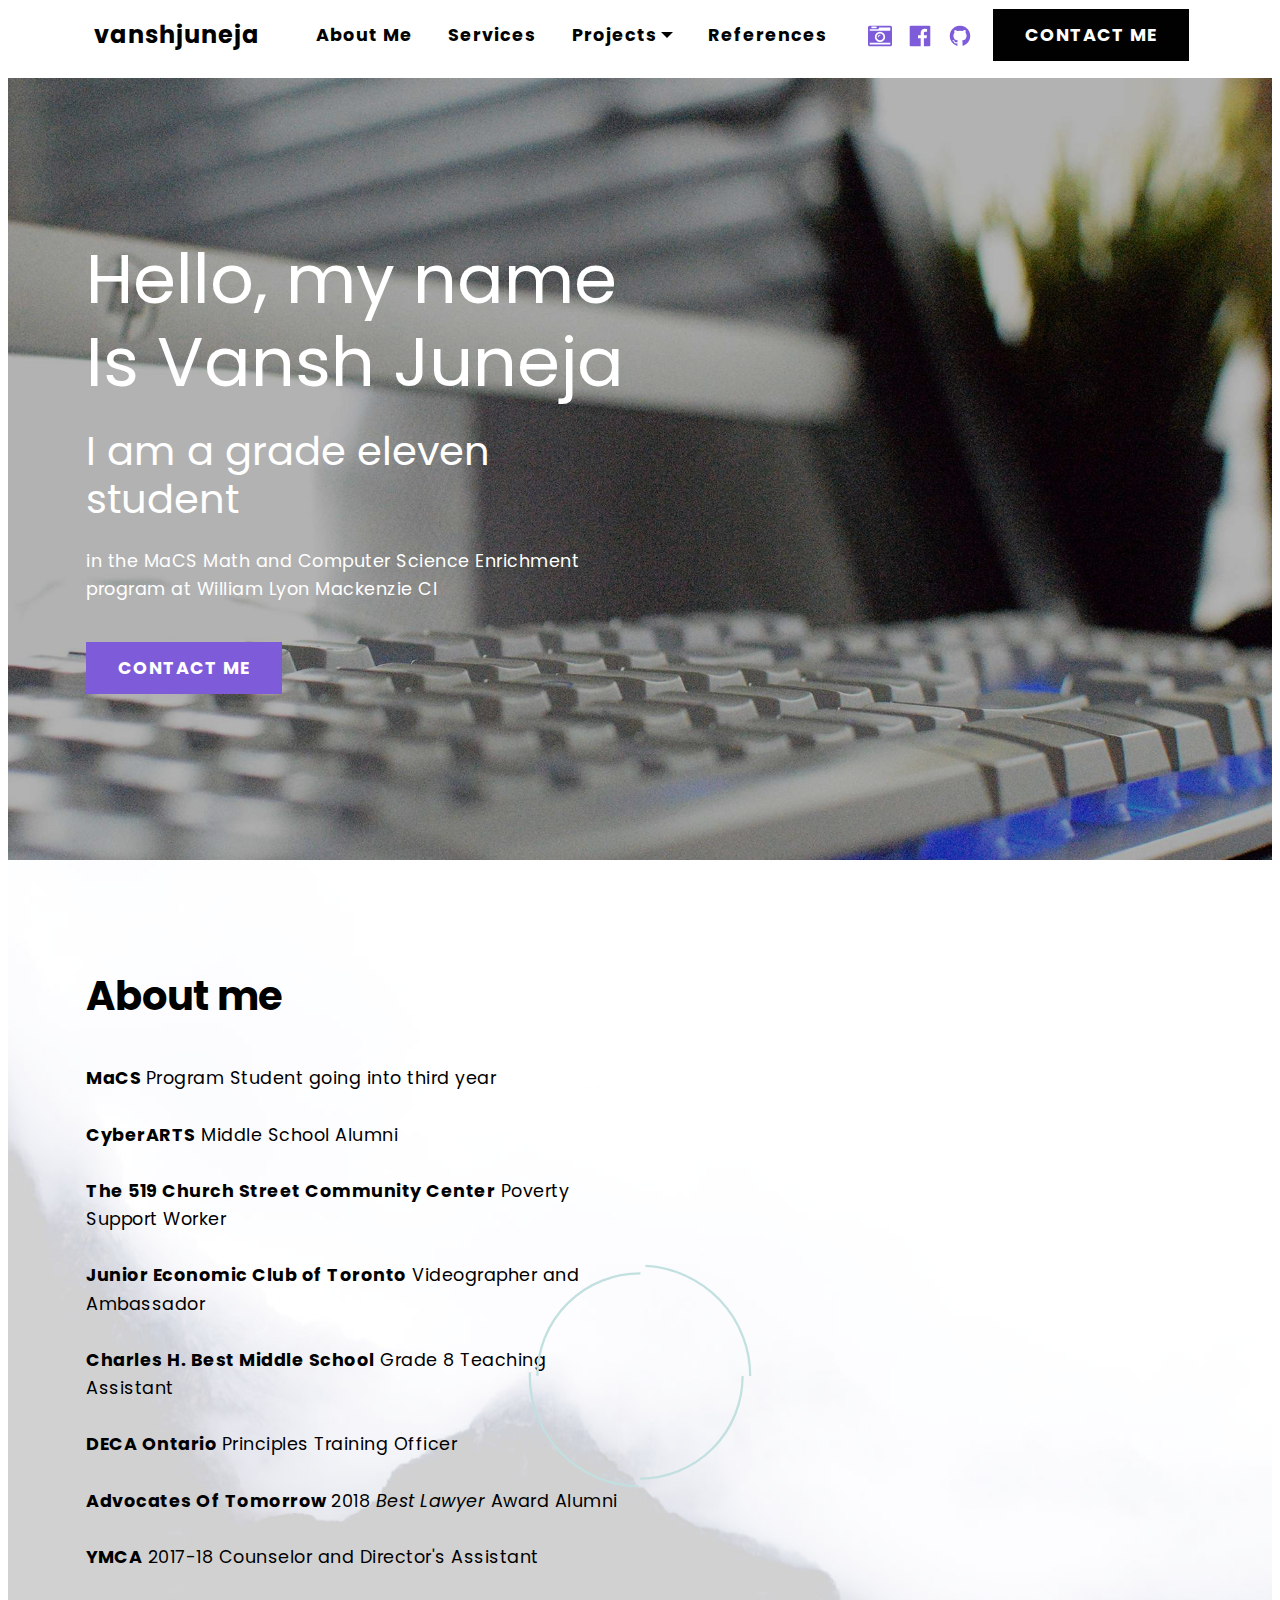
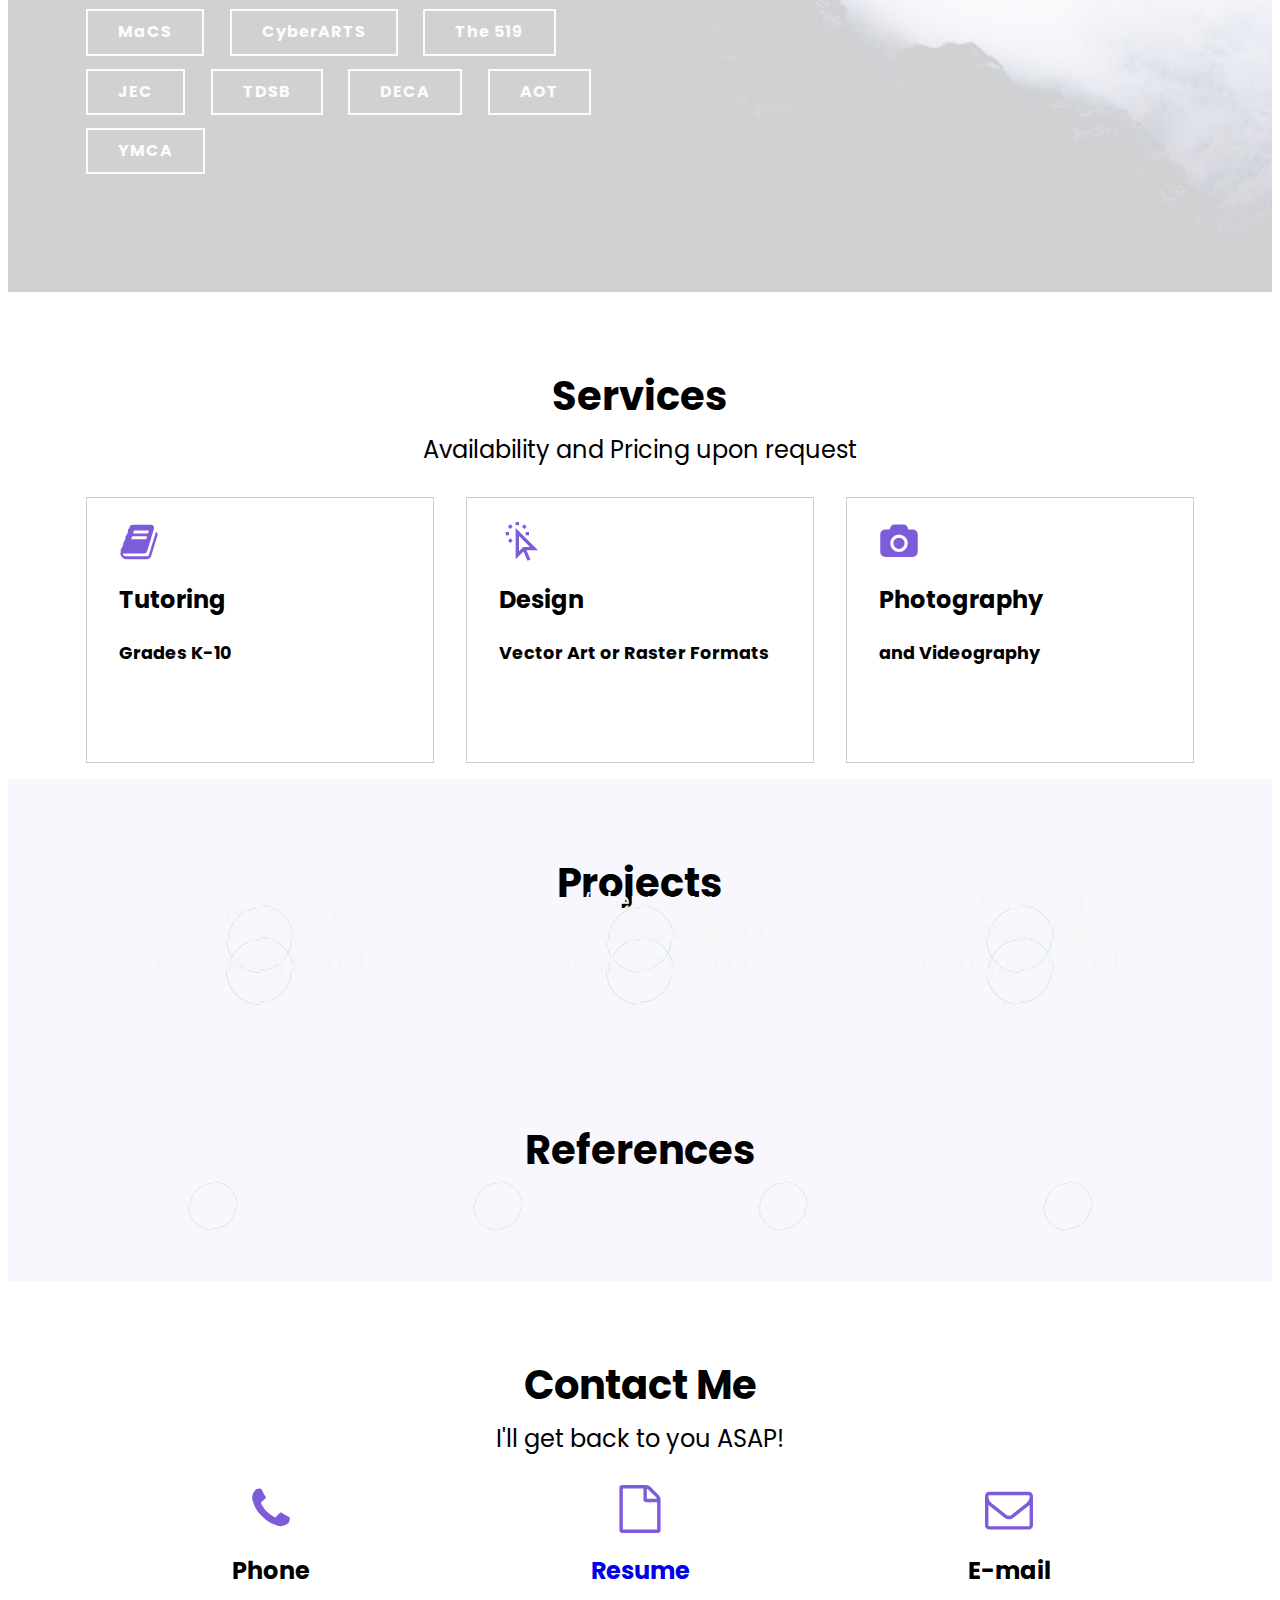
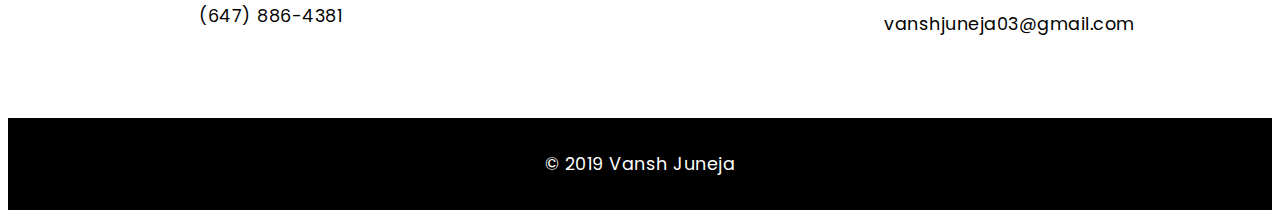
<file: index.html>
<!DOCTYPE html>
<html amp>
<head>
  <meta charset="UTF-8">
  <meta http-equiv="X-UA-Compatible" content="IE=edge">
  <meta name="generator" content="8b v0.0.0.0, 8b.com">
  <meta name="viewport" content="width=device-width, initial-scale=1, minimum-scale=1">
  <link rel="shortcut icon" href="images/logo.png" type="image/x-icon">
  <meta name="description" content="">
  <title>Home</title>
  
<link rel="canonical" href="/">
 <style amp-boilerplate>body{-webkit-animation:-amp-start 8s steps(1,end) 0s 1 normal both;-moz-animation:-amp-start 8s steps(1,end) 0s 1 normal both;-ms-animation:-amp-start 8s steps(1,end) 0s 1 normal both;animation:-amp-start 8s steps(1,end) 0s 1 normal both}@-webkit-keyframes -amp-start{from{visibility:hidden}to{visibility:visible}}@-moz-keyframes -amp-start{from{visibility:hidden}to{visibility:visible}}@-ms-keyframes -amp-start{from{visibility:hidden}to{visibility:visible}}@-o-keyframes -amp-start{from{visibility:hidden}to{visibility:visible}}@keyframes -amp-start{from{visibility:hidden}to{visibility:visible}}</style>
<noscript><style amp-boilerplate>body{-webkit-animation:none;-moz-animation:none;-ms-animation:none;animation:none}</style></noscript>
<link href="https://fonts.googleapis.com/css?family=Poppins:300,400,500,600,700" rel="stylesheet">
 
 <style amp-custom> 
div,span,h1,h2,h3,h4,h5,h6,p,blockquote,a,ol,ul,li,figcaption,textarea,input{font: inherit;}*{box-sizing: border-box;outline: none;}*:focus{outline: none;}body{position: relative;font-style: normal;line-height: 1.5;color: #000000;}section{background-color: #ffffff;background-position: 50% 50%;background-repeat: no-repeat;background-size: cover;overflow: hidden;padding: 30px 0;}section,.container,.container-fluid{position: relative;word-wrap: break-word;}h1,h2,h3,h4,h5,h6{margin: 0;padding: 0;}p,li,blockquote{letter-spacing: 0.5px;line-height: 1.7;}ul,ol,blockquote,p{margin-bottom: 0;margin-top: 0;}a{cursor: pointer;}a,a:hover{text-decoration: none;}a.mbr-iconfont:hover{text-decoration: none;}h1,h2,h3,h4,h5,h6,.display-1,.display-2,.display-4,.display-5,.display-7{word-break: break-word;word-wrap: break-word;}b,strong{font-weight: bold;}blockquote{padding: 10px 0 10px 20px;position: relative;border-left: 3px solid;}input:-webkit-autofill,input:-webkit-autofill:hover,input:-webkit-autofill:focus,input:-webkit-autofill:active{transition-delay: 9999s;transition-property: background-color,color;}html,body{height: auto;min-height: 100vh;}.mbr-section-title{margin: 0;padding: 0;font-style: normal;line-height: 1.2;width: 100%;}.mbr-section-subtitle{line-height: 1.3;width: 100%;}.mbr-text{font-style: normal;line-height: 1.6;width: 100%;}.mbr-figure{align-self: center;}.btn{text-align: center;position: relative;margin: .4rem .8rem;font-weight: 700;border-width: 2px;border-style: solid;font-style: normal;white-space: normal;transition: all .2s ease-in-out,box-shadow 2s ease-in-out;display: inline-flex;align-items: center;justify-content: center;word-break: break-word;line-height: 1.5;letter-spacing: 1px;}.btn-form{padding: 1rem 2rem;}.btn-form:hover{cursor: pointer;}.note-popover .btn:after{display: none;}.card-title{margin: 0;}.card-img{border-radius: 0;width: auto;flex-shrink: 0;}.card-img img{width: 100%;}.card{position: relative;background-color: transparent;border: none;border-radius: 0;width: 100%;padding-left: 1rem;padding-right: 1rem;}@media (max-width: 767px){.card:not(.last-child){padding-bottom: 2rem;}} .card .card-wrapper{height: 100%;}@media (max-width: 767px){.card .card-wrapper{flex-direction: column;}} .card img{height: 100%;object-fit: cover;object-position: center;}@media (min-width: 992px){.lg-pb{padding-bottom: 3rem;}}@media (max-width: 991px){.md-pb{padding-bottom: 2rem;}}.card-inner,.items-list{display: flex;flex-direction: column;}.items-list{list-style-type: none;padding: 0;}.items-list .list-item{padding: 1rem 2rem;}.card-head{padding: 1.5rem 2rem;}.card-price-wrap{padding: 1rem 2rem;display: flex;flex-direction: column;}.card-button{padding: 1rem;margin: 0;}.gallery-img-wrap{position: relative;height: 100%;}.gallery-img-wrap:hover{cursor: pointer;}.gallery-img-wrap:hover .icon-wrap,.gallery-img-wrap:hover .caption-on-hover{opacity: 1;}.gallery-img-wrap:hover:after{opacity: .5;}.gallery-img-wrap amp-img{height: 100%;}.gallery-img-wrap:after{content: "";position: absolute;top: 0;bottom: 0;left: 0;right: 0;background: #000;opacity: 0;transition: opacity .3s;pointer-events: none;}.gallery-img-wrap .icon-wrap,.gallery-img-wrap .img-caption{position: absolute;z-index: 3;pointer-events: none;}.gallery-img-wrap .icon-wrap,.gallery-img-wrap .caption-on-hover{opacity: 0;transition: opacity .3s;}.gallery-img-wrap .icon-wrap{left: 50%;top: 50%;transform: translate(-50%,-50%);background-color: #fff;padding: .5rem;border-radius: 50%;}.gallery-img-wrap .img-caption{left: 0;right: 0;}.gallery-img-wrap .img-caption.caption-top{top: 0;}.gallery-img-wrap .img-caption.caption-bottom{bottom: 0;}.gallery-img-wrap .img-caption:after{content: "";position: absolute;top: 0;left: 0;right: 0;height: 100%;transition: opacity .3s;z-index: -1;pointer-events: none;}@media (max-width: 767px){.gallery-img-wrap:after,.gallery-img-wrap:hover:after,.gallery-img-wrap .icon-wrap{display: none;}.gallery-img-wrap .caption-on-hover{opacity: 1;}}.is-builder .gallery-img-wrap .icon-wrap{pointer-events: all;}.is-builder .gallery-img-wrap .img-caption > *{pointer-events: all;}.icons-list a{margin-right: 1rem;}.icons-list a:last-child{margin-right: 0;}.counter-container{position: relative;}.counter-container ol li{margin-bottom: 2rem;}.counter-container.stylizedCounters ol{counter-reset: section;}.counter-container.stylizedCounters ol li{z-index: 3;list-style: none;}.counter-container.stylizedCounters ol li:before{z-index: 2;position: absolute;left: 0px;counter-increment: section;content: counters(section,".") " ";text-align: center;margin: 0 10px;line-height: 37px;width: 40px;height: 40px;transition: all .2s;color: #232323;font-size: 25px;border-radius: 50%;font-weight: bold;}.timeline-wrap{position: relative;}.timeline-wrap .iconBackground{position: absolute;left: 50%;width: 20px;height: 20px;line-height: 30px;text-align: center;border-radius: 50%;font-size: 30px;display: inline-block;background-color: #232323;top: 20px;margin-left: -10px;}@media (max-width: 768px){.timeline-wrap .iconBackground{left: 0;}}.separline{position: relative;}@media (max-width: 768px){.separline:not(.last-child){padding-bottom: 2rem;}} .separline:before{position: absolute;content: "";width: 2px;background-color: #232323;left: calc(50% - 1px);height: calc(100% - 20px);top: 40px;}@media (max-width: 768px){.separline:before{left: 0;}}amp-image-lightbox a.control{position: absolute;width: 32px;height: 32px;right: 48px;top: 32px;z-index: 1000;}amp-image-lightbox a.control .close{position: relative;}amp-image-lightbox a.control .close:before,amp-image-lightbox a.control .close:after{position: absolute;left: 15px;content: ' ';height: 33px;width: 2px;background-color: #fff;}amp-image-lightbox a.control .close:before{transform: rotate(45deg);}amp-image-lightbox a.control .close:after{transform: rotate(-45deg);}.iconbox.iconfont-wrapper{cursor: pointer;}.iconbox.iconfont-wrapper svg{pointer-events: none;}.lightbox{background: rgba(0,0,0,0.8);width: 100%;height: 100%;position: absolute;display: flex;flex-direction: column;-webkit-align-items: center;align-items: center;-webkit-justify-content: center;justify-content: center;}.lightbox .video-block{width: 100%;}.hidden{visibility: hidden;}.super-hide{display: none;}.inactive{-webkit-user-select: none;-moz-user-select: none;-ms-user-select: none;user-select: none;pointer-events: none;-webkit-user-drag: none;user-drag: none;}.popover-content ul.show{min-height: 155px;}.mbr-white{color: #ffffff;}.mbr-black{color: #000000;}.align-left{text-align: left;}.align-left .list-item{justify-content: flex-start;}.align-center{text-align: center;}.align-center .list-item{justify-content: center;}.align-right{text-align: right;}.align-right .list-item{justify-content: flex-end;}@media (max-width: 767px){.align-left,.align-center,.align-right{text-align: center;}.align-left .list-item,.align-center .list-item,.align-right .list-item{justify-content: center;}}.mbr-light{font-weight: 300;}.mbr-regular{font-weight: 400;}.mbr-semibold{font-weight: 500;}.mbr-bold{font-weight: 700;}.mbr-section-btn{margin-left: -.8rem;margin-right: -.8rem;font-size: 0;}nav .mbr-section-btn{margin-left: 0rem;margin-right: 0rem;}.btn .mbr-iconfont,.btn.btn-sm .mbr-iconfont{cursor: pointer;margin-right: 0.5rem;}.btn.btn-md .mbr-iconfont,.btn.btn-md .mbr-iconfont{margin-right: 0.8rem;}[type="submit"]{-webkit-appearance: none;}.mbr-fullscreen .mbr-overlay{min-height: 100vh;}.mbr-fullscreen{display: flex;display: -webkit-flex;display: -moz-flex;display: -ms-flex;display: -o-flex;align-items: center;-webkit-align-items: center;min-height: 100vh;padding-top: 3rem;padding-bottom: 3rem;}.mbr-overlay{bottom: 0;left: 0;position: absolute;right: 0;top: 0;z-index: 0;}.mbr-parallax-bg{bottom: 0;left: 0;opacity: .5;position: absolute;right: 0;top: 0;z-index: 0;background-position: 50% 50%;background-repeat: no-repeat;background-size: cover;}section.menu{min-height: 70px;}.menu-container{display: flex;justify-content: space-between;align-items: center;min-height: 70px;}@media (max-width: 991px){.menu-container{max-width: 100%;padding: 0 2rem;}} @media (max-width: 767px){.menu-container{padding: 0 1rem;}}.navbar{z-index: 100;width: 100%;}.navbar-fixed-top{position: fixed;top: 0;}.navbar-brand{display: flex;align-items: center;word-break: break-word;z-index: 1;}.navbar-logo{margin-right: .8rem;}@media (max-width: 767px){.navbar-logo amp-img{max-height: 55px;max-width: 55px;}}.navbar-caption-wrap{display: flex;}.navbar .navbar-collapse{display: flex;flex-basis: auto;align-items: center;justify-content: flex-end;}@media (max-width: 991px){.navbar .navbar-collapse{display: none;position: absolute;top: 0;right: 0;min-height: 100vh;padding: 70px 2rem 1rem;z-index: 1;}}@media (max-width: 991px){.navbar.opened .navbar-collapse.show,.navbar.opened .navbar-collapse.collapsing{display: block;}.is-builder .navbar-collapse{position: fixed;}}.navbar-nav{list-style-type: none;display: flex;flex-wrap: wrap;padding-left: 0;min-width: 10rem;}@media (max-width: 991px){.navbar-nav{flex-direction: column;}} .navbar-nav .mbr-iconfont{margin-right: .2rem;}.nav-item{word-break: break-all;}.nav-link{display: flex;align-items: center;justify-content: center;}.nav-link,.navbar-caption{transition: all 0.2s;letter-spacing: 1px;}.nav-dropdown .dropdown-menu{min-width: 10rem;padding-bottom: 1.25rem;padding-top: 1.25rem;position: absolute;left: 0;}.nav-dropdown .dropdown-menu .dropdown-item{line-height: 2;display: flex;justify-content: center;align-items: center;padding: .25rem 1.5rem;white-space: nowrap;}.nav-dropdown .dropdown-menu .dropdown{position: relative;}.dropdown-menu .dropdown:hover > .dropdown-menu{opacity: 1;pointer-events: all;}.nav-dropdown .dropdown-submenu{top: 0;left: 100%;margin: 0;}.nav-item.dropdown{position: relative;}.nav-item.dropdown .dropdown-menu{opacity: 0;pointer-events: none;}.nav-item.dropdown:hover > .dropdown-menu{opacity: 1;pointer-events: all;}.link.dropdown-toggle:after{content: '';margin-left: .25rem;border-top: 0.35em solid;border-right: 0.35em solid transparent;border-left: 0.35em solid transparent;border-bottom: 0;}.navbar .dropdown.open > .dropdown-menu{display: block;}@media (max-width: 991px){.is-builder .nav-dropdown .dropdown-menu{position: relative;}.nav-dropdown .dropdown-submenu{left: 0;}.dropdown-item{padding: .25rem 1.5rem;margin: 0;justify-content: center;}.dropdown-item:after{right: auto;}.navbar.opened .dropdown-menu{top: 0;}.dropdown-toggle[data-toggle="dropdown-submenu"]:after{content: '';margin-left: .25rem;border-top: .35em solid;border-right: .35em solid transparent;border-left: .35em solid transparent;border-bottom: 0;top: 55%;}}.navbar-buttons{display: flex;flex-wrap: wrap;align-items: center;justify-content: center;}@media (max-width: 991px){.navbar-buttons{flex-direction: column;}}.menu-social-list{display: flex;align-items: center;justify-content: center;flex-wrap: wrap;}.menu-social-list a{margin: 0 .5rem;}button.navbar-toggler{position: absolute;right: 20px;top: 25px;width: 31px;height: 20px;cursor: pointer;transition: all .2s;align-self: center;}.hamburger span{position: absolute;right: 0;width: 30px;height: 2px;border-right: 5px;}.hamburger span:nth-child(1){top: 0;transition: all .2s;}.hamburger span:nth-child(2){top: 8px;transition: all .15s;}.hamburger span:nth-child(3){top: 8px;transition: all .15s;}.hamburger span:nth-child(4){top: 16px;transition: all .2s;}nav.opened .navbar-toggler:not(.hide) .hamburger span:nth-child(1){top: 8px;width: 0;opacity: 0;right: 50%;transition: all .2s;}nav.opened .navbar-toggler:not(.hide) .hamburger span:nth-child(2){-webkit-transform: rotate(45deg);transform: rotate(45deg);transition: all .25s;}nav.opened .navbar-toggler:not(.hide) .hamburger span:nth-child(3){-webkit-transform: rotate(-45deg);transform: rotate(-45deg);transition: all .25s;}nav.opened .navbar-toggler:not(.hide) .hamburger span:nth-child(4){top: 8px;width: 0;opacity: 0;right: 50%;transition: all .2s;}.ampstart-btn.hamburger{position: absolute;top: 25px;right: 15px;margin-left: auto;width: 30px;height: 20px;background: none;border: none;cursor: pointer;z-index: 1000;}@media (min-width: 992px){.ampstart-btn,amp-sidebar{display: none;}.dropdown-menu .dropdown-toggle:after{content: '';border-bottom: 0.35em solid transparent;border-left: 0.35em solid;border-right: 0;border-top: 0.35em solid transparent;margin-left: 0.3rem;margin-top: -0.3077em;position: absolute;right: 1.1538em;top: 50%;}}.close-sidebar{width: 30px;height: 30px;position: relative;cursor: pointer;background-color: transparent;border: none;}.close-sidebar span{position: absolute;left: 0;width: 30px;height: 2px;border-right: 5px;}.close-sidebar span:nth-child(1){transform: rotate(45deg);}.close-sidebar span:nth-child(2){transform: rotate(-45deg);}.builder-sidebar{position: relative;min-height: 100vh;z-index: 1030;padding: 1rem 2rem;max-width: 20rem;}.builder-sidebar .dropdown:hover > .dropdown-menu{position: relative;text-align: center;}section.sidebar-open:before{content: '';position: fixed;top: 0;bottom: 0;right: 0;left: 0;background-color: rgba(0,0,0,0.2);z-index: 1040;}.map-placeholder{display: none;}.map-placeholder h4{padding-top: 5rem;color: #767676;text-align: center;}.google-map{position: relative;width: 100%;}@media (max-width: 992px){.google-map{padding: 0;margin: 0;}} .google-map [data-state-details]{color: #6b6763;font-family: Montserrat;height: 1.5em;margin-top: -0.75em;padding-left: 1.25rem;padding-right: 1.25rem;position: absolute;text-align: center;top: 50%;width: 100%;}.google-map[data-state]{background: #e9e5dc;}.google-map[data-state="loading"] [data-state-details]{display: none;}div[submit-success]{padding: 1rem;margin-bottom: 1rem;}div[submit-error]{padding: 1rem;margin-bottom: 1rem;}textarea[type="hidden"]{display: none;}amp-img{width: 100%;}amp-img img{max-height: 100%;max-width: 100%;}img.mbr-temp{width: 100%;}.rounded{border-radius: 50%;}.is-builder .nodisplay + img[async],.is-builder .nodisplay + img[decoding="async"],.is-builder amp-img > a + img[async],.is-builder amp-img > a + img[decoding="async"]{display: none;}html:not(.is-builder) amp-img > a{position: absolute;top: 0;bottom: 0;left: 0;right: 0;z-index: 1;}.is-builder .temp-amp-sizer{position: absolute;}.is-builder amp-youtube .temp-amp-sizer,.is-builder amp-vimeo .temp-amp-sizer{position: static;}.is-builder section.horizontal-menu .ampstart-btn{display: none;}.is-builder section.horizontal-menu .dropdown-menu{z-index: auto;opacity: 1;pointer-events: auto;}.is-builder section.horizontal-menu .nav-dropdown .link.dropdown-toggle[aria-expanded="true"]{margin-right: 0;padding: 0.667em 1em;}div.placeholder{z-index: 4;background: rgba(255,255,255,0.5);}div.placeholder svg{position: absolute;top: 50%;left: 50%;transform: translate(-50%,-50%);width: 20%;height: auto;}div.placeholder svg circle.big{animation: big-anim 3s linear infinite;}div.placeholder svg circle.small{animation: small-anim 1.5s linear infinite;}@keyframes big-anim{from{stroke-dashoffset: 900;}to{stroke-dashoffset: 0;}}@keyframes small-anim{from{stroke-dashoffset: 850;}to{stroke-dashoffset: 0;}}.placeholder-loader .amp-active > div{display: none;}.container{padding-right: 1rem;padding-left: 1rem;width: 100%;margin-right: auto;margin-left: auto;}@media (max-width: 767px){.container{max-width: 540px;}} @media (min-width: 768px){.container{max-width: 720px;}} @media (min-width: 992px){.container{max-width: 960px;}} @media (min-width: 1200px){.container{max-width: 1140px;}}.container-fluid{width: 100%;margin-right: auto;margin-left: auto;padding-left: 1rem;padding-right: 1rem;}.media-container-row{display: flex;flex-wrap: wrap;}@media (min-width: 992px){.media-container-row{flex-wrap: nowrap;}}.mbr-flex{display: flex;}.flex-wrap{flex-wrap: wrap;}.mbr-jc-s{justify-content: flex-start;}.mbr-jc-c{justify-content: center;}.mbr-jc-e{justify-content: flex-end;}.mbr-row{display: -webkit-box;display: -webkit-flex;display: -ms-flexbox;display: flex;-webkit-flex-wrap: wrap;-ms-flex-wrap: wrap;flex-wrap: wrap;margin-right: -1rem;margin-left: -1rem;}.mbr-row-reverse{flex-direction: row-reverse;}.mbr-column{flex-direction: column;}@media (max-width: 767px){.mbr-col-sm-12{-ms-flex: 0 0 100%;flex: 0 0 100%;max-width: 100%;padding-right: 1rem;padding-left: 1rem;}}@media (min-width: 768px){.mbr-col-md-3{-ms-flex: 0 0 25%;flex: 0 0 25%;max-width: 25%;padding-right: 1rem;padding-left: 1rem;}.mbr-col-md-4{-ms-flex: 0 0 33.333333%;flex: 0 0 33.333333%;max-width: 33.333333%;padding-right: 1rem;padding-left: 1rem;}.mbr-col-md-5{-ms-flex: 0 0 41.666667%;flex: 0 0 41.666667%;max-width: 41.666667%;padding-right: 1rem;padding-left: 1rem;}.mbr-col-md-6{-ms-flex: 0 0 50%;flex: 0 0 50%;max-width: 50%;padding-right: 1rem;padding-left: 1rem;}.mbr-col-md-7{-ms-flex: 0 0 58.333333%;flex: 0 0 58.333333%;max-width: 58.333333%;padding-right: 1rem;padding-left: 1rem;}.mbr-col-md-8{-ms-flex: 0 0 66.666667%;flex: 0 0 66.666667%;max-width: 66.666667%;padding-left: 1rem;padding-right: 1rem;}.mbr-col-md-10{-ms-flex: 0 0 83.333333%;flex: 0 0 83.333333%;max-width: 83.333333%;padding-left: 1rem;padding-right: 1rem;}.mbr-col-md-12{-ms-flex: 0 0 100%;flex: 0 0 100%;max-width: 100%;padding-right: 1rem;padding-left: 1rem;}}@media (min-width: 992px){.mbr-col-lg-2{-ms-flex: 0 0 16.666667%;flex: 0 0 16.666667%;max-width: 16.666667%;padding-right: 1rem;padding-left: 1rem;}.mbr-col-lg-3{-ms-flex: 0 0 25%;flex: 0 0 25%;max-width: 25%;padding-right: 1rem;padding-left: 1rem;}.mbr-col-lg-4{-ms-flex: 0 0 33.33%;flex: 0 0 33.33%;max-width: 33.33%;padding-right: 1rem;padding-left: 1rem;}.mbr-col-lg-5{-ms-flex: 0 0 41.666%;flex: 0 0 41.666%;max-width: 41.666%;padding-right: 1rem;padding-left: 1rem;}.mbr-col-lg-6{-ms-flex: 0 0 50%;flex: 0 0 50%;max-width: 50%;padding-right: 1rem;padding-left: 1rem;}.mbr-col-lg-7{-ms-flex: 0 0 58.333333%;flex: 0 0 58.333333%;max-width: 58.333333%;padding-right: 1rem;padding-left: 1rem;}.mbr-col-lg-8{-ms-flex: 0 0 66.666667%;flex: 0 0 66.666667%;max-width: 66.666667%;padding-left: 1rem;padding-right: 1rem;}.mbr-col-lg-9{-ms-flex: 0 0 75%;flex: 0 0 75%;max-width: 75%;padding-left: 1rem;padding-right: 1rem;}.mbr-col-lg-10{-ms-flex: 0 0 83.3333%;flex: 0 0 83.3333%;max-width: 83.3333%;padding-right: 1rem;padding-left: 1rem;}.mbr-col-lg-12{-ms-flex: 0 0 100%;flex: 0 0 100%;max-width: 100%;padding-right: 1rem;padding-left: 1rem;}}@media (min-width: 1200px){.mbr-col-xl-7{-ms-flex: 0 0 58.333333%;flex: 0 0 58.333333%;max-width: 58.333333%;padding-right: 1rem;padding-left: 1rem;}.mbr-col-xl-4{-ms-flex: 0 0 33.333333%;flex: 0 0 33.333333%;max-width: 33.333333%;padding-right: 1rem;padding-left: 1rem;}.mbr-col-xl-8{-ms-flex: 0 0 66.666667%;flex: 0 0 66.666667%;max-width: 66.666667%;padding-left: 1rem;padding-right: 1rem;}.mbr-col-xl-5{-ms-flex: 0 0 41.666667%;flex: 0 0 41.666667%;max-width: 41.666667%;}}.mbr-pt-1{padding-top: .5rem;}.mbr-pt-2{padding-top: 1rem;}.mbr-pt-3{padding-top: 1.5rem;}.mbr-pt-4{padding-top: 2rem;}.mbr-pt-5{padding-top: 3rem;}.mbr-pb-1{padding-bottom: .5rem;}.mbr-pb-2{padding-bottom: 1rem;}.mbr-pb-3{padding-bottom: 1.5rem;}.mbr-pb-4{padding-bottom: 2rem;}.mbr-pb-5{padding-bottom: 3rem;}.mbr-px-1{padding-left: .5rem;padding-right: .5rem;}.mbr-px-2{padding-left: 1rem;padding-right: 1rem;}.mbr-px-3{padding-left: 1.5rem;padding-right: 1.5rem;}.mbr-px-4{padding-left: 2rem;padding-right: 2rem;}@media (max-width: 991px){.mbr-px-4{padding-left: 1rem;padding-right: 1rem;}}.mbr-px-5{padding-left: 3rem;padding-right: 3rem;}@media (max-width: 991px){.mbr-px-5{padding-left: 1rem;padding-right: 1rem;}}.mbr-m-sub-1{margin-left: -1rem;margin-right: -1rem;}@media (max-width: 768px){.mbr-m-sub-1{margin-left: 0;margin-right: 0;}}.mbr-py-1{padding-top: .5rem;padding-bottom: .5rem;}.mbr-py-2{padding-top: 1rem;padding-bottom: 1rem;}@media (max-width: 767px){.mbr-py-2{padding-top: 0rem;padding-bottom: 0rem;}}.mbr-py-3{padding-top: 1.5rem;padding-bottom: 1.5rem;}@media (max-width: 991px){.mbr-py-3{padding-top: 1rem;padding-bottom: 1rem;}}.mbr-py-4{padding-top: 2rem;padding-bottom: 2rem;}@media (max-width: 991px){.mbr-py-4{padding-top: 1rem;padding-bottom: 1rem;}}.mbr-py-5{padding-top: 3rem;padding-bottom: 3rem;}@media (max-width: 991px){.mbr-py-5{padding-top: 1rem;padding-bottom: 1rem;}}.mbr-p-1{padding: .5rem;}.mbr-p-2{padding: 1rem;}.mbr-p-3{padding: 1.5rem;}@media (max-width: 991px){.mbr-p-3{padding: 1rem;}}.mbr-p-4{padding: 2rem;}@media (max-width: 991px){.mbr-p-4{padding: 1rem;}}.mbr-p-5{padding: 3rem;}@media (max-width: 991px){.mbr-p-5{padding: 1rem;}}.mbr-ml-auto{margin-left: auto;}.mbr-mr-auto{margin-right: auto;}.mbr-m-auto{margin: auto;}.form-block{z-index: 1;background-color: transparent;padding: 3rem;position: relative;overflow: visible;}.form-block .mbr-overlay{z-index: -1;}@media (max-width: 992px){.form-block{padding: 1rem;}} .form-block input,.form-block textarea{border-radius: 0;background-color: #ffffff;margin: 0;transition: 0.4s;width: 100%;border: 1px solid #e0e0e0;padding: 11px 1rem;}form .fieldset{display: flex;justify-content: center;flex-wrap: wrap;align-items: center;}.field{flex-basis: auto;flex-grow: 1;flex-shrink: 1;padding: 0.5rem;}@media (max-width: 768px){.field{flex-basis: 100%;}}textarea{width: 100%;margin-right: 0;}.text-field{flex-basis: 100%;flex-grow: 1rem;flex-shrink: 1;padding: 0.5rem;}amp-img,img{height: 100%;width: 100%;}amp-sidebar{background: transparent;}.is-builder .menu{overflow: visible;}.is-builder .preview button{opacity: 0.5;position: relative;pointer-events: none;}.is-builder .preview button:before{display: block;position: absolute;content: '';background-color: #efefef;left: 0;right: 0;top: 0;bottom: 0;z-index: 2;}.hidden-slide{display: none;}.visible-slide{display: flex;}.dots-wrapper .dots{margin: 4px 8px;}.dots-wrapper .dots span{cursor: pointer;border-radius: 12px;display: block;height: 24px;width: 24px;transition: 0.4s;border: 10px solid #cccccc;}.dots-wrapper .dots span:hover{opacity: 1;}.dots-wrapper .dots span.current{outline: none;width: 40px;opacity: 1;}.amp-carousel-button{outline: none;border-radius: 50%;border: 10px transparent solid;transform: scale(1.5) translateY(-50%);height: 45px;width: 45px;transition: 0.4s;cursor: pointer;}.amp-carousel-button:hover{opacity: 1;}.amp-carousel-button-next{background-position: 75% 50%;}.amp-carousel-button-prev{background-position: 25% 50%;}button.btn-img{cursor: pointer;}.iconfont-wrapper{display: inline-block;width: 1.5rem;height: 1.5rem;}.amp-iconfont{vertical-align: middle;width: 1.5rem;height: 100%;font-size: 1.5rem;}#freeversion-wrapper{position: relative;z-index: 1000;}@media (max-width: 767px){#freeversion-wrapper{position: sticky;bottom: 0;}}#freeversion{text-align: center;display: flex;background-color: #fff;border-top: 2px solid #efefef;border-left: 1px solid #efefef;bottom: 0;right: 0;justify-content: center;padding: 1rem;}@media (min-width: 768px){#freeversion{position: fixed;}} #freeversion > *{display: flex;align-self: center;}@media (max-width: 767px){#freeversion{width: 100%;}} #freeversion .freeversion{color: #000;}@media (min-width: 768px){#freeversion .freeversion{max-width: 160px;}} #freeversion .btn-wrap .btn{padding: 5px;white-space: nowrap;}@media (max-width: 992px){#freeversion .btn-wrap .btn{margin: 0;white-space: normal;}} @media (max-width: 992px){#freeversion > *,#freeversion .btn-wrap .btn{padding: 5px;}}
body{font-family: Didact Gothic;}blockquote{border-color: #7d5bd9;}div[submit-success]{background: #f6f6f6;}div[submit-error]{background: #b2ccd2;}.display-1{font-family: 'Poppins',sans-serif;font-size: 4.3rem;line-height: 1.2;}.display-2{font-family: 'Poppins',sans-serif;font-size: 2.5rem;line-height: 1.2;}.display-4{font-family: 'Poppins',sans-serif;font-size: 1rem;line-height: 1.4;}.display-5{font-family: 'Poppins',sans-serif;font-size: 1.5rem;line-height: 1.2;}.display-7{font-family: 'Poppins',sans-serif;font-size: 1.1rem;line-height: 1.6;}.form-block input,.form-block textarea{font-family: 'Poppins',sans-serif;font-size: 1.1rem;line-height: 1;}@media (max-width: 768px){.display-1{font-size: 3.44rem;font-size: calc( 2.155rem + (4.3 - 2.155) * ((100vw - 20rem) / (48 - 20)));line-height: calc( 1.4 * (2.155rem + (4.3 - 2.155) * ((100vw - 20rem) / (48 - 20))));}.display-2{font-size: 2rem;font-size: calc( 1.525rem + (2.5 - 1.525) * ((100vw - 20rem) / (48 - 20)));line-height: calc( 1.4 * (1.525rem + (2.5 - 1.525) * ((100vw - 20rem) / (48 - 20))));}.display-4{font-size: 0.8rem;font-size: calc( 1rem + (1 - 1) * ((100vw - 20rem) / (48 - 20)));line-height: calc( 1.4 * (1rem + (1 - 1) * ((100vw - 20rem) / (48 - 20))));}.display-5{font-size: 1.2rem;font-size: calc( 1.175rem + (1.5 - 1.175) * ((100vw - 20rem) / (48 - 20)));line-height: calc( 1.4 * (1.175rem + (1.5 - 1.175) * ((100vw - 20rem) / (48 - 20))));}.display-7{font-size: 0.88rem;font-size: calc( 1.0350000000000001rem + (1.1 - 1.0350000000000001) * ((100vw - 20rem) / (48 - 20)));line-height: calc( 1.4 * (1.0350000000000001rem + (1.1 - 1.0350000000000001) * ((100vw - 20rem) / (48 - 20))));}}.display-1 .mbr-iconfont-btn{font-size: 4.3rem;width: 4.3rem;}.display-2 .mbr-iconfont-btn{font-size: 2.5rem;width: 2.5rem;}.display-4 .mbr-iconfont-btn{font-size: 1rem;width: 1rem;}.display-5 .mbr-iconfont-btn{font-size: 1.5rem;width: 1.5rem;}.display-7 .mbr-iconfont-btn{font-size: 1.1rem;width: 1.1rem;}.btn{padding: 10px 30px;border-radius: 0px;}.btn-sm{padding: 10px 30px;border-radius: 0px;}.btn-md{padding: 10px 30px;border-radius: 0px;}.btn-lg{padding: 10px 30px;border-radius: 0;}.bg-primary{background-color: #7d5bd9;}.bg-success{background-color: #f6f6f6;}.bg-info{background-color: #e96188;}.bg-warning{background-color: #fac769;}.bg-danger{background-color: #b2ccd2;}.btn-secondary{position: relative;z-index: 1;}.btn-secondary:after{z-index: -1;content: '';position: absolute;top: 0;left: 0;right: 0;bottom: 0;height: 100%;transition: 0.2s;width: 0;}.btn-secondary,.btn-secondary:active,.btn-secondary.active{background-color: #222222;border-color: #222222;color: #ffffff;}.btn-secondary:hover,.btn-secondary:focus,.btn-secondary.focus{background-color: #222222;border-color: #222222;color: #222222;}.btn-secondary:hover:after{width: 100%;background-color: #fff;}.btn-secondary.disabled,.btn-secondary:disabled{color: #ffffff;background-color: #222222;border-color: #222222;}.btn-info{position: relative;z-index: 1;}.btn-info:after{z-index: -1;content: '';position: absolute;top: 0;left: 0;right: 0;bottom: 0;height: 100%;transition: 0.2s;width: 0;}.btn-info,.btn-info:active,.btn-info.active{background-color: #e96188;border-color: #e96188;color: #ffffff;}.btn-info:hover,.btn-info:focus,.btn-info.focus{background-color: #e96188;border-color: #e96188;color: #e96188;}.btn-info:hover:after{width: 100%;background-color: #fff;}.btn-info.disabled,.btn-info:disabled{color: #ffffff;background-color: #e96188;border-color: #e96188;}.btn-success{position: relative;z-index: 1;}.btn-success:after{z-index: -1;content: '';position: absolute;top: 0;left: 0;right: 0;bottom: 0;height: 100%;transition: 0.2s;width: 0;}.btn-success,.btn-success:active,.btn-success.active{background-color: #f6f6f6;border-color: #f6f6f6;color: #777777;}.btn-success:hover,.btn-success:focus,.btn-success.focus{background-color: #f6f6f6;border-color: #f6f6f6;color: #f6f6f6;}.btn-success:hover:after{width: 100%;background-color: #fff;}.btn-success.disabled,.btn-success:disabled{color: #777777;background-color: #f6f6f6;border-color: #f6f6f6;}.btn-warning{position: relative;z-index: 1;}.btn-warning:after{z-index: -1;content: '';position: absolute;top: 0;left: 0;right: 0;bottom: 0;height: 100%;transition: 0.2s;width: 0;}.btn-warning,.btn-warning:active,.btn-warning.active{background-color: #fac769;border-color: #fac769;color: #614003;}.btn-warning:hover,.btn-warning:focus,.btn-warning.focus{background-color: #fac769;border-color: #fac769;color: #fac769;}.btn-warning:hover:after{width: 100%;background-color: #fff;}.btn-warning.disabled,.btn-warning:disabled{color: #614003;background-color: #fac769;border-color: #fac769;}.btn-danger{position: relative;z-index: 1;}.btn-danger:after{z-index: -1;content: '';position: absolute;top: 0;left: 0;right: 0;bottom: 0;height: 100%;transition: 0.2s;width: 0;}.btn-danger,.btn-danger:active,.btn-danger.active{background-color: #b2ccd2;border-color: #b2ccd2;color: #ffffff;}.btn-danger:hover,.btn-danger:focus,.btn-danger.focus{background-color: #b2ccd2;border-color: #b2ccd2;color: #b2ccd2;}.btn-danger:hover:after{width: 100%;background-color: #fff;}.btn-danger.disabled,.btn-danger:disabled{color: #ffffff;background-color: #b2ccd2;border-color: #b2ccd2;}.btn-primary{position: relative;z-index: 1;}.btn-primary:after{z-index: -1;content: '';position: absolute;top: 0;left: 0;right: 0;bottom: 0;height: 100%;transition: 0.2s;width: 0;}.btn-primary,.btn-primary:active,.btn-primary.active{background-color: #7d5bd9;border-color: #7d5bd9;color: #ffffff;}.btn-primary:hover,.btn-primary:focus,.btn-primary.focus{background-color: #7d5bd9;border-color: #7d5bd9;color: #7d5bd9;}.btn-primary:hover:after{width: 100%;background-color: #fff;}.btn-primary.disabled,.btn-primary:disabled{color: #ffffff;background-color: #7d5bd9;border-color: #7d5bd9;}.btn-black{position: relative;z-index: 1;}.btn-black:after{z-index: -1;content: '';position: absolute;top: 0;left: 0;right: 0;bottom: 0;height: 100%;transition: 0.2s;width: 0;}.btn-black,.btn-black:active,.btn-black.active{background-color: #010101;border-color: #010101;color: #ffffff;}.btn-black:hover,.btn-black:focus,.btn-black.focus{background-color: #010101;border-color: #010101;color: #010101;}.btn-black:hover:after{width: 100%;background-color: #fff;}.btn-black.disabled,.btn-black:disabled{color: #ffffff;background-color: #010101;border-color: #010101;}.btn-white{position: relative;z-index: 1;}.btn-white:after{z-index: -1;content: '';position: absolute;top: 0;left: 0;right: 0;bottom: 0;height: 100%;transition: 0.2s;width: 0;}.btn-white,.btn-white:active,.btn-white.active{background-color: #fcfcfc;border-color: #fcfcfc;color: #7d7d7d;}.btn-white:hover,.btn-white:focus,.btn-white.focus{background-color: #fcfcfc;border-color: #fcfcfc;color: #fcfcfc;}.btn-white:hover:after{width: 100%;background-color: #fff;}.btn-white.disabled,.btn-white:disabled{color: #7d7d7d;background-color: #fcfcfc;border-color: #fcfcfc;}.btn-primary-outline{position: relative;z-index: 1;}.btn-primary-outline:after{z-index: -1;content: '';position: absolute;top: 0;left: 0;right: 0;bottom: 0;height: 100%;transition: 0.2s;width: 0;}.btn-primary-outline,.btn-primary-outline:active,.btn-primary-outline.active{background: none;border-color: #7d5bd9;color: #7d5bd9;}.btn-primary-outline:hover,.btn-primary-outline:focus,.btn-primary-outline.focus{color: #ffffff;background-color: transparent;border-color: #7d5bd9;}.btn-primary-outline:hover:after{width: 100%;background-color: #7d5bd9;color: #fff;}.btn-primary-outline.disabled,.btn-primary-outline:disabled{color: #ffffff;background-color: #7d5bd9;border-color: #7d5bd9;}.btn-secondary-outline{position: relative;z-index: 1;}.btn-secondary-outline:after{z-index: -1;content: '';position: absolute;top: 0;left: 0;right: 0;bottom: 0;height: 100%;transition: 0.2s;width: 0;}.btn-secondary-outline,.btn-secondary-outline:active,.btn-secondary-outline.active{background: none;border-color: #222222;color: #222222;}.btn-secondary-outline:hover,.btn-secondary-outline:focus,.btn-secondary-outline.focus{color: #ffffff;background-color: transparent;border-color: #222222;}.btn-secondary-outline:hover:after{width: 100%;background-color: #222222;color: #fff;}.btn-secondary-outline.disabled,.btn-secondary-outline:disabled{color: #ffffff;background-color: #222222;border-color: #222222;}.btn-info-outline{position: relative;z-index: 1;}.btn-info-outline:after{z-index: -1;content: '';position: absolute;top: 0;left: 0;right: 0;bottom: 0;height: 100%;transition: 0.2s;width: 0;}.btn-info-outline,.btn-info-outline:active,.btn-info-outline.active{background: none;border-color: #e96188;color: #e96188;}.btn-info-outline:hover,.btn-info-outline:focus,.btn-info-outline.focus{color: #ffffff;background-color: transparent;border-color: #e96188;}.btn-info-outline:hover:after{width: 100%;background-color: #e96188;color: #fff;}.btn-info-outline.disabled,.btn-info-outline:disabled{color: #ffffff;background-color: #e96188;border-color: #e96188;}.btn-success-outline{position: relative;z-index: 1;}.btn-success-outline:after{z-index: -1;content: '';position: absolute;top: 0;left: 0;right: 0;bottom: 0;height: 100%;transition: 0.2s;width: 0;}.btn-success-outline,.btn-success-outline:active,.btn-success-outline.active{background: none;border-color: #f6f6f6;color: #f6f6f6;}.btn-success-outline:hover,.btn-success-outline:focus,.btn-success-outline.focus{color: #777777;background-color: transparent;border-color: #f6f6f6;}.btn-success-outline:hover:after{width: 100%;background-color: #f6f6f6;color: #fff;}.btn-success-outline.disabled,.btn-success-outline:disabled{color: #777777;background-color: #f6f6f6;border-color: #f6f6f6;}.btn-warning-outline{position: relative;z-index: 1;}.btn-warning-outline:after{z-index: -1;content: '';position: absolute;top: 0;left: 0;right: 0;bottom: 0;height: 100%;transition: 0.2s;width: 0;}.btn-warning-outline,.btn-warning-outline:active,.btn-warning-outline.active{background: none;border-color: #fac769;color: #fac769;}.btn-warning-outline:hover,.btn-warning-outline:focus,.btn-warning-outline.focus{color: #614003;background-color: transparent;border-color: #fac769;}.btn-warning-outline:hover:after{width: 100%;background-color: #fac769;color: #fff;}.btn-warning-outline.disabled,.btn-warning-outline:disabled{color: #614003;background-color: #fac769;border-color: #fac769;}.btn-danger-outline{position: relative;z-index: 1;}.btn-danger-outline:after{z-index: -1;content: '';position: absolute;top: 0;left: 0;right: 0;bottom: 0;height: 100%;transition: 0.2s;width: 0;}.btn-danger-outline,.btn-danger-outline:active,.btn-danger-outline.active{background: none;border-color: #b2ccd2;color: #b2ccd2;}.btn-danger-outline:hover,.btn-danger-outline:focus,.btn-danger-outline.focus{color: #ffffff;background-color: transparent;border-color: #b2ccd2;}.btn-danger-outline:hover:after{width: 100%;background-color: #b2ccd2;color: #fff;}.btn-danger-outline.disabled,.btn-danger-outline:disabled{color: #ffffff;background-color: #b2ccd2;border-color: #b2ccd2;}.btn-black-outline{position: relative;z-index: 1;}.btn-black-outline:after{z-index: -1;content: '';position: absolute;top: 0;left: 0;right: 0;bottom: 0;height: 100%;transition: 0.2s;width: 0;}.btn-black-outline,.btn-black-outline:active,.btn-black-outline.active{background: none;border-color: #010101;color: #010101;}.btn-black-outline:hover,.btn-black-outline:focus,.btn-black-outline.focus{color: #ffffff;background-color: transparent;border-color: #010101;}.btn-black-outline:hover:after{width: 100%;background-color: #010101;color: #fff;}.btn-black-outline.disabled,.btn-black-outline:disabled{color: #ffffff;background-color: #010101;border-color: #010101;}.btn-white-outline{position: relative;z-index: 1;}.btn-white-outline:after{z-index: -1;content: '';position: absolute;top: 0;left: 0;right: 0;bottom: 0;height: 100%;transition: 0.2s;width: 0;}.btn-white-outline,.btn-white-outline:active,.btn-white-outline.active{background: none;border-color: #fcfcfc;color: #fcfcfc;}.btn-white-outline:hover,.btn-white-outline:focus,.btn-white-outline.focus{color: #7d7d7d;background-color: transparent;border-color: #fcfcfc;}.btn-white-outline:hover:after{width: 100%;background-color: #fcfcfc;color: #fff;}.btn-white-outline.disabled,.btn-white-outline:disabled{color: #7d7d7d;background-color: #fcfcfc;border-color: #fcfcfc;}.text-primary{color: #7d5bd9;}.text-secondary{color: #222222;}.text-success{color: #f6f6f6;}.text-info{color: #e96188;}.text-warning{color: #fac769;}.text-danger{color: #b2ccd2;}.text-white{color: #fcfcfc;}.text-black{color: #010101;}a[class*="text-"],.amp-iconfont{transition: 0.2s ease-in-out;}.amp-iconfont{color: #7d5bd9;}a.text-primary:hover,a.text-primary:focus{color: #371d7e;}a.text-secondary:hover,a.text-secondary:focus{color: #000000;}a.text-success:hover,a.text-success:focus{color: #aaaaaa;}a.text-info:hover,a.text-info:focus{color: #9b163c;}a.text-warning:hover,a.text-warning:focus{color: #c38107;}a.text-danger:hover,a.text-danger:focus{color: #578994;}a.text-white:hover,a.text-white:focus{color: #e6e6e6;}a.text-black:hover,a.text-black:focus{color: #cccccc;}.alert-success{background-color: #f6f6f6;}.alert-info{background-color: #e96188;}.alert-warning{background-color: #fac769;}.alert-danger{background-color: #b2ccd2;}.mbr-plan-header.bg-primary .mbr-plan-subtitle,.mbr-plan-header.bg-primary .mbr-plan-price-desc{color: #ffffff;}.mbr-plan-header.bg-success .mbr-plan-subtitle,.mbr-plan-header.bg-success .mbr-plan-price-desc{color: #ffffff;}.mbr-plan-header.bg-info .mbr-plan-subtitle,.mbr-plan-header.bg-info .mbr-plan-price-desc{color: #ffffff;}.mbr-plan-header.bg-warning .mbr-plan-subtitle,.mbr-plan-header.bg-warning .mbr-plan-price-desc{color: #ffffff;}.mbr-plan-header.bg-danger .mbr-plan-subtitle,.mbr-plan-header.bg-danger .mbr-plan-price-desc{color: #ffffff;}.features1 .card-wrapper,.features1 .card-title,.features1 .card-subtitle,.features1 .card-text,.features1 span.amp-iconfont{transition: 0.3s;}.features1 .card:hover .card-wrapper:after{background-color: #222222;}.features1 .card:hover .card-title,.features1 .card:hover .card-subtitle,.features1 .card:hover .card-text,.features1 .card:hover span.amp-iconfont{color: #f6f6f6;}.gallery2 .caption-text{color: #f6f6f6;}.gallery2 .img-caption{top: 0;bottom: 0;justify-content: center;align-items: center;text-align: center;}.team1 .card .card-box,.team1 .card .card-title,.team1 .card .card-subtitle,.team1 .card .card-text,.team1 .card .amp-iconfont{transition: 0.2s ease-in-out;}.team1 .card .card-box{display: flex;text-align: center;align-content: center;flex-direction: column;justify-content: center;opacity: 0;}@media (max-width: 767px){.team1 .card .card-box{background-color: #7d5bd9;opacity: 1;}.team1 .card .card-box .card-title,.team1 .card .card-box .card-subtitle,.team1 .card .card-box .card-text,.team1 .card .card-box .amp-iconfont{color: #f6f6f6;}}.team1 .card:hover .card-box{background-color: #7d5bd9;opacity: 1;}.team1 .card:hover .card-title,.team1 .card:hover .card-subtitle,.team1 .card:hover .card-text,.team1 .card:hover .amp-iconfont{color: #f6f6f6;}.team1 .card-wrapper{position: relative;}.team1 .card-wrapper .card-box{pointer-events: none;}@media (min-width: 768px){.team1 .card-wrapper .card-box{position: absolute;top: 0;bottom: 0;left: 0;right: 0;padding: 1.5rem 2rem;}}@media (max-width: 767px){.team1 .card-wrapper .card-box{position: relative;padding: 2rem 1rem;}}.team1 .card-wrapper .card-box > *{pointer-events: all;}.cid-r1Dtil7YY5{background-color: #ffffff;}.cid-r1Dtil7YY5 .navbar{background: #ffffff;}.cid-r1Dtil7YY5 .navbar-caption{line-height: inherit;}@media (max-width: 991px){.cid-r1Dtil7YY5 .navbar .navbar-collapse{background: #ffffff;}}.cid-r1Dtil7YY5 .nav-link{margin: .667em 1em;padding: 0;}.cid-r1Dtil7YY5 .dropdown-item.active,.cid-r1Dtil7YY5 .dropdown-item:active{background-color: transparent;}.cid-r1Dtil7YY5 .dropdown-menu{background: #ffffff;}.cid-r1Dtil7YY5 .hamburger span{background-color: #232323;}.cid-r1Dtil7YY5 .builder-sidebar{background-color: #ffffff;}.cid-r1Dtil7YY5 .close-sidebar:focus{outline: 2px auto #7d5bd9;}.cid-r1Dtil7YY5 .close-sidebar span{background-color: #232323;}@media (min-width: 992px){.cid-r1Dtil7YY5 .menu-social-list{padding-left: 1rem;}}@media (max-width: 991px){.cid-r1Dtil7YY5 .menu-social-list{padding-top: .5rem;}}@media (max-width: 991px){.cid-r1Dtil7YY5 .menu-social-list{padding-bottom: .5rem;}}.cid-r1xV7KHlhZ{padding-top: 10rem;padding-bottom: 10rem;min-height: 50vh;background-image: url("images/DSC_0020-h_jxhoe2v9-1920x1280.jpg");align-items: center;display: flex;}.cid-r1xV7KHlhZ .mbr-overlay{background: #000000;opacity: 0.3;}@media (max-width: 767px){.cid-r1xV7KHlhZ .title-wrap,.cid-r1xV7KHlhZ .title-block{padding-left: 0;padding-right: 0;}}.cid-r1xV7KHlhZ .mbr-section-title,.cid-r1xV7KHlhZ .mbr-section-btn{color: #ffffff;}.cid-r1xV7KHlhZ .mbr-section-subtitle,.cid-r1xV7KHlhZ .mbr-section-btn{color: #ffffff;}.cid-r1xV7KHlhZ .title-block{padding: 0;}.cid-r1xV7KHlhZ .mbr-section-btn,.cid-r1xV7KHlhZ .mbr-text{color: #ffffff;}.cid-r1xV7KHlhZ .mbr-section-title{color: #ffffff;}.cid-r1xV7KHlhZ .mbr-section-subtitle{color: #ffffff;}.cid-r1xV7KHlhZ .mbr-text{color: #ffffff;}.cid-r1xXC1gI5j{padding-top: 7rem;padding-bottom: 7rem;align-items: center;display: flex;min-height: 50vh;background-image: url("images/03.jpg");}.cid-r1xXC1gI5j .mbr-overlay{background: #ffffff;opacity: 0.5;}.cid-r1xXC1gI5j .title-block{margin: auto;width: 100%;}@media (max-width: 992px){.cid-r1xXC1gI5j .title-wrap{margin-bottom: 2rem;}}.cid-r1xXC1gI5j .image-block,.cid-r1xXC1gI5j .image-wrap{width: 100%;}.cid-r1xXC1gI5j .mbr-section-title,.cid-r1xXC1gI5j .mbr-section-btn{color: #ffffff;}.cid-r1xXC1gI5j .mbr-section-subtitle,.cid-r1xXC1gI5j .mbr-section-btn{color: #ffffff;}.cid-r1xXC1gI5j .mbr-section-btn,.cid-r1xXC1gI5j .mbr-text{color: #ffffff;text-align: left;}.cid-r1xXC1gI5j .mbr-section-title{color: #000000;}.cid-r1xXC1gI5j .mbr-section-subtitle{color: #000000;}.cid-r1xXC1gI5j .mbr-text{color: #000000;}.cid-r88LW0Kn0Y{padding-top: 5rem;padding-bottom: 1rem;background-color: #ffffff;}.cid-r88LW0Kn0Y .card-wrapper{position: relative;border: 1px solid #cccccc;z-index: 1;}@media (max-width: 991px){.cid-r88LW0Kn0Y .card-wrapper{flex-wrap: wrap;}}.cid-r88LW0Kn0Y .card-wrapper:after{content: "";position: absolute;left: 0;right: 0;top: 0;bottom: 0;background-color: #ffffff;opacity: 1;z-index: -1;}.cid-r88LW0Kn0Y .card-box{width: 100%;}.cid-r88LW0Kn0Y .iconfont-wrapper{height: 2.5rem;width: 2.5rem;display: inline-block;}.cid-r88LW0Kn0Y .iconfont-wrapper .amp-iconfont{color: #7d5bd9;transition: color 0.2s;vertical-align: bottom;}@media (min-width: 768px){.cid-r88LW0Kn0Y .iconfont-wrapper .amp-iconfont{font-size: 2.5rem;width: 2.5rem;}}@media (max-width: 767px){.cid-r88LW0Kn0Y .iconfont-wrapper .amp-iconfont{font-size: 2.5rem;width: 2.5rem;}}.cid-r88LW0Kn0Y P{color: #ffffff;text-align: left;}.cid-r1xVmcyPcs{padding-top: 5rem;padding-bottom: 5rem;background-color: #f8f7fd;}.cid-r1xVmcyPcs amp-img,.cid-r1xVmcyPcs img{height: auto;width: 100%;}@media (max-width: 992px){.cid-r1xVmcyPcs .gallery-row{justify-content: center;}}.cid-r1xVmcyPcs .gallery-item{padding-left: 0;padding-right: 0;}.cid-r1xVmcyPcs .gallery-item:nth-last-child(1),.cid-r1xVmcyPcs .gallery-row:nth-last-child(1){padding-bottom: 0;}.cid-r1xVmcyPcs .gallery-img-wrap{height: auto;}.cid-r1xVmcyPcs .gallery-img-wrap:after,.cid-r1xVmcyPcs .gallery-img-wrap .img-caption:after{opacity: 0.3;background: #7d5bd9;}@media (min-width: 767px){.cid-r1xVmcyPcs .gallery-img-wrap:hover:after{opacity: 1;}.cid-r1xVmcyPcs .gallery-img-wrap:hover .img-caption:after{opacity: 0;}}.cid-r88CgTaWLH{padding-top: 75px;padding-bottom: 75px;background-color: #f8f7fd;}.cid-r88CgTaWLH .card-img{width: 100%;}.cid-r88CgTaWLH .icons-list .iconfont-wrapper{width: 2rem;height: 2rem;display: inline-block;}.cid-r88CgTaWLH .icons-list .amp-iconfont{font-size: 2rem;width: 2rem;color: #7d5bd9;vertical-align: middle;}.cid-r88CgTaWLH .title-wrap{width: 100%;}.cid-r88CgTaWLH .card-wrapper{background: #ffffff;}.cid-ruNABpOK5z{padding-top: 5rem;padding-bottom: 5rem;background-color: #ffffff;}@media (max-width: 991px){.cid-ruNABpOK5z .card-wrapper{flex-wrap: wrap;}}.cid-ruNABpOK5z .card-box{width: 100%;}.cid-ruNABpOK5z .iconfont-wrapper{display: inline-block;width: 3rem;height: 3rem;}.cid-ruNABpOK5z .amp-iconfont{color: #7d5bd9;vertical-align: middle;}@media (min-width: 768px){.cid-ruNABpOK5z .amp-iconfont{font-size: 3rem;width: 3rem;}}@media (max-width: 767px){.cid-ruNABpOK5z .amp-iconfont{font-size: 2.5rem;width: 2.5rem;}}.cid-r1xXaOCx6M{padding-top: 2rem;padding-bottom: 2rem;background-color: #000000;}.cid-r1xXaOCx6M .link-items .fLink{width: auto;line-height: 2;}.cid-r1xXaOCx6M .mbr-row{margin: 0;}.cid-r1xXaOCx6M .mbr-row:nth-child(1){margin-bottom: 1rem;}
[class*="-iconfont"]{display: inline-flex;}</style>
 
  <script async  src="https://cdn.ampproject.org/v0.js"></script>
  <script async custom-template="amp-mustache" src="https://cdn.ampproject.org/v0/amp-mustache-0.2.js"></script>
  <script async custom-element="amp-analytics" src="https://cdn.ampproject.org/v0/amp-analytics-0.1.js"></script>
  <script async custom-element="amp-sidebar" src="https://cdn.ampproject.org/v0/amp-sidebar-0.1.js"></script>
  
  
</head>
<body><amp-sidebar id="sidebar" class="cid-r1Dtil7YY5" layout="nodisplay" side="right">
		<div class="builder-sidebar" id="builder-sidebar">
			<button on="tap:sidebar.close" class="close-sidebar">
			<span></span>
			<span></span>
			</button>
		
				
				<!-- NAVBAR ITEMS -->
				<ul class="navbar-nav nav-dropdown" data-app-modern-menu="true"><li class="nav-item">
						<a class="nav-link mbr-bold link text-black display-7" href="#header2-8">About Me</a>
					</li><li class="nav-item"><a class="nav-link mbr-bold link text-black display-7" href="#features1-l">Services</a></li><li class="nav-item dropdown open"><a class="nav-link mbr-bold link text-black dropdown-toggle display-7" data-toggle="dropdown-submenu" aria-expanded="true">Projects</a><div class="dropdown-menu"><a class="mbr-bold text-black dropdown-item display-7" href="page1.html" aria-expanded="false">Waterworks</a><a class="mbr-bold text-black dropdown-item display-7" href="#gallery2-3">ML Stock Market Prediction<br></a><a class="mbr-bold text-black dropdown-item display-7" href="#gallery2-3">ML Language Processing<br></a><a class="mbr-bold text-black dropdown-item display-7" href="#gallery2-3">ML Image Classification<br></a><a class="mbr-bold text-black dropdown-item display-7" href="page3.html">Everything Morse Code<br></a><a class="mbr-bold text-black dropdown-item display-7" href="page3.html">Google Doodle Entry<br></a></div></li><li class="nav-item">
						<a class="nav-link mbr-bold link text-black display-7" href="#team1-k">
							References</a>
					</li></ul>
				<!-- NAVBAR ITEMS END -->
				<!-- SOCIAL ICON -->
				<div class="menu-social-list">
					
					
					
					
				<a href="https://unsplash.com/@toasteronyourleft" target="_blank" class="iconfont-wrapper">
						<span class="amp-iconfont animation-normal fa-camera-retro fa"><svg width="100%" height="100%" viewBox="0 0 1792 1792" xmlns="http://www.w3.org/2000/svg" fill="currentColor"><path d="M928 832q0-14-9-23t-23-9q-66 0-113 47t-47 113q0 14 9 23t23 9 23-9 9-23q0-40 28-68t68-28q14 0 23-9t9-23zm224 130q0 106-75 181t-181 75-181-75-75-181 75-181 181-75 181 75 75 181zm-1024 574h1536v-128h-1536v128zm1152-574q0-159-112.5-271.5t-271.5-112.5-271.5 112.5-112.5 271.5 112.5 271.5 271.5 112.5 271.5-112.5 112.5-271.5zm-1024-642h384v-128h-384v128zm-128 192h1536v-256h-828l-64 128h-644v128zm1664-256v1280q0 53-37.5 90.5t-90.5 37.5h-1536q-53 0-90.5-37.5t-37.5-90.5v-1280q0-53 37.5-90.5t90.5-37.5h1536q53 0 90.5 37.5t37.5 90.5z"></path></svg></span>
					</a><a href="https://www.facebook.com/toasteronyourleft" target="_blank" class="iconfont-wrapper">
						<span class="amp-iconfont animation-normal fa-facebook-official fa"><svg width="100%" height="100%" viewBox="0 0 1792 1792" xmlns="http://www.w3.org/2000/svg" fill="currentColor"><path d="M1579 128q35 0 60 25t25 60v1366q0 35-25 60t-60 25h-391v-595h199l30-232h-229v-148q0-56 23.5-84t91.5-28l122-1v-207q-63-9-178-9-136 0-217.5 80t-81.5 226v171h-200v232h200v595h-735q-35 0-60-25t-25-60v-1366q0-35 25-60t60-25h1366z"></path></svg></span>
					</a><a href="https://github.com/vanshjuneja" target="_blank" class="iconfont-wrapper">
						<span class="amp-iconfont animation-normal fa-github fa"><svg width="100%" height="100%" viewBox="0 0 1792 1792" xmlns="http://www.w3.org/2000/svg" fill="currentColor"><path d="M896 128q209 0 385.5 103t279.5 279.5 103 385.5q0 251-146.5 451.5t-378.5 277.5q-27 5-40-7t-13-30q0-3 .5-76.5t.5-134.5q0-97-52-142 57-6 102.5-18t94-39 81-66.5 53-105 20.5-150.5q0-119-79-206 37-91-8-204-28-9-81 11t-92 44l-38 24q-93-26-192-26t-192 26q-16-11-42.5-27t-83.5-38.5-85-13.5q-45 113-8 204-79 87-79 206 0 85 20.5 150t52.5 105 80.5 67 94 39 102.5 18q-39 36-49 103-21 10-45 15t-57 5-65.5-21.5-55.5-62.5q-19-32-48.5-52t-49.5-24l-20-3q-21 0-29 4.5t-5 11.5 9 14 13 12l7 5q22 10 43.5 38t31.5 51l10 23q13 38 44 61.5t67 30 69.5 7 55.5-3.5l23-4q0 38 .5 88.5t.5 54.5q0 18-13 30t-40 7q-232-77-378.5-277.5t-146.5-451.5q0-209 103-385.5t279.5-279.5 385.5-103zm-477 1103q3-7-7-12-10-3-13 2-3 7 7 12 9 6 13-2zm31 34q7-5-2-16-10-9-16-3-7 5 2 16 10 10 16 3zm30 45q9-7 0-19-8-13-17-6-9 5 0 18t17 7zm42 42q8-8-4-19-12-12-20-3-9 8 4 19 12 12 20 3zm57 25q3-11-13-16-15-4-19 7t13 15q15 6 19-6zm63 5q0-13-17-11-16 0-16 11 0 13 17 11 16 0 16-11zm58-10q-2-11-18-9-16 3-14 15t18 8 14-14z"></path></svg></span>
					</a></div>
				<!-- SOCIAL ICON END -->
				<!-- SHOW BUTTON -->
				<div class="navbar-buttons mbr-section-btn"><a class="btn btn-md btn-black mbr-bold display-7" href="#contacts7-p">
						CONTACT ME</a></div>
				<!-- SHOW BUTTON END -->
			</div>
	</amp-sidebar>
  <section class="menu1 menu horizontal-menu cid-r1Dtil7YY5" id="menu1-d">
	
	<!-- <div class="menu-wrapper"> -->
	<nav class="navbar navbar-dropdown navbar-expand-lg navbar-fixed-top">
		<div class="menu-container container">
			<!-- SHOW LOGO -->
			<div class="navbar-brand">
				
				<span class="navbar-caption-wrap"><a class="navbar-caption mbr-bold text-black display-5" href="index.html">vanshjuneja</a></span>
			</div>
			<!-- SHOW LOGO END -->
			<!-- COLLAPSED MENU -->
			<div class="collapse navbar-collapse" id="navbarSupportedContent">
				
				<!-- NAVBAR ITEMS -->
				<ul class="navbar-nav nav-dropdown" data-app-modern-menu="true"><li class="nav-item">
						<a class="nav-link mbr-bold link text-black display-7" href="#header2-8">About Me</a>
					</li><li class="nav-item"><a class="nav-link mbr-bold link text-black display-7" href="#features1-l">Services</a></li><li class="nav-item dropdown open"><a class="nav-link mbr-bold link text-black dropdown-toggle display-7" data-toggle="dropdown-submenu" aria-expanded="true">Projects</a><div class="dropdown-menu"><a class="mbr-bold text-black dropdown-item display-7" href="page1.html" aria-expanded="false">Waterworks</a><a class="mbr-bold text-black dropdown-item display-7" href="#gallery2-3">ML Stock Market Prediction<br></a><a class="mbr-bold text-black dropdown-item display-7" href="#gallery2-3">ML Language Processing<br></a><a class="mbr-bold text-black dropdown-item display-7" href="#gallery2-3">ML Image Classification<br></a><a class="mbr-bold text-black dropdown-item display-7" href="page3.html">Everything Morse Code<br></a><a class="mbr-bold text-black dropdown-item display-7" href="page3.html">Google Doodle Entry<br></a></div></li><li class="nav-item">
						<a class="nav-link mbr-bold link text-black display-7" href="#team1-k">
							References</a>
					</li></ul>
				<!-- NAVBAR ITEMS END -->
				<!-- SOCIAL ICON -->
				<div class="menu-social-list">
					
					
					
					
				<a href="https://unsplash.com/@toasteronyourleft" target="_blank" class="iconfont-wrapper">
						<span class="amp-iconfont animation-normal fa-camera-retro fa"><svg width="100%" height="100%" viewBox="0 0 1792 1792" xmlns="http://www.w3.org/2000/svg" fill="currentColor"><path d="M928 832q0-14-9-23t-23-9q-66 0-113 47t-47 113q0 14 9 23t23 9 23-9 9-23q0-40 28-68t68-28q14 0 23-9t9-23zm224 130q0 106-75 181t-181 75-181-75-75-181 75-181 181-75 181 75 75 181zm-1024 574h1536v-128h-1536v128zm1152-574q0-159-112.5-271.5t-271.5-112.5-271.5 112.5-112.5 271.5 112.5 271.5 271.5 112.5 271.5-112.5 112.5-271.5zm-1024-642h384v-128h-384v128zm-128 192h1536v-256h-828l-64 128h-644v128zm1664-256v1280q0 53-37.5 90.5t-90.5 37.5h-1536q-53 0-90.5-37.5t-37.5-90.5v-1280q0-53 37.5-90.5t90.5-37.5h1536q53 0 90.5 37.5t37.5 90.5z"></path></svg></span>
					</a><a href="https://www.facebook.com/toasteronyourleft" target="_blank" class="iconfont-wrapper">
						<span class="amp-iconfont animation-normal fa-facebook-official fa"><svg width="100%" height="100%" viewBox="0 0 1792 1792" xmlns="http://www.w3.org/2000/svg" fill="currentColor"><path d="M1579 128q35 0 60 25t25 60v1366q0 35-25 60t-60 25h-391v-595h199l30-232h-229v-148q0-56 23.5-84t91.5-28l122-1v-207q-63-9-178-9-136 0-217.5 80t-81.5 226v171h-200v232h200v595h-735q-35 0-60-25t-25-60v-1366q0-35 25-60t60-25h1366z"></path></svg></span>
					</a><a href="https://github.com/vanshjuneja" target="_blank" class="iconfont-wrapper">
						<span class="amp-iconfont animation-normal fa-github fa"><svg width="100%" height="100%" viewBox="0 0 1792 1792" xmlns="http://www.w3.org/2000/svg" fill="currentColor"><path d="M896 128q209 0 385.5 103t279.5 279.5 103 385.5q0 251-146.5 451.5t-378.5 277.5q-27 5-40-7t-13-30q0-3 .5-76.5t.5-134.5q0-97-52-142 57-6 102.5-18t94-39 81-66.5 53-105 20.5-150.5q0-119-79-206 37-91-8-204-28-9-81 11t-92 44l-38 24q-93-26-192-26t-192 26q-16-11-42.5-27t-83.5-38.5-85-13.5q-45 113-8 204-79 87-79 206 0 85 20.5 150t52.5 105 80.5 67 94 39 102.5 18q-39 36-49 103-21 10-45 15t-57 5-65.5-21.5-55.5-62.5q-19-32-48.5-52t-49.5-24l-20-3q-21 0-29 4.5t-5 11.5 9 14 13 12l7 5q22 10 43.5 38t31.5 51l10 23q13 38 44 61.5t67 30 69.5 7 55.5-3.5l23-4q0 38 .5 88.5t.5 54.5q0 18-13 30t-40 7q-232-77-378.5-277.5t-146.5-451.5q0-209 103-385.5t279.5-279.5 385.5-103zm-477 1103q3-7-7-12-10-3-13 2-3 7 7 12 9 6 13-2zm31 34q7-5-2-16-10-9-16-3-7 5 2 16 10 10 16 3zm30 45q9-7 0-19-8-13-17-6-9 5 0 18t17 7zm42 42q8-8-4-19-12-12-20-3-9 8 4 19 12 12 20 3zm57 25q3-11-13-16-15-4-19 7t13 15q15 6 19-6zm63 5q0-13-17-11-16 0-16 11 0 13 17 11 16 0 16-11zm58-10q-2-11-18-9-16 3-14 15t18 8 14-14z"></path></svg></span>
					</a></div>
				<!-- SOCIAL ICON END -->
				<!-- SHOW BUTTON -->
				<div class="navbar-buttons mbr-section-btn"><a class="btn btn-md btn-black mbr-bold display-7" href="#contacts7-p">
						CONTACT ME</a></div>
				<!-- SHOW BUTTON END -->
			</div>
			<!-- COLLAPSED MENU END -->
			
			<button on="tap:sidebar.toggle" class="ampstart-btn hamburger">
				<span></span>
				<span></span>
				<span></span>
				<span></span>
			</button>
		</div>
	</nav>
	<!-- AMP plug -->
	
	<!-- </div> -->
</section>

<section class="cid-r1xV7KHlhZ" id="header1-0">
	
	<div class="mbr-overlay"></div>
	<div class="container">
		<div class="align-left mbr-jc-e">
			<div class="title-block mbr-col-sm-12 mbr-col-md-12 mbr-col-lg-6">
				<h1 class="mbr-section-title mbr-fonts-style mbr-normal display-1">
					Hello, my name Is <span class="mbr-regular">Vansh Juneja</span></h1>
				<h2 class="mbr-section-subtitle mbr-fonts-style mbr-pt-3 display-2">
					I am a grade eleven student</h2>
				<p class="mbr-text mbr-fonts-style mbr-pt-3 display-7">in the MaCS Math and Computer Science Enrichment program at William Lyon Mackenzie CI
				</p>
				<div class="mbr-section-btn mbr-pt-4"><a class="btn-primary btn display-7" href="#header2-8">
						CONTACT ME</a></div>
			</div>
		</div>
	</div>
</section>

<section class="header2 cid-r1xXC1gI5j" id="header2-8">
    
    <div class="mbr-overlay"></div>
    <div class="container">
        <div class="mbr-row mbr-black">
            <div class="title-wrap mbr-col-md-12 mbr-col-sm-12 mbr-col-lg-6 align-left mbr-flex">
                <div class="title-block">
                    <h1 class="mbr-section-title mbr-fonts-style mbr-bold display-2">
                        About me</h1>
                    
                    <p class="mbr-text mbr-fonts-style mbr-pt-2 display-7"><strong><br>MaCS </strong>Program Student going into third year<br><br><strong>CyberARTS</strong> Middle School Alumni<br><br><strong>The 519 Church Street Community Center</strong> Poverty Support Worker<br><br><strong>Junior Economic Club of Toronto</strong> Videographer and Ambassador<br><br><strong>Charles H. Best Middle School</strong> Grade 8 Teaching Assistant<br><br><strong>DECA Ontario </strong>Principles Training Officer<br><br><strong>Advocates Of Tomorrow </strong>2018&nbsp;<em>Best Lawyer</em> Award Alumni<br><br><strong>YMCA</strong> 2017-18 Counselor and Director's Assistant<br></p>
                    <div class="mbr-section-btn mbr-pt-4"><a class="btn btn-white-outline display-4" href="http://wlmac.ca/macsprogram/" target="_blank">MaCS</a> <a class="btn btn-white-outline display-4" href="http://www.cyberarts.ca/" target="_blank">CyberARTS</a>  <a class="btn btn-white-outline display-4" href="https://www.the519.org/" target="_blank">The 519</a> <a class="btn btn-white-outline display-4" href="https://www.jectoronto.org/" target="_blank">
                            JEC</a> <a class="btn btn-white-outline display-4" href="https://www.tdsb.on.ca/" target="_blank">
                            TDSB</a> <a class="btn btn-white-outline display-4" href="https://deca.ca/" target="_blank">
                            DECA</a> <a class="btn btn-white-outline display-4" href="https://www.aotontario.org/" target="_blank">AOT</a> <a class="btn btn-white-outline display-4" href="https://ymca.ca/" target="_blank">YMCA</a></div>
                </div>
            </div>
            <div class="image-wrap mbr-flex mbr-column mbr-jc-c mbr-col-md-12 mbr-col-sm-12 mbr-col-lg-6">
                <div class="image-block mbr-m-auto">
                    <amp-img src="images/DSC_0262-h_jxhq1zfu-650x962.jpg" layout="responsive" width="537.8378378378378" height="796" alt="" class="placeholder-loader">
                        <div placeholder="" class="placeholder">
                                <svg version="1.1" xmlns="http://www.w3.org/2000/svg" viewBox="0 0 300 300">
                                    <circle class="big" fill="none" stroke="#c2e0e0" stroke-width="3" stroke-dasharray="230" stroke-dashoffset="230" cx="150" cy="150" r="145"></circle>
                                    <circle class="small" fill="none" stroke="#c2e0e0" stroke-width="3" stroke-dasharray="212" cx="150" cy="150" r="135"></circle>
                                </svg></div>
                        
                    </amp-img>
                </div>
            </div>
        </div>
    </div>
</section>

<section class="features1 cid-r88LW0Kn0Y" id="features1-l">
    

    
    <div class="container">
        <div class="title-wrap mbr-pb-4 align-center">
            <h3 class="mbr-section-title mbr-bold mbr-fonts-style display-2">Services</h3>
            <h4 class="mbr-section-subtitle mbr-fonts-style mbr-pt-2 display-5">Availability and Pricing upon request<br></h4>
        </div>
        <div class="mbr-row mbr-jc-c">
            <div class="card mbr-col-sm-12 mbr-col-md-8 mbr-col-lg-4 md-pb">
                <div class="card-wrapper mbr-flex mbr-column mbr-pt-3 mbr-pb-3 mbr-px-4">
                    <div class="card-img mbr-pb-3">
                        <div class="iconfont-wrapper">
                            <span class="amp-iconfont fa-book fa"><svg width="100%" height="100%" viewBox="0 0 1792 1792" xmlns="http://www.w3.org/2000/svg" fill="currentColor"><path d="M1703 478q40 57 18 129l-275 906q-19 64-76.5 107.5t-122.5 43.5h-923q-77 0-148.5-53.5t-99.5-131.5q-24-67-2-127 0-4 3-27t4-37q1-8-3-21.5t-3-19.5q2-11 8-21t16.5-23.5 16.5-23.5q23-38 45-91.5t30-91.5q3-10 .5-30t-.5-28q3-11 17-28t17-23q21-36 42-92t25-90q1-9-2.5-32t.5-28q4-13 22-30.5t22-22.5q19-26 42.5-84.5t27.5-96.5q1-8-3-25.5t-2-26.5q2-8 9-18t18-23 17-21q8-12 16.5-30.5t15-35 16-36 19.5-32 26.5-23.5 36-11.5 47.5 5.5l-1 3q38-9 51-9h761q74 0 114 56t18 130l-274 906q-36 119-71.5 153.5t-128.5 34.5h-869q-27 0-38 15-11 16-1 43 24 70 144 70h923q29 0 56-15.5t35-41.5l300-987q7-22 5-57 38 15 59 43zm-1064 2q-4 13 2 22.5t20 9.5h608q13 0 25.5-9.5t16.5-22.5l21-64q4-13-2-22.5t-20-9.5h-608q-13 0-25.5 9.5t-16.5 22.5zm-83 256q-4 13 2 22.5t20 9.5h608q13 0 25.5-9.5t16.5-22.5l21-64q4-13-2-22.5t-20-9.5h-608q-13 0-25.5 9.5t-16.5 22.5z"></path></svg></span>
                        </div>
                    </div>
                    <div class="card-box">
                        <h3 class="card-title mbr-bold mbr-fonts-style display-5">Tutoring</h3>
                        <h4 class="card-subtitle mbr-pt-3 mbr-fonts-style mbr-bold display-7">Grades K-10</h4>
                        <p class="card-text mbr-fonts-style mbr-pt-2 display-7"></p><p>Math    English    Science</p><p></p>
                        
                    </div>
                </div>
            </div>
            <div class="card mbr-col-sm-12 mbr-col-md-8 mbr-col-lg-4 md-pb">
                <div class="card-wrapper mbr-flex mbr-column mbr-pt-3 mbr-pb-3 mbr-px-4">
                    <div class="card-img mbr-pb-3">
                        <div class="iconfont-wrapper">
                            <span class="amp-iconfont mobi-mbri-cursor-click mobi-mbri"><svg xmlns="http://www.w3.org/2000/svg" viewBox="0 0 24 24" fill="currentColor" width="100%" height="100%"><path d="M23.4 17L10 3.6v18.8l4.7-4.7 2.4 5.6 1.8-.8-2.4-5.5h6.9zM12 8.4l6.6 6.6h-4L12 17.6V8.4zM12 2h-2V0h2v2zM6 8H4V6h2v2zm10-2h2v2h-2V6zM6.8 9.8l1.4 1.4-1.4 1.4-1.4-1.4 1.4-1.4zm8.4-5.6l-1.4-1.4 1.4-1.4 1.4 1.4-1.4 1.4zM6.8 1.3l1.4 1.4-1.4 1.5-1.5-1.4 1.5-1.5z"></path></svg></span>
                        </div>
                    </div>
                    <div class="card-box">
                        <h3 class="card-title mbr-bold mbr-fonts-style display-5">Design</h3>
                        <h4 class="card-subtitle mbr-pt-3 mbr-fonts-style mbr-bold display-7">Vector Art or Raster Formats</h4>
                        <p class="card-text mbr-fonts-style mbr-pt-2 display-7"></p><p>Logos&nbsp; &nbsp; Posters&nbsp; &nbsp; Websites</p><p><br></p><p></p>
                        
                    </div>
                </div>
            </div>
            <div class="card mbr-col-sm-12 mbr-col-md-8 mbr-col-lg-4 last-child">
                <div class="card-wrapper mbr-flex mbr-column mbr-pt-3 mbr-pb-3 mbr-px-4">
                    <div class="card-img mbr-pb-3">
                        <div class="iconfont-wrapper">
                            <span class="amp-iconfont fa-camera fa"><svg width="100%" height="100%" viewBox="0 0 2048 1792" xmlns="http://www.w3.org/2000/svg" fill="currentColor"><path d="M1024 672q119 0 203.5 84.5t84.5 203.5-84.5 203.5-203.5 84.5-203.5-84.5-84.5-203.5 84.5-203.5 203.5-84.5zm704-416q106 0 181 75t75 181v896q0 106-75 181t-181 75h-1408q-106 0-181-75t-75-181v-896q0-106 75-181t181-75h224l51-136q19-49 69.5-84.5t103.5-35.5h512q53 0 103.5 35.5t69.5 84.5l51 136h224zm-704 1152q185 0 316.5-131.5t131.5-316.5-131.5-316.5-316.5-131.5-316.5 131.5-131.5 316.5 131.5 316.5 316.5 131.5z"></path></svg></span>
                        </div>
                    </div>
                    <div class="card-box">
                        <h3 class="card-title mbr-bold mbr-fonts-style display-5">Photography</h3>
                        <h4 class="card-subtitle mbr-pt-3 mbr-fonts-style mbr-bold display-7">and Videography</h4>
                        <p class="card-text mbr-fonts-style mbr-pt-2 display-7"></p><p>Events&nbsp; &nbsp; Shoots&nbsp; &nbsp; Films</p><p></p>
                        
                    </div>
                </div>
            </div>
            
        </div>
    </div>
</section>

<section class="gallery2 cid-r1xVmcyPcs" id="gallery2-3">
    
    
    <div class="container">
        <div class="title mbr-pb-4 align-center">
            <h3 class="mbr-section-title mbr-bold mbr-fonts-style display-2">
            Projects</h3>
            
        </div>
        <div class="mbr-row gallery-wrap mbr-jc-c">
            <div class="mbr-col-md-12 mbr-col-sm-12 gallery-row row-first flex-wrap mbr-col-lg-4 md-pb">
                
            <div class="gallery-item mbr-col-sm-12 mbr-col-lg-12 mbr-col-md-12 mbr-pb-4">
                    <div class="gallery-img-wrap">
                        <amp-img class="placeholder-loader" src="images/57e8d64a4e52aa14ea89857dc22e3-h_jxhs38fb.jpg" layout="responsive" height="232" width="347.728337236534" alt="">
                            <div placeholder="" class="placeholder">
                                <svg version="1.1" xmlns="http://www.w3.org/2000/svg" viewBox="0 0 300 300">
                                    <circle class="big" fill="none" stroke="#c2e0e0" stroke-width="3" stroke-dasharray="230" stroke-dashoffset="230" cx="150" cy="150" r="145"></circle>
                                    <circle class="small" fill="none" stroke="#c2e0e0" stroke-width="3" stroke-dasharray="212" cx="150" cy="150" r="135"></circle>
                                </svg></div>
                            <a href="page2.html"></a>
                        </amp-img>
                        <div class="img-caption mbr-flex">
                            <div class="capture-inner">
                                <h3 class="caption-text mbr-fonts-style display-5">Everything Morse Code</h3>
                                <h4 class="caption-text mbr-fonts-style mbr-pt-2 display-7">December, 2018</h4>
                            </div>
                        </div>
                    </div>
                </div><div class="gallery-item mbr-col-sm-12 mbr-col-lg-12 mbr-col-md-12 mbr-pb-4">
                    <div class="gallery-img-wrap">
                        <amp-img class="placeholder-loader" src="images/53e9d6404855b114a6d98478c12d3-h_jxhs9ssi-803x1177.jpg" layout="responsive" height="510" width="347.94392523364485" alt="">
                            <div placeholder="" class="placeholder">
                                <svg version="1.1" xmlns="http://www.w3.org/2000/svg" viewBox="0 0 300 300">
                                    <circle class="big" fill="none" stroke="#c2e0e0" stroke-width="3" stroke-dasharray="230" stroke-dashoffset="230" cx="150" cy="150" r="145"></circle>
                                    <circle class="small" fill="none" stroke="#c2e0e0" stroke-width="3" stroke-dasharray="212" cx="150" cy="150" r="135"></circle>
                                </svg></div>
                            <a href="#top"></a>
                        </amp-img>
                        <div class="img-caption mbr-flex">
                            <div class="capture-inner">
                                <h3 class="caption-text mbr-fonts-style display-5">Natural Language Processing Model</h3>
                                <h4 class="caption-text mbr-fonts-style mbr-pt-2 display-7">July, 2019</h4>
                            </div>
                        </div>
                    </div>
                </div></div>
            <div class="mbr-col-md-12 mbr-col-sm-12 gallery-row row-second flex-wrap mbr-col-lg-4 md-pb">
                
            <div class="gallery-item mbr-col-sm-12 mbr-col-lg-12 mbr-col-md-12 mbr-pb-4">
                    <div class="gallery-img-wrap">
                        <amp-img class="placeholder-loader" src="images/waterworks1-h_jxhs3x9i-840x1240.png" layout="responsive" height="514" width="348.19354838709677" alt="">
                            <div placeholder="" class="placeholder">
                                <svg version="1.1" xmlns="http://www.w3.org/2000/svg" viewBox="0 0 300 300">
                                    <circle class="big" fill="none" stroke="#c2e0e0" stroke-width="3" stroke-dasharray="230" stroke-dashoffset="230" cx="150" cy="150" r="145"></circle>
                                    <circle class="small" fill="none" stroke="#c2e0e0" stroke-width="3" stroke-dasharray="212" cx="150" cy="150" r="135"></circle>
                                </svg></div>
                            <a href="page1.html"></a>
                        </amp-img>
                        <div class="img-caption mbr-flex">
                            <div class="capture-inner">
                                <h3 class="caption-text mbr-fonts-style display-5">
                                Waterworks:<br>A Pistachio Labs Production</h3>
                                <h4 class="caption-text mbr-fonts-style mbr-pt-2 display-7">June, 2019</h4>
                            </div>
                        </div>
                    </div>
                </div><div class="gallery-item mbr-col-sm-12 mbr-col-lg-12 mbr-col-md-12 mbr-pb-4">
                    <div class="gallery-img-wrap">
                        <amp-img class="placeholder-loader" src="images/57e6d345435aae14ea89857dc22e3-h_jxhxd5mu-1790x1095.png" layout="responsive" height="213" width="348.1917808219178" alt="">
                            <div placeholder="" class="placeholder">
                                <svg version="1.1" xmlns="http://www.w3.org/2000/svg" viewBox="0 0 300 300">
                                    <circle class="big" fill="none" stroke="#c2e0e0" stroke-width="3" stroke-dasharray="230" stroke-dashoffset="230" cx="150" cy="150" r="145"></circle>
                                    <circle class="small" fill="none" stroke="#c2e0e0" stroke-width="3" stroke-dasharray="212" cx="150" cy="150" r="135"></circle>
                                </svg></div>
                            <a href="page3.html"></a>
                        </amp-img>
                        <div class="img-caption mbr-flex">
                            <div class="capture-inner">
                                <h3 class="caption-text mbr-fonts-style display-5">
                                Google Doodle<br> Contest Application</h3>
                                <h4 class="caption-text mbr-fonts-style mbr-pt-2 display-7">March, 2017</h4>
                            </div>
                        </div>
                    </div>
                </div></div>
            <div class="mbr-col-md-12 mbr-col-sm-12 gallery-row row-third flex-wrap mbr-col-lg-4 md-pb">
                
            <div class="gallery-item mbr-col-sm-12 mbr-col-lg-12 mbr-col-md-12 mbr-pb-4">
                    <div class="gallery-img-wrap">
                        <amp-img class="placeholder-loader" src="images/1_C1WssIiKpRsfjKrle9IyMQ-h_jxhs5xhk-706x412.png" layout="responsive" height="203" width="347.8592233009709" alt="">
                            <div placeholder="" class="placeholder">
                                <svg version="1.1" xmlns="http://www.w3.org/2000/svg" viewBox="0 0 300 300">
                                    <circle class="big" fill="none" stroke="#c2e0e0" stroke-width="3" stroke-dasharray="230" stroke-dashoffset="230" cx="150" cy="150" r="145"></circle>
                                    <circle class="small" fill="none" stroke="#c2e0e0" stroke-width="3" stroke-dasharray="212" cx="150" cy="150" r="135"></circle>
                                </svg></div>
                            <a href="#top"></a>
                        </amp-img>
                        <div class="img-caption mbr-flex">
                            <div class="capture-inner">
                                <h3 class="caption-text mbr-fonts-style display-5">Machine Learning Image<br>Classification Model</h3>
                                <h4 class="caption-text mbr-fonts-style mbr-pt-2 display-7">July, 2019</h4>
                            </div>
                        </div>
                    </div>
                </div><div class="gallery-item mbr-col-sm-12 mbr-col-lg-12 mbr-col-md-12 mbr-pb-4">
                    <div class="gallery-img-wrap">
                        <amp-img class="placeholder-loader" src="images/57e8d0404854ae14ea89857dc22e3-h_jxhs6sed-920x1440.jpg" layout="responsive" height="545" width="348.1944444444444" alt="">
                            <div placeholder="" class="placeholder">
                                <svg version="1.1" xmlns="http://www.w3.org/2000/svg" viewBox="0 0 300 300">
                                    <circle class="big" fill="none" stroke="#c2e0e0" stroke-width="3" stroke-dasharray="230" stroke-dashoffset="230" cx="150" cy="150" r="145"></circle>
                                    <circle class="small" fill="none" stroke="#c2e0e0" stroke-width="3" stroke-dasharray="212" cx="150" cy="150" r="135"></circle>
                                </svg></div>
                            <a href="#top"></a>
                        </amp-img>
                        <div class="img-caption mbr-flex">
                            <div class="capture-inner">
                                <h3 class="caption-text mbr-fonts-style display-5">ML Stock Market<br>Prediction Model</h3>
                                <h4 class="caption-text mbr-fonts-style mbr-pt-2 display-7">August, 2019</h4>
                            </div>
                        </div>
                    </div>
                </div></div>
            
        </div>
    </div>
</section>

<section class="team1 cid-r88CgTaWLH" id="team1-k">
    
    
    <!--  -->
    <div class="container">
        <div class="title align-center">
            <h3 class="mbr-section-title mbr-bold mbr-fonts-style display-2">References</h3>
            
        </div>
        <div class="mbr-row mbr-jc-c mbr-pt-4">
            <div class="card mbr-col-sm-12 mbr-col-md-6 mbr-col-lg-3 md-pb">
                <div class="card-wrapper">
                    <div class="card-img">
                        <amp-img class="placeholder-loader" src="images/cyber-h_jxhpvarm-400x400.jpg" layout="responsive" width="253" height="253" alt="">
                            <div placeholder="" class="placeholder">
                                <svg version="1.1" xmlns="http://www.w3.org/2000/svg" viewBox="0 0 300 300">
                                    <circle class="big" fill="none" stroke="#c2e0e0" stroke-width="3" stroke-dasharray="230" stroke-dashoffset="230" cx="150" cy="150" r="145"></circle>
                                    <circle class="small" fill="none" stroke="#c2e0e0" stroke-width="3" stroke-dasharray="212" cx="150" cy="150" r="135"></circle>
                                </svg></div>
                            
                        </amp-img>
                    </div>
                    <div class="card-box mbr-pt-3 mbr-px-4 mbr-pb-3">
                        <h3 class="card-title mbr-bold mbr-fonts-style display-5">Benjamin Vlietstra</h3>
                        <h4 class="card-subtitle mbr-bold mbr-fonts-style mbr-pt-3 display-7">CyberARTS Teacher</h4>
                        <p class="card-text mbr-fonts-style mbr-pt-1 display-7"></p>
                        <div class="icons-list mbr-pt-4">
                            
                                
                            
                            
                                
                            
                            
                                
                            
                            
                        <span class="amp-iconfont animation-normal fa-genderless fa"><svg width="100%" height="100%" viewBox="0 0 1792 1792" xmlns="http://www.w3.org/2000/svg" fill="currentColor"><path d="M1280 960q0-185-131.5-316.5t-316.5-131.5-316.5 131.5-131.5 316.5 131.5 316.5 316.5 131.5 316.5-131.5 131.5-316.5zm128 0q0 117-45.5 223.5t-123 184-184 123-223.5 45.5-223.5-45.5-184-123-123-184-45.5-223.5 45.5-223.5 123-184 184-123 223.5-45.5 223.5 45.5 184 123 123 184 45.5 223.5z"></path></svg></span><span class="amp-iconfont animation-normal fa-genderless fa"><svg width="100%" height="100%" viewBox="0 0 1792 1792" xmlns="http://www.w3.org/2000/svg" fill="currentColor"><path d="M1280 960q0-185-131.5-316.5t-316.5-131.5-316.5 131.5-131.5 316.5 131.5 316.5 316.5 131.5 316.5-131.5 131.5-316.5zm128 0q0 117-45.5 223.5t-123 184-184 123-223.5 45.5-223.5-45.5-184-123-123-184-45.5-223.5 45.5-223.5 123-184 184-123 223.5-45.5 223.5 45.5 184 123 123 184 45.5 223.5z"></path></svg></span><span class="amp-iconfont animation-normal fa-genderless fa"><svg width="100%" height="100%" viewBox="0 0 1792 1792" xmlns="http://www.w3.org/2000/svg" fill="currentColor"><path d="M1280 960q0-185-131.5-316.5t-316.5-131.5-316.5 131.5-131.5 316.5 131.5 316.5 316.5 131.5 316.5-131.5 131.5-316.5zm128 0q0 117-45.5 223.5t-123 184-184 123-223.5 45.5-223.5-45.5-184-123-123-184-45.5-223.5 45.5-223.5 123-184 184-123 223.5-45.5 223.5 45.5 184 123 123 184 45.5 223.5z"></path></svg></span></div>
                    </div>
                </div>
            </div>
            <!--  -->
            <div class="card mbr-col-sm-12 mbr-col-md-6 mbr-col-lg-3 md-pb">
                <div class="card-wrapper">
                    <div class="card-img">
                        <amp-img class="placeholder-loader" src="images/Toronto_District_School_Board-h_jxhpvkoh-1200x1100.png" layout="responsive" width="253.09090909090907" height="232" alt="">
                            <div placeholder="" class="placeholder">
                                <svg version="1.1" xmlns="http://www.w3.org/2000/svg" viewBox="0 0 300 300">
                                    <circle class="big" fill="none" stroke="#c2e0e0" stroke-width="3" stroke-dasharray="230" stroke-dashoffset="230" cx="150" cy="150" r="145"></circle>
                                    <circle class="small" fill="none" stroke="#c2e0e0" stroke-width="3" stroke-dasharray="212" cx="150" cy="150" r="135"></circle>
                                </svg></div>
                            
                        </amp-img>
                    </div>
                    <div class="card-box mbr-pt-3 mbr-px-4 mbr-pb-3">
                        <h3 class="card-title mbr-bold mbr-fonts-style display-5">Steven Leder</h3>
                        <h4 class="card-subtitle mbr-bold mbr-fonts-style mbr-pt-3 display-7">Guidance Counselor</h4>
                        <p class="card-text mbr-fonts-style mbr-pt-1 display-7"></p>
                        <div class="icons-list mbr-pt-4">
                            
                                
                            
                            
                                
                            
                            
                                
                            
                            
                        <span class="amp-iconfont animation-normal fa-genderless fa"><svg width="100%" height="100%" viewBox="0 0 1792 1792" xmlns="http://www.w3.org/2000/svg" fill="currentColor"><path d="M1280 960q0-185-131.5-316.5t-316.5-131.5-316.5 131.5-131.5 316.5 131.5 316.5 316.5 131.5 316.5-131.5 131.5-316.5zm128 0q0 117-45.5 223.5t-123 184-184 123-223.5 45.5-223.5-45.5-184-123-123-184-45.5-223.5 45.5-223.5 123-184 184-123 223.5-45.5 223.5 45.5 184 123 123 184 45.5 223.5z"></path></svg></span><span class="amp-iconfont animation-normal fa-genderless fa"><svg width="100%" height="100%" viewBox="0 0 1792 1792" xmlns="http://www.w3.org/2000/svg" fill="currentColor"><path d="M1280 960q0-185-131.5-316.5t-316.5-131.5-316.5 131.5-131.5 316.5 131.5 316.5 316.5 131.5 316.5-131.5 131.5-316.5zm128 0q0 117-45.5 223.5t-123 184-184 123-223.5 45.5-223.5-45.5-184-123-123-184-45.5-223.5 45.5-223.5 123-184 184-123 223.5-45.5 223.5 45.5 184 123 123 184 45.5 223.5z"></path></svg></span><span class="amp-iconfont animation-normal fa-genderless fa"><svg width="100%" height="100%" viewBox="0 0 1792 1792" xmlns="http://www.w3.org/2000/svg" fill="currentColor"><path d="M1280 960q0-185-131.5-316.5t-316.5-131.5-316.5 131.5-131.5 316.5 131.5 316.5 316.5 131.5 316.5-131.5 131.5-316.5zm128 0q0 117-45.5 223.5t-123 184-184 123-223.5 45.5-223.5-45.5-184-123-123-184-45.5-223.5 45.5-223.5 123-184 184-123 223.5-45.5 223.5 45.5 184 123 123 184 45.5 223.5z"></path></svg></span></div>
                    </div>
                </div>
            </div>
            <!--  -->
            <div class="card mbr-col-sm-12 mbr-col-md-6 mbr-col-lg-3 md-pb">
                <div class="card-wrapper">
                    <div class="card-img">
                        <amp-img class="placeholder-loader" src="images/DECA-h_jxhpuzn3-900x871.jpg" layout="responsive" width="253.1572904707233" height="245" alt="">
                            <div placeholder="" class="placeholder">
                                <svg version="1.1" xmlns="http://www.w3.org/2000/svg" viewBox="0 0 300 300">
                                    <circle class="big" fill="none" stroke="#c2e0e0" stroke-width="3" stroke-dasharray="230" stroke-dashoffset="230" cx="150" cy="150" r="145"></circle>
                                    <circle class="small" fill="none" stroke="#c2e0e0" stroke-width="3" stroke-dasharray="212" cx="150" cy="150" r="135"></circle>
                                </svg></div>
                            
                        </amp-img>
                    </div>
                    <div class="card-box mbr-pt-3 mbr-px-4 mbr-pb-3">
                        <h3 class="card-title mbr-bold mbr-fonts-style display-5">Cate Cuttle</h3>
                        <h4 class="card-subtitle mbr-bold mbr-fonts-style mbr-pt-3 display-7">Business Teacher, DECA Advisor</h4>
                        <p class="card-text mbr-fonts-style mbr-pt-1 display-7"></p>
                        <div class="icons-list mbr-pt-4">
                             
                                
                            
                            
                                
                            
                            
                                
                            
                            
                        <span class="amp-iconfont animation-normal fa-genderless fa"><svg width="100%" height="100%" viewBox="0 0 1792 1792" xmlns="http://www.w3.org/2000/svg" fill="currentColor"><path d="M1280 960q0-185-131.5-316.5t-316.5-131.5-316.5 131.5-131.5 316.5 131.5 316.5 316.5 131.5 316.5-131.5 131.5-316.5zm128 0q0 117-45.5 223.5t-123 184-184 123-223.5 45.5-223.5-45.5-184-123-123-184-45.5-223.5 45.5-223.5 123-184 184-123 223.5-45.5 223.5 45.5 184 123 123 184 45.5 223.5z"></path></svg></span><span class="amp-iconfont animation-normal fa-genderless fa"><svg width="100%" height="100%" viewBox="0 0 1792 1792" xmlns="http://www.w3.org/2000/svg" fill="currentColor"><path d="M1280 960q0-185-131.5-316.5t-316.5-131.5-316.5 131.5-131.5 316.5 131.5 316.5 316.5 131.5 316.5-131.5 131.5-316.5zm128 0q0 117-45.5 223.5t-123 184-184 123-223.5 45.5-223.5-45.5-184-123-123-184-45.5-223.5 45.5-223.5 123-184 184-123 223.5-45.5 223.5 45.5 184 123 123 184 45.5 223.5z"></path></svg></span><span class="amp-iconfont animation-normal fa-genderless fa"><svg width="100%" height="100%" viewBox="0 0 1792 1792" xmlns="http://www.w3.org/2000/svg" fill="currentColor"><path d="M1280 960q0-185-131.5-316.5t-316.5-131.5-316.5 131.5-131.5 316.5 131.5 316.5 316.5 131.5 316.5-131.5 131.5-316.5zm128 0q0 117-45.5 223.5t-123 184-184 123-223.5 45.5-223.5-45.5-184-123-123-184-45.5-223.5 45.5-223.5 123-184 184-123 223.5-45.5 223.5 45.5 184 123 123 184 45.5 223.5z"></path></svg></span></div>
                    </div>
                </div>
            </div>
            <!--  -->
            <div class="card mbr-col-sm-12 mbr-col-md-6 mbr-col-lg-3 last-child">
                <div class="card-wrapper">
                    <div class="card-img">
                        <amp-img class="placeholder-loader" src="images/ymca-logo-h_jxhpw1n9-600x517.jpg" layout="responsive" width="252.99806576402318" height="218" alt="">
                            <div placeholder="" class="placeholder">
                                <svg version="1.1" xmlns="http://www.w3.org/2000/svg" viewBox="0 0 300 300">
                                    <circle class="big" fill="none" stroke="#c2e0e0" stroke-width="3" stroke-dasharray="230" stroke-dashoffset="230" cx="150" cy="150" r="145"></circle>
                                    <circle class="small" fill="none" stroke="#c2e0e0" stroke-width="3" stroke-dasharray="212" cx="150" cy="150" r="135"></circle>
                                </svg></div>
                            
                        </amp-img>
                    </div>
                    <div class="card-box mbr-pt-3 mbr-px-4 mbr-pb-3">
                        <h3 class="card-title mbr-bold mbr-fonts-style display-5">Kevin Browne</h3>
                        <h4 class="card-subtitle mbr-bold mbr-fonts-style mbr-pt-3 display-7">YMCA Location Director</h4>
                        <p class="card-text mbr-fonts-style mbr-pt-1 display-7"></p>
                        <div class="icons-list mbr-pt-4">
                            
                                
                            
                            
                                
                            
                            
                                
                            
                            
                        <span class="amp-iconfont animation-normal fa-genderless fa"><svg width="100%" height="100%" viewBox="0 0 1792 1792" xmlns="http://www.w3.org/2000/svg" fill="currentColor"><path d="M1280 960q0-185-131.5-316.5t-316.5-131.5-316.5 131.5-131.5 316.5 131.5 316.5 316.5 131.5 316.5-131.5 131.5-316.5zm128 0q0 117-45.5 223.5t-123 184-184 123-223.5 45.5-223.5-45.5-184-123-123-184-45.5-223.5 45.5-223.5 123-184 184-123 223.5-45.5 223.5 45.5 184 123 123 184 45.5 223.5z"></path></svg></span><span class="amp-iconfont animation-normal fa-genderless fa"><svg width="100%" height="100%" viewBox="0 0 1792 1792" xmlns="http://www.w3.org/2000/svg" fill="currentColor"><path d="M1280 960q0-185-131.5-316.5t-316.5-131.5-316.5 131.5-131.5 316.5 131.5 316.5 316.5 131.5 316.5-131.5 131.5-316.5zm128 0q0 117-45.5 223.5t-123 184-184 123-223.5 45.5-223.5-45.5-184-123-123-184-45.5-223.5 45.5-223.5 123-184 184-123 223.5-45.5 223.5 45.5 184 123 123 184 45.5 223.5z"></path></svg></span><span class="amp-iconfont animation-normal fa-genderless fa"><svg width="100%" height="100%" viewBox="0 0 1792 1792" xmlns="http://www.w3.org/2000/svg" fill="currentColor"><path d="M1280 960q0-185-131.5-316.5t-316.5-131.5-316.5 131.5-131.5 316.5 131.5 316.5 316.5 131.5 316.5-131.5 131.5-316.5zm128 0q0 117-45.5 223.5t-123 184-184 123-223.5 45.5-223.5-45.5-184-123-123-184-45.5-223.5 45.5-223.5 123-184 184-123 223.5-45.5 223.5 45.5 184 123 123 184 45.5 223.5z"></path></svg></span></div>
                    </div>
                </div>
            </div>
        </div>
    </div>
</section>

<section class="contacts7 map cid-ruNABpOK5z" id="contacts7-p">
    
    
    <div class="container">
        <div class="title mbr-pb-4 align-center">
            <h3 class="mbr-section-title mbr-bold mbr-fonts-style display-2">Contact Me</h3>
            <h4 class="mbr-section-subtitle mbr-fonts-style mbr-pt-2 display-5">I'll get back to you ASAP!</h4>
        </div>
        <div class="mbr-row mbr-px-2 mbr-jc-c">
            <div class="card mbr-col-sm-12 mbr-col-md-8 mbr-col-lg-4 align-center md-pb">
                <div class="card-wrapper mbr-flex mbr-column">
                    <div class="card-img align-center">
                        <div class="iconfont-wrapper">
                            <a href="downloads/Vansh Juneja Resume.pdf" download><span class="amp-iconfont fa-phone fa"><svg width="100%" height="100%" viewBox="0 0 1792 1792" xmlns="http://www.w3.org/2000/svg" fill="currentColor"><path d="M1600 1240q0 27-10 70.5t-21 68.5q-21 50-122 106-94 51-186 51-27 0-53-3.5t-57.5-12.5-47-14.5-55.5-20.5-49-18q-98-35-175-83-127-79-264-216t-216-264q-48-77-83-175-3-9-18-49t-20.5-55.5-14.5-47-12.5-57.5-3.5-53q0-92 51-186 56-101 106-122 25-11 68.5-21t70.5-10q14 0 21 3 18 6 53 76 11 19 30 54t35 63.5 31 53.5q3 4 17.5 25t21.5 35.5 7 28.5q0 20-28.5 50t-62 55-62 53-28.5 46q0 9 5 22.5t8.5 20.5 14 24 11.5 19q76 137 174 235t235 174q2 1 19 11.5t24 14 20.5 8.5 22.5 5q18 0 46-28.5t53-62 55-62 50-28.5q14 0 28.5 7t35.5 21.5 25 17.5q25 15 53.5 31t63.5 35 54 30q70 35 76 53 3 7 3 21z"></path></svg></span></a>
                        </div>
                    </div>
                    <div class="card-box mbr-pt-3">
                        <h4 class="card-title mbr-bold mbr-fonts-style display-5">Phone<br></h4>
                        <p class="card-text mbr-fonts-style mbr-pt-2 display-7">(647) 886-4381</p>
                    </div>
                </div>
            </div>
            <div class="card mbr-col-sm-12 mbr-col-md-8 mbr-col-lg-4 align-center md-pb">
                <div class="card-wrapper mbr-flex mbr-column">
                    <div class="card-img align-center">
                        <div class="iconfont-wrapper">
                            <a href="downloads/Vansh%20Juneja%20Resume.pdf" download><span class="amp-iconfont fa-file-o fa"><svg width="100%" height="100%" viewBox="0 0 1792 1792" xmlns="http://www.w3.org/2000/svg" fill="currentColor"><path d="M1596 380q28 28 48 76t20 88v1152q0 40-28 68t-68 28h-1344q-40 0-68-28t-28-68v-1600q0-40 28-68t68-28h896q40 0 88 20t76 48zm-444-244v376h376q-10-29-22-41l-313-313q-12-12-41-22zm384 1528v-1024h-416q-40 0-68-28t-28-68v-416h-768v1536h1280z"></path></svg></span></a>
                        </div>
                    </div>
                    <div class="card-box mbr-pt-3">
                        <h4 class="card-title mbr-bold mbr-fonts-style display-5"><a href="downloads/Vansh Juneja Resume.pdf" download>Resume</a></h4>
                        <p class="card-text mbr-fonts-style mbr-pt-2 display-7"></p>
                    </div>
                </div>
            </div>
            <div class="card mbr-col-sm-12 mbr-col-md-8 mbr-col-lg-4 align-center last-child">
                <div class="card-wrapper mbr-flex mbr-column">
                    <div class="card-img align-center">
                        <div class="iconfont-wrapper">
                            <span class="amp-iconfont fa-envelope-o fa"><svg width="100%" height="100%" viewBox="0 0 1792 1792" xmlns="http://www.w3.org/2000/svg" fill="currentColor"><path d="M1664 1504v-768q-32 36-69 66-268 206-426 338-51 43-83 67t-86.5 48.5-102.5 24.5h-2q-48 0-102.5-24.5t-86.5-48.5-83-67q-158-132-426-338-37-30-69-66v768q0 13 9.5 22.5t22.5 9.5h1472q13 0 22.5-9.5t9.5-22.5zm0-1051v-24.5l-.5-13-3-12.5-5.5-9-9-7.5-14-2.5h-1472q-13 0-22.5 9.5t-9.5 22.5q0 168 147 284 193 152 401 317 6 5 35 29.5t46 37.5 44.5 31.5 50.5 27.5 43 9h2q20 0 43-9t50.5-27.5 44.5-31.5 46-37.5 35-29.5q208-165 401-317 54-43 100.5-115.5t46.5-131.5zm128-37v1088q0 66-47 113t-113 47h-1472q-66 0-113-47t-47-113v-1088q0-66 47-113t113-47h1472q66 0 113 47t47 113z"></path></svg></span>
                        </div>
                    </div>
                    <div class="card-box mbr-pt-3">
                        <h4 class="card-title mbr-bold mbr-fonts-style display-5">E-mail</h4>
                        <p class="card-text mbr-pt-3 mbr-fonts-style display-7">vanshjuneja03@gmail.com</p>
                    </div>
                </div>
            </div>
            
        </div>
    </div>
</section>

<section class="footer1 cid-r1xXaOCx6M" id="footer1-7">
    
    
    <div class="footer-container container">
        
        <div class="copyright mbr-px-2 mbr-flex mbr-jc-c">
            <p class="mbr-text mbr-fonts-style mbr-white align-center display-7">
                © <span>2019</span> <span>Vansh Juneja</span></p>
        </div>
    </div>
</section>


  
  
</body>
</html>
</file>
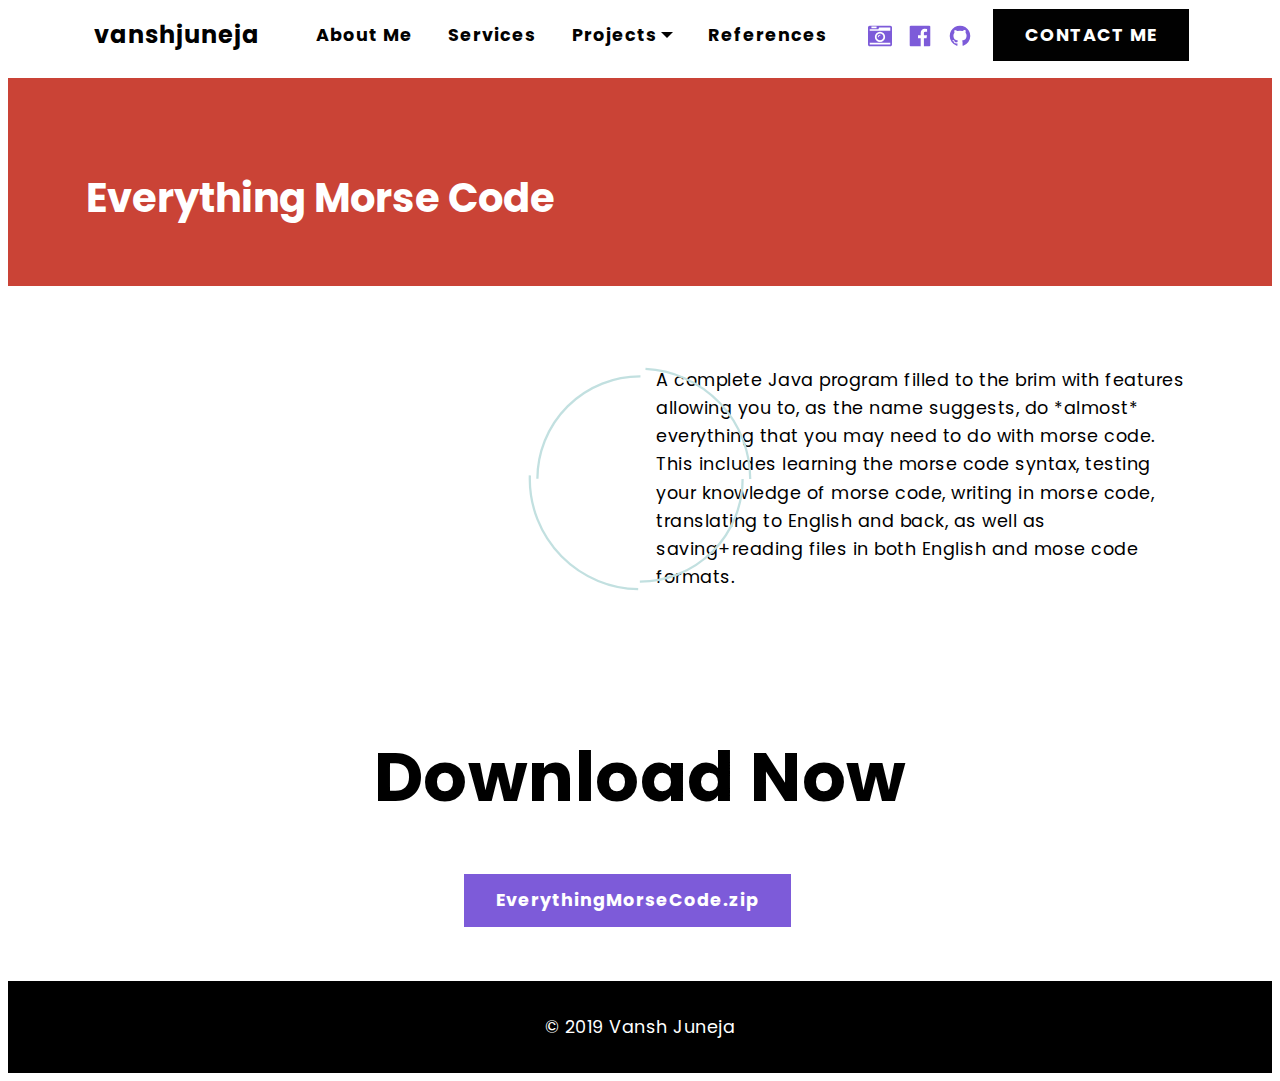
<file: page2.html>
<!DOCTYPE html>
<html amp>
<head>
  <!-- Site made with 8b Website Builder v0.0.0.0, https://8b.com -->
  <meta charset="UTF-8">
  <meta http-equiv="X-UA-Compatible" content="IE=edge">
  <meta name="generator" content="8b v0.0.0.0, 8b.com">
  <meta name="viewport" content="width=device-width, initial-scale=1, minimum-scale=1">
  <link rel="shortcut icon" href="images/logo.png" type="image/x-icon">
  <meta name="description" content="">
  <title>Everything Morse Code</title>
  
<link rel="canonical" href="page3.html">
 <style amp-boilerplate>body{-webkit-animation:-amp-start 8s steps(1,end) 0s 1 normal both;-moz-animation:-amp-start 8s steps(1,end) 0s 1 normal both;-ms-animation:-amp-start 8s steps(1,end) 0s 1 normal both;animation:-amp-start 8s steps(1,end) 0s 1 normal both}@-webkit-keyframes -amp-start{from{visibility:hidden}to{visibility:visible}}@-moz-keyframes -amp-start{from{visibility:hidden}to{visibility:visible}}@-ms-keyframes -amp-start{from{visibility:hidden}to{visibility:visible}}@-o-keyframes -amp-start{from{visibility:hidden}to{visibility:visible}}@keyframes -amp-start{from{visibility:hidden}to{visibility:visible}}</style>
<noscript><style amp-boilerplate>body{-webkit-animation:none;-moz-animation:none;-ms-animation:none;animation:none}</style></noscript>
<link href="https://fonts.googleapis.com/css?family=Poppins:300,400,500,600,700" rel="stylesheet">
 
 <style amp-custom> 
div,span,h1,h2,h3,h4,h5,h6,p,blockquote,a,ol,ul,li,figcaption,textarea,input{font: inherit;}*{box-sizing: border-box;outline: none;}*:focus{outline: none;}body{position: relative;font-style: normal;line-height: 1.5;color: #000000;}section{background-color: #ffffff;background-position: 50% 50%;background-repeat: no-repeat;background-size: cover;overflow: hidden;padding: 30px 0;}section,.container,.container-fluid{position: relative;word-wrap: break-word;}h1,h2,h3,h4,h5,h6{margin: 0;padding: 0;}p,li,blockquote{letter-spacing: 0.5px;line-height: 1.7;}ul,ol,blockquote,p{margin-bottom: 0;margin-top: 0;}a{cursor: pointer;}a,a:hover{text-decoration: none;}a.mbr-iconfont:hover{text-decoration: none;}h1,h2,h3,h4,h5,h6,.display-1,.display-2,.display-4,.display-5,.display-7{word-break: break-word;word-wrap: break-word;}b,strong{font-weight: bold;}blockquote{padding: 10px 0 10px 20px;position: relative;border-left: 3px solid;}input:-webkit-autofill,input:-webkit-autofill:hover,input:-webkit-autofill:focus,input:-webkit-autofill:active{transition-delay: 9999s;transition-property: background-color,color;}html,body{height: auto;min-height: 100vh;}.mbr-section-title{margin: 0;padding: 0;font-style: normal;line-height: 1.2;width: 100%;}.mbr-section-subtitle{line-height: 1.3;width: 100%;}.mbr-text{font-style: normal;line-height: 1.6;width: 100%;}.mbr-figure{align-self: center;}.btn{text-align: center;position: relative;margin: .4rem .8rem;font-weight: 700;border-width: 2px;border-style: solid;font-style: normal;white-space: normal;transition: all .2s ease-in-out,box-shadow 2s ease-in-out;display: inline-flex;align-items: center;justify-content: center;word-break: break-word;line-height: 1.5;letter-spacing: 1px;}.btn-form{padding: 1rem 2rem;}.btn-form:hover{cursor: pointer;}.note-popover .btn:after{display: none;}.card-title{margin: 0;}.card-img{border-radius: 0;width: auto;flex-shrink: 0;}.card-img img{width: 100%;}.card{position: relative;background-color: transparent;border: none;border-radius: 0;width: 100%;padding-left: 1rem;padding-right: 1rem;}@media (max-width: 767px){.card:not(.last-child){padding-bottom: 2rem;}} .card .card-wrapper{height: 100%;}@media (max-width: 767px){.card .card-wrapper{flex-direction: column;}} .card img{height: 100%;object-fit: cover;object-position: center;}@media (min-width: 992px){.lg-pb{padding-bottom: 3rem;}}@media (max-width: 991px){.md-pb{padding-bottom: 2rem;}}.card-inner,.items-list{display: flex;flex-direction: column;}.items-list{list-style-type: none;padding: 0;}.items-list .list-item{padding: 1rem 2rem;}.card-head{padding: 1.5rem 2rem;}.card-price-wrap{padding: 1rem 2rem;display: flex;flex-direction: column;}.card-button{padding: 1rem;margin: 0;}.gallery-img-wrap{position: relative;height: 100%;}.gallery-img-wrap:hover{cursor: pointer;}.gallery-img-wrap:hover .icon-wrap,.gallery-img-wrap:hover .caption-on-hover{opacity: 1;}.gallery-img-wrap:hover:after{opacity: .5;}.gallery-img-wrap amp-img{height: 100%;}.gallery-img-wrap:after{content: "";position: absolute;top: 0;bottom: 0;left: 0;right: 0;background: #000;opacity: 0;transition: opacity .3s;pointer-events: none;}.gallery-img-wrap .icon-wrap,.gallery-img-wrap .img-caption{position: absolute;z-index: 3;pointer-events: none;}.gallery-img-wrap .icon-wrap,.gallery-img-wrap .caption-on-hover{opacity: 0;transition: opacity .3s;}.gallery-img-wrap .icon-wrap{left: 50%;top: 50%;transform: translate(-50%,-50%);background-color: #fff;padding: .5rem;border-radius: 50%;}.gallery-img-wrap .img-caption{left: 0;right: 0;}.gallery-img-wrap .img-caption.caption-top{top: 0;}.gallery-img-wrap .img-caption.caption-bottom{bottom: 0;}.gallery-img-wrap .img-caption:after{content: "";position: absolute;top: 0;left: 0;right: 0;height: 100%;transition: opacity .3s;z-index: -1;pointer-events: none;}@media (max-width: 767px){.gallery-img-wrap:after,.gallery-img-wrap:hover:after,.gallery-img-wrap .icon-wrap{display: none;}.gallery-img-wrap .caption-on-hover{opacity: 1;}}.is-builder .gallery-img-wrap .icon-wrap{pointer-events: all;}.is-builder .gallery-img-wrap .img-caption > *{pointer-events: all;}.icons-list a{margin-right: 1rem;}.icons-list a:last-child{margin-right: 0;}.counter-container{position: relative;}.counter-container ol li{margin-bottom: 2rem;}.counter-container.stylizedCounters ol{counter-reset: section;}.counter-container.stylizedCounters ol li{z-index: 3;list-style: none;}.counter-container.stylizedCounters ol li:before{z-index: 2;position: absolute;left: 0px;counter-increment: section;content: counters(section,".") " ";text-align: center;margin: 0 10px;line-height: 37px;width: 40px;height: 40px;transition: all .2s;color: #232323;font-size: 25px;border-radius: 50%;font-weight: bold;}.timeline-wrap{position: relative;}.timeline-wrap .iconBackground{position: absolute;left: 50%;width: 20px;height: 20px;line-height: 30px;text-align: center;border-radius: 50%;font-size: 30px;display: inline-block;background-color: #232323;top: 20px;margin-left: -10px;}@media (max-width: 768px){.timeline-wrap .iconBackground{left: 0;}}.separline{position: relative;}@media (max-width: 768px){.separline:not(.last-child){padding-bottom: 2rem;}} .separline:before{position: absolute;content: "";width: 2px;background-color: #232323;left: calc(50% - 1px);height: calc(100% - 20px);top: 40px;}@media (max-width: 768px){.separline:before{left: 0;}}amp-image-lightbox a.control{position: absolute;width: 32px;height: 32px;right: 48px;top: 32px;z-index: 1000;}amp-image-lightbox a.control .close{position: relative;}amp-image-lightbox a.control .close:before,amp-image-lightbox a.control .close:after{position: absolute;left: 15px;content: ' ';height: 33px;width: 2px;background-color: #fff;}amp-image-lightbox a.control .close:before{transform: rotate(45deg);}amp-image-lightbox a.control .close:after{transform: rotate(-45deg);}.iconbox.iconfont-wrapper{cursor: pointer;}.iconbox.iconfont-wrapper svg{pointer-events: none;}.lightbox{background: rgba(0,0,0,0.8);width: 100%;height: 100%;position: absolute;display: flex;flex-direction: column;-webkit-align-items: center;align-items: center;-webkit-justify-content: center;justify-content: center;}.lightbox .video-block{width: 100%;}.hidden{visibility: hidden;}.super-hide{display: none;}.inactive{-webkit-user-select: none;-moz-user-select: none;-ms-user-select: none;user-select: none;pointer-events: none;-webkit-user-drag: none;user-drag: none;}.popover-content ul.show{min-height: 155px;}.mbr-white{color: #ffffff;}.mbr-black{color: #000000;}.align-left{text-align: left;}.align-left .list-item{justify-content: flex-start;}.align-center{text-align: center;}.align-center .list-item{justify-content: center;}.align-right{text-align: right;}.align-right .list-item{justify-content: flex-end;}@media (max-width: 767px){.align-left,.align-center,.align-right{text-align: center;}.align-left .list-item,.align-center .list-item,.align-right .list-item{justify-content: center;}}.mbr-light{font-weight: 300;}.mbr-regular{font-weight: 400;}.mbr-semibold{font-weight: 500;}.mbr-bold{font-weight: 700;}.mbr-section-btn{margin-left: -.8rem;margin-right: -.8rem;font-size: 0;}nav .mbr-section-btn{margin-left: 0rem;margin-right: 0rem;}.btn .mbr-iconfont,.btn.btn-sm .mbr-iconfont{cursor: pointer;margin-right: 0.5rem;}.btn.btn-md .mbr-iconfont,.btn.btn-md .mbr-iconfont{margin-right: 0.8rem;}[type="submit"]{-webkit-appearance: none;}.mbr-fullscreen .mbr-overlay{min-height: 100vh;}.mbr-fullscreen{display: flex;display: -webkit-flex;display: -moz-flex;display: -ms-flex;display: -o-flex;align-items: center;-webkit-align-items: center;min-height: 100vh;padding-top: 3rem;padding-bottom: 3rem;}.mbr-overlay{bottom: 0;left: 0;position: absolute;right: 0;top: 0;z-index: 0;}.mbr-parallax-bg{bottom: 0;left: 0;opacity: .5;position: absolute;right: 0;top: 0;z-index: 0;background-position: 50% 50%;background-repeat: no-repeat;background-size: cover;}section.menu{min-height: 70px;}.menu-container{display: flex;justify-content: space-between;align-items: center;min-height: 70px;}@media (max-width: 991px){.menu-container{max-width: 100%;padding: 0 2rem;}} @media (max-width: 767px){.menu-container{padding: 0 1rem;}}.navbar{z-index: 100;width: 100%;}.navbar-fixed-top{position: fixed;top: 0;}.navbar-brand{display: flex;align-items: center;word-break: break-word;z-index: 1;}.navbar-logo{margin-right: .8rem;}@media (max-width: 767px){.navbar-logo amp-img{max-height: 55px;max-width: 55px;}}.navbar-caption-wrap{display: flex;}.navbar .navbar-collapse{display: flex;flex-basis: auto;align-items: center;justify-content: flex-end;}@media (max-width: 991px){.navbar .navbar-collapse{display: none;position: absolute;top: 0;right: 0;min-height: 100vh;padding: 70px 2rem 1rem;z-index: 1;}}@media (max-width: 991px){.navbar.opened .navbar-collapse.show,.navbar.opened .navbar-collapse.collapsing{display: block;}.is-builder .navbar-collapse{position: fixed;}}.navbar-nav{list-style-type: none;display: flex;flex-wrap: wrap;padding-left: 0;min-width: 10rem;}@media (max-width: 991px){.navbar-nav{flex-direction: column;}} .navbar-nav .mbr-iconfont{margin-right: .2rem;}.nav-item{word-break: break-all;}.nav-link{display: flex;align-items: center;justify-content: center;}.nav-link,.navbar-caption{transition: all 0.2s;letter-spacing: 1px;}.nav-dropdown .dropdown-menu{min-width: 10rem;padding-bottom: 1.25rem;padding-top: 1.25rem;position: absolute;left: 0;}.nav-dropdown .dropdown-menu .dropdown-item{line-height: 2;display: flex;justify-content: center;align-items: center;padding: .25rem 1.5rem;white-space: nowrap;}.nav-dropdown .dropdown-menu .dropdown{position: relative;}.dropdown-menu .dropdown:hover > .dropdown-menu{opacity: 1;pointer-events: all;}.nav-dropdown .dropdown-submenu{top: 0;left: 100%;margin: 0;}.nav-item.dropdown{position: relative;}.nav-item.dropdown .dropdown-menu{opacity: 0;pointer-events: none;}.nav-item.dropdown:hover > .dropdown-menu{opacity: 1;pointer-events: all;}.link.dropdown-toggle:after{content: '';margin-left: .25rem;border-top: 0.35em solid;border-right: 0.35em solid transparent;border-left: 0.35em solid transparent;border-bottom: 0;}.navbar .dropdown.open > .dropdown-menu{display: block;}@media (max-width: 991px){.is-builder .nav-dropdown .dropdown-menu{position: relative;}.nav-dropdown .dropdown-submenu{left: 0;}.dropdown-item{padding: .25rem 1.5rem;margin: 0;justify-content: center;}.dropdown-item:after{right: auto;}.navbar.opened .dropdown-menu{top: 0;}.dropdown-toggle[data-toggle="dropdown-submenu"]:after{content: '';margin-left: .25rem;border-top: .35em solid;border-right: .35em solid transparent;border-left: .35em solid transparent;border-bottom: 0;top: 55%;}}.navbar-buttons{display: flex;flex-wrap: wrap;align-items: center;justify-content: center;}@media (max-width: 991px){.navbar-buttons{flex-direction: column;}}.menu-social-list{display: flex;align-items: center;justify-content: center;flex-wrap: wrap;}.menu-social-list a{margin: 0 .5rem;}button.navbar-toggler{position: absolute;right: 20px;top: 25px;width: 31px;height: 20px;cursor: pointer;transition: all .2s;align-self: center;}.hamburger span{position: absolute;right: 0;width: 30px;height: 2px;border-right: 5px;}.hamburger span:nth-child(1){top: 0;transition: all .2s;}.hamburger span:nth-child(2){top: 8px;transition: all .15s;}.hamburger span:nth-child(3){top: 8px;transition: all .15s;}.hamburger span:nth-child(4){top: 16px;transition: all .2s;}nav.opened .navbar-toggler:not(.hide) .hamburger span:nth-child(1){top: 8px;width: 0;opacity: 0;right: 50%;transition: all .2s;}nav.opened .navbar-toggler:not(.hide) .hamburger span:nth-child(2){-webkit-transform: rotate(45deg);transform: rotate(45deg);transition: all .25s;}nav.opened .navbar-toggler:not(.hide) .hamburger span:nth-child(3){-webkit-transform: rotate(-45deg);transform: rotate(-45deg);transition: all .25s;}nav.opened .navbar-toggler:not(.hide) .hamburger span:nth-child(4){top: 8px;width: 0;opacity: 0;right: 50%;transition: all .2s;}.ampstart-btn.hamburger{position: absolute;top: 25px;right: 15px;margin-left: auto;width: 30px;height: 20px;background: none;border: none;cursor: pointer;z-index: 1000;}@media (min-width: 992px){.ampstart-btn,amp-sidebar{display: none;}.dropdown-menu .dropdown-toggle:after{content: '';border-bottom: 0.35em solid transparent;border-left: 0.35em solid;border-right: 0;border-top: 0.35em solid transparent;margin-left: 0.3rem;margin-top: -0.3077em;position: absolute;right: 1.1538em;top: 50%;}}.close-sidebar{width: 30px;height: 30px;position: relative;cursor: pointer;background-color: transparent;border: none;}.close-sidebar span{position: absolute;left: 0;width: 30px;height: 2px;border-right: 5px;}.close-sidebar span:nth-child(1){transform: rotate(45deg);}.close-sidebar span:nth-child(2){transform: rotate(-45deg);}.builder-sidebar{position: relative;min-height: 100vh;z-index: 1030;padding: 1rem 2rem;max-width: 20rem;}.builder-sidebar .dropdown:hover > .dropdown-menu{position: relative;text-align: center;}section.sidebar-open:before{content: '';position: fixed;top: 0;bottom: 0;right: 0;left: 0;background-color: rgba(0,0,0,0.2);z-index: 1040;}.map-placeholder{display: none;}.map-placeholder h4{padding-top: 5rem;color: #767676;text-align: center;}.google-map{position: relative;width: 100%;}@media (max-width: 992px){.google-map{padding: 0;margin: 0;}} .google-map [data-state-details]{color: #6b6763;font-family: Montserrat;height: 1.5em;margin-top: -0.75em;padding-left: 1.25rem;padding-right: 1.25rem;position: absolute;text-align: center;top: 50%;width: 100%;}.google-map[data-state]{background: #e9e5dc;}.google-map[data-state="loading"] [data-state-details]{display: none;}div[submit-success]{padding: 1rem;margin-bottom: 1rem;}div[submit-error]{padding: 1rem;margin-bottom: 1rem;}textarea[type="hidden"]{display: none;}amp-img{width: 100%;}amp-img img{max-height: 100%;max-width: 100%;}img.mbr-temp{width: 100%;}.rounded{border-radius: 50%;}.is-builder .nodisplay + img[async],.is-builder .nodisplay + img[decoding="async"],.is-builder amp-img > a + img[async],.is-builder amp-img > a + img[decoding="async"]{display: none;}html:not(.is-builder) amp-img > a{position: absolute;top: 0;bottom: 0;left: 0;right: 0;z-index: 1;}.is-builder .temp-amp-sizer{position: absolute;}.is-builder amp-youtube .temp-amp-sizer,.is-builder amp-vimeo .temp-amp-sizer{position: static;}.is-builder section.horizontal-menu .ampstart-btn{display: none;}.is-builder section.horizontal-menu .dropdown-menu{z-index: auto;opacity: 1;pointer-events: auto;}.is-builder section.horizontal-menu .nav-dropdown .link.dropdown-toggle[aria-expanded="true"]{margin-right: 0;padding: 0.667em 1em;}div.placeholder{z-index: 4;background: rgba(255,255,255,0.5);}div.placeholder svg{position: absolute;top: 50%;left: 50%;transform: translate(-50%,-50%);width: 20%;height: auto;}div.placeholder svg circle.big{animation: big-anim 3s linear infinite;}div.placeholder svg circle.small{animation: small-anim 1.5s linear infinite;}@keyframes big-anim{from{stroke-dashoffset: 900;}to{stroke-dashoffset: 0;}}@keyframes small-anim{from{stroke-dashoffset: 850;}to{stroke-dashoffset: 0;}}.placeholder-loader .amp-active > div{display: none;}.container{padding-right: 1rem;padding-left: 1rem;width: 100%;margin-right: auto;margin-left: auto;}@media (max-width: 767px){.container{max-width: 540px;}} @media (min-width: 768px){.container{max-width: 720px;}} @media (min-width: 992px){.container{max-width: 960px;}} @media (min-width: 1200px){.container{max-width: 1140px;}}.container-fluid{width: 100%;margin-right: auto;margin-left: auto;padding-left: 1rem;padding-right: 1rem;}.media-container-row{display: flex;flex-wrap: wrap;}@media (min-width: 992px){.media-container-row{flex-wrap: nowrap;}}.mbr-flex{display: flex;}.flex-wrap{flex-wrap: wrap;}.mbr-jc-s{justify-content: flex-start;}.mbr-jc-c{justify-content: center;}.mbr-jc-e{justify-content: flex-end;}.mbr-row{display: -webkit-box;display: -webkit-flex;display: -ms-flexbox;display: flex;-webkit-flex-wrap: wrap;-ms-flex-wrap: wrap;flex-wrap: wrap;margin-right: -1rem;margin-left: -1rem;}.mbr-row-reverse{flex-direction: row-reverse;}.mbr-column{flex-direction: column;}@media (max-width: 767px){.mbr-col-sm-12{-ms-flex: 0 0 100%;flex: 0 0 100%;max-width: 100%;padding-right: 1rem;padding-left: 1rem;}}@media (min-width: 768px){.mbr-col-md-3{-ms-flex: 0 0 25%;flex: 0 0 25%;max-width: 25%;padding-right: 1rem;padding-left: 1rem;}.mbr-col-md-4{-ms-flex: 0 0 33.333333%;flex: 0 0 33.333333%;max-width: 33.333333%;padding-right: 1rem;padding-left: 1rem;}.mbr-col-md-5{-ms-flex: 0 0 41.666667%;flex: 0 0 41.666667%;max-width: 41.666667%;padding-right: 1rem;padding-left: 1rem;}.mbr-col-md-6{-ms-flex: 0 0 50%;flex: 0 0 50%;max-width: 50%;padding-right: 1rem;padding-left: 1rem;}.mbr-col-md-7{-ms-flex: 0 0 58.333333%;flex: 0 0 58.333333%;max-width: 58.333333%;padding-right: 1rem;padding-left: 1rem;}.mbr-col-md-8{-ms-flex: 0 0 66.666667%;flex: 0 0 66.666667%;max-width: 66.666667%;padding-left: 1rem;padding-right: 1rem;}.mbr-col-md-10{-ms-flex: 0 0 83.333333%;flex: 0 0 83.333333%;max-width: 83.333333%;padding-left: 1rem;padding-right: 1rem;}.mbr-col-md-12{-ms-flex: 0 0 100%;flex: 0 0 100%;max-width: 100%;padding-right: 1rem;padding-left: 1rem;}}@media (min-width: 992px){.mbr-col-lg-2{-ms-flex: 0 0 16.666667%;flex: 0 0 16.666667%;max-width: 16.666667%;padding-right: 1rem;padding-left: 1rem;}.mbr-col-lg-3{-ms-flex: 0 0 25%;flex: 0 0 25%;max-width: 25%;padding-right: 1rem;padding-left: 1rem;}.mbr-col-lg-4{-ms-flex: 0 0 33.33%;flex: 0 0 33.33%;max-width: 33.33%;padding-right: 1rem;padding-left: 1rem;}.mbr-col-lg-5{-ms-flex: 0 0 41.666%;flex: 0 0 41.666%;max-width: 41.666%;padding-right: 1rem;padding-left: 1rem;}.mbr-col-lg-6{-ms-flex: 0 0 50%;flex: 0 0 50%;max-width: 50%;padding-right: 1rem;padding-left: 1rem;}.mbr-col-lg-7{-ms-flex: 0 0 58.333333%;flex: 0 0 58.333333%;max-width: 58.333333%;padding-right: 1rem;padding-left: 1rem;}.mbr-col-lg-8{-ms-flex: 0 0 66.666667%;flex: 0 0 66.666667%;max-width: 66.666667%;padding-left: 1rem;padding-right: 1rem;}.mbr-col-lg-9{-ms-flex: 0 0 75%;flex: 0 0 75%;max-width: 75%;padding-left: 1rem;padding-right: 1rem;}.mbr-col-lg-10{-ms-flex: 0 0 83.3333%;flex: 0 0 83.3333%;max-width: 83.3333%;padding-right: 1rem;padding-left: 1rem;}.mbr-col-lg-12{-ms-flex: 0 0 100%;flex: 0 0 100%;max-width: 100%;padding-right: 1rem;padding-left: 1rem;}}@media (min-width: 1200px){.mbr-col-xl-7{-ms-flex: 0 0 58.333333%;flex: 0 0 58.333333%;max-width: 58.333333%;padding-right: 1rem;padding-left: 1rem;}.mbr-col-xl-4{-ms-flex: 0 0 33.333333%;flex: 0 0 33.333333%;max-width: 33.333333%;padding-right: 1rem;padding-left: 1rem;}.mbr-col-xl-8{-ms-flex: 0 0 66.666667%;flex: 0 0 66.666667%;max-width: 66.666667%;padding-left: 1rem;padding-right: 1rem;}.mbr-col-xl-5{-ms-flex: 0 0 41.666667%;flex: 0 0 41.666667%;max-width: 41.666667%;}}.mbr-pt-1{padding-top: .5rem;}.mbr-pt-2{padding-top: 1rem;}.mbr-pt-3{padding-top: 1.5rem;}.mbr-pt-4{padding-top: 2rem;}.mbr-pt-5{padding-top: 3rem;}.mbr-pb-1{padding-bottom: .5rem;}.mbr-pb-2{padding-bottom: 1rem;}.mbr-pb-3{padding-bottom: 1.5rem;}.mbr-pb-4{padding-bottom: 2rem;}.mbr-pb-5{padding-bottom: 3rem;}.mbr-px-1{padding-left: .5rem;padding-right: .5rem;}.mbr-px-2{padding-left: 1rem;padding-right: 1rem;}.mbr-px-3{padding-left: 1.5rem;padding-right: 1.5rem;}.mbr-px-4{padding-left: 2rem;padding-right: 2rem;}@media (max-width: 991px){.mbr-px-4{padding-left: 1rem;padding-right: 1rem;}}.mbr-px-5{padding-left: 3rem;padding-right: 3rem;}@media (max-width: 991px){.mbr-px-5{padding-left: 1rem;padding-right: 1rem;}}.mbr-m-sub-1{margin-left: -1rem;margin-right: -1rem;}@media (max-width: 768px){.mbr-m-sub-1{margin-left: 0;margin-right: 0;}}.mbr-py-1{padding-top: .5rem;padding-bottom: .5rem;}.mbr-py-2{padding-top: 1rem;padding-bottom: 1rem;}@media (max-width: 767px){.mbr-py-2{padding-top: 0rem;padding-bottom: 0rem;}}.mbr-py-3{padding-top: 1.5rem;padding-bottom: 1.5rem;}@media (max-width: 991px){.mbr-py-3{padding-top: 1rem;padding-bottom: 1rem;}}.mbr-py-4{padding-top: 2rem;padding-bottom: 2rem;}@media (max-width: 991px){.mbr-py-4{padding-top: 1rem;padding-bottom: 1rem;}}.mbr-py-5{padding-top: 3rem;padding-bottom: 3rem;}@media (max-width: 991px){.mbr-py-5{padding-top: 1rem;padding-bottom: 1rem;}}.mbr-p-1{padding: .5rem;}.mbr-p-2{padding: 1rem;}.mbr-p-3{padding: 1.5rem;}@media (max-width: 991px){.mbr-p-3{padding: 1rem;}}.mbr-p-4{padding: 2rem;}@media (max-width: 991px){.mbr-p-4{padding: 1rem;}}.mbr-p-5{padding: 3rem;}@media (max-width: 991px){.mbr-p-5{padding: 1rem;}}.mbr-ml-auto{margin-left: auto;}.mbr-mr-auto{margin-right: auto;}.mbr-m-auto{margin: auto;}.form-block{z-index: 1;background-color: transparent;padding: 3rem;position: relative;overflow: visible;}.form-block .mbr-overlay{z-index: -1;}@media (max-width: 992px){.form-block{padding: 1rem;}} .form-block input,.form-block textarea{border-radius: 0;background-color: #ffffff;margin: 0;transition: 0.4s;width: 100%;border: 1px solid #e0e0e0;padding: 11px 1rem;}form .fieldset{display: flex;justify-content: center;flex-wrap: wrap;align-items: center;}.field{flex-basis: auto;flex-grow: 1;flex-shrink: 1;padding: 0.5rem;}@media (max-width: 768px){.field{flex-basis: 100%;}}textarea{width: 100%;margin-right: 0;}.text-field{flex-basis: 100%;flex-grow: 1rem;flex-shrink: 1;padding: 0.5rem;}amp-img,img{height: 100%;width: 100%;}amp-sidebar{background: transparent;}.is-builder .menu{overflow: visible;}.is-builder .preview button{opacity: 0.5;position: relative;pointer-events: none;}.is-builder .preview button:before{display: block;position: absolute;content: '';background-color: #efefef;left: 0;right: 0;top: 0;bottom: 0;z-index: 2;}.hidden-slide{display: none;}.visible-slide{display: flex;}.dots-wrapper .dots{margin: 4px 8px;}.dots-wrapper .dots span{cursor: pointer;border-radius: 12px;display: block;height: 24px;width: 24px;transition: 0.4s;border: 10px solid #cccccc;}.dots-wrapper .dots span:hover{opacity: 1;}.dots-wrapper .dots span.current{outline: none;width: 40px;opacity: 1;}.amp-carousel-button{outline: none;border-radius: 50%;border: 10px transparent solid;transform: scale(1.5) translateY(-50%);height: 45px;width: 45px;transition: 0.4s;cursor: pointer;}.amp-carousel-button:hover{opacity: 1;}.amp-carousel-button-next{background-position: 75% 50%;}.amp-carousel-button-prev{background-position: 25% 50%;}button.btn-img{cursor: pointer;}.iconfont-wrapper{display: inline-block;width: 1.5rem;height: 1.5rem;}.amp-iconfont{vertical-align: middle;width: 1.5rem;height: 100%;font-size: 1.5rem;}#freeversion-wrapper{position: relative;z-index: 1000;}@media (max-width: 767px){#freeversion-wrapper{position: sticky;bottom: 0;}}#freeversion{text-align: center;display: flex;background-color: #fff;border-top: 2px solid #efefef;border-left: 1px solid #efefef;bottom: 0;right: 0;justify-content: center;padding: 1rem;}@media (min-width: 768px){#freeversion{position: fixed;}} #freeversion > *{display: flex;align-self: center;}@media (max-width: 767px){#freeversion{width: 100%;}} #freeversion .freeversion{color: #000;}@media (min-width: 768px){#freeversion .freeversion{max-width: 160px;}} #freeversion .btn-wrap .btn{padding: 5px;white-space: nowrap;}@media (max-width: 992px){#freeversion .btn-wrap .btn{margin: 0;white-space: normal;}} @media (max-width: 992px){#freeversion > *,#freeversion .btn-wrap .btn{padding: 5px;}}
body{font-family: Didact Gothic;}blockquote{border-color: #7d5bd9;}div[submit-success]{background: #f6f6f6;}div[submit-error]{background: #b2ccd2;}.display-1{font-family: 'Poppins',sans-serif;font-size: 4.3rem;line-height: 1.2;}.display-2{font-family: 'Poppins',sans-serif;font-size: 2.5rem;line-height: 1.2;}.display-4{font-family: 'Poppins',sans-serif;font-size: 1rem;line-height: 1.4;}.display-5{font-family: 'Poppins',sans-serif;font-size: 1.5rem;line-height: 1.2;}.display-7{font-family: 'Poppins',sans-serif;font-size: 1.1rem;line-height: 1.6;}.form-block input,.form-block textarea{font-family: 'Poppins',sans-serif;font-size: 1.1rem;line-height: 1;}@media (max-width: 768px){.display-1{font-size: 3.44rem;font-size: calc( 2.155rem + (4.3 - 2.155) * ((100vw - 20rem) / (48 - 20)));line-height: calc( 1.4 * (2.155rem + (4.3 - 2.155) * ((100vw - 20rem) / (48 - 20))));}.display-2{font-size: 2rem;font-size: calc( 1.525rem + (2.5 - 1.525) * ((100vw - 20rem) / (48 - 20)));line-height: calc( 1.4 * (1.525rem + (2.5 - 1.525) * ((100vw - 20rem) / (48 - 20))));}.display-4{font-size: 0.8rem;font-size: calc( 1rem + (1 - 1) * ((100vw - 20rem) / (48 - 20)));line-height: calc( 1.4 * (1rem + (1 - 1) * ((100vw - 20rem) / (48 - 20))));}.display-5{font-size: 1.2rem;font-size: calc( 1.175rem + (1.5 - 1.175) * ((100vw - 20rem) / (48 - 20)));line-height: calc( 1.4 * (1.175rem + (1.5 - 1.175) * ((100vw - 20rem) / (48 - 20))));}.display-7{font-size: 0.88rem;font-size: calc( 1.0350000000000001rem + (1.1 - 1.0350000000000001) * ((100vw - 20rem) / (48 - 20)));line-height: calc( 1.4 * (1.0350000000000001rem + (1.1 - 1.0350000000000001) * ((100vw - 20rem) / (48 - 20))));}}.display-1 .mbr-iconfont-btn{font-size: 4.3rem;width: 4.3rem;}.display-2 .mbr-iconfont-btn{font-size: 2.5rem;width: 2.5rem;}.display-4 .mbr-iconfont-btn{font-size: 1rem;width: 1rem;}.display-5 .mbr-iconfont-btn{font-size: 1.5rem;width: 1.5rem;}.display-7 .mbr-iconfont-btn{font-size: 1.1rem;width: 1.1rem;}.btn{padding: 10px 30px;border-radius: 0px;}.btn-sm{padding: 10px 30px;border-radius: 0px;}.btn-md{padding: 10px 30px;border-radius: 0px;}.btn-lg{padding: 10px 30px;border-radius: 0;}.bg-primary{background-color: #7d5bd9;}.bg-success{background-color: #f6f6f6;}.bg-info{background-color: #e96188;}.bg-warning{background-color: #fac769;}.bg-danger{background-color: #b2ccd2;}.btn-secondary{position: relative;z-index: 1;}.btn-secondary:after{z-index: -1;content: '';position: absolute;top: 0;left: 0;right: 0;bottom: 0;height: 100%;transition: 0.2s;width: 0;}.btn-secondary,.btn-secondary:active,.btn-secondary.active{background-color: #222222;border-color: #222222;color: #ffffff;}.btn-secondary:hover,.btn-secondary:focus,.btn-secondary.focus{background-color: #222222;border-color: #222222;color: #222222;}.btn-secondary:hover:after{width: 100%;background-color: #fff;}.btn-secondary.disabled,.btn-secondary:disabled{color: #ffffff;background-color: #222222;border-color: #222222;}.btn-info{position: relative;z-index: 1;}.btn-info:after{z-index: -1;content: '';position: absolute;top: 0;left: 0;right: 0;bottom: 0;height: 100%;transition: 0.2s;width: 0;}.btn-info,.btn-info:active,.btn-info.active{background-color: #e96188;border-color: #e96188;color: #ffffff;}.btn-info:hover,.btn-info:focus,.btn-info.focus{background-color: #e96188;border-color: #e96188;color: #e96188;}.btn-info:hover:after{width: 100%;background-color: #fff;}.btn-info.disabled,.btn-info:disabled{color: #ffffff;background-color: #e96188;border-color: #e96188;}.btn-success{position: relative;z-index: 1;}.btn-success:after{z-index: -1;content: '';position: absolute;top: 0;left: 0;right: 0;bottom: 0;height: 100%;transition: 0.2s;width: 0;}.btn-success,.btn-success:active,.btn-success.active{background-color: #f6f6f6;border-color: #f6f6f6;color: #777777;}.btn-success:hover,.btn-success:focus,.btn-success.focus{background-color: #f6f6f6;border-color: #f6f6f6;color: #f6f6f6;}.btn-success:hover:after{width: 100%;background-color: #fff;}.btn-success.disabled,.btn-success:disabled{color: #777777;background-color: #f6f6f6;border-color: #f6f6f6;}.btn-warning{position: relative;z-index: 1;}.btn-warning:after{z-index: -1;content: '';position: absolute;top: 0;left: 0;right: 0;bottom: 0;height: 100%;transition: 0.2s;width: 0;}.btn-warning,.btn-warning:active,.btn-warning.active{background-color: #fac769;border-color: #fac769;color: #614003;}.btn-warning:hover,.btn-warning:focus,.btn-warning.focus{background-color: #fac769;border-color: #fac769;color: #fac769;}.btn-warning:hover:after{width: 100%;background-color: #fff;}.btn-warning.disabled,.btn-warning:disabled{color: #614003;background-color: #fac769;border-color: #fac769;}.btn-danger{position: relative;z-index: 1;}.btn-danger:after{z-index: -1;content: '';position: absolute;top: 0;left: 0;right: 0;bottom: 0;height: 100%;transition: 0.2s;width: 0;}.btn-danger,.btn-danger:active,.btn-danger.active{background-color: #b2ccd2;border-color: #b2ccd2;color: #ffffff;}.btn-danger:hover,.btn-danger:focus,.btn-danger.focus{background-color: #b2ccd2;border-color: #b2ccd2;color: #b2ccd2;}.btn-danger:hover:after{width: 100%;background-color: #fff;}.btn-danger.disabled,.btn-danger:disabled{color: #ffffff;background-color: #b2ccd2;border-color: #b2ccd2;}.btn-primary{position: relative;z-index: 1;}.btn-primary:after{z-index: -1;content: '';position: absolute;top: 0;left: 0;right: 0;bottom: 0;height: 100%;transition: 0.2s;width: 0;}.btn-primary,.btn-primary:active,.btn-primary.active{background-color: #7d5bd9;border-color: #7d5bd9;color: #ffffff;}.btn-primary:hover,.btn-primary:focus,.btn-primary.focus{background-color: #7d5bd9;border-color: #7d5bd9;color: #7d5bd9;}.btn-primary:hover:after{width: 100%;background-color: #fff;}.btn-primary.disabled,.btn-primary:disabled{color: #ffffff;background-color: #7d5bd9;border-color: #7d5bd9;}.btn-black{position: relative;z-index: 1;}.btn-black:after{z-index: -1;content: '';position: absolute;top: 0;left: 0;right: 0;bottom: 0;height: 100%;transition: 0.2s;width: 0;}.btn-black,.btn-black:active,.btn-black.active{background-color: #010101;border-color: #010101;color: #ffffff;}.btn-black:hover,.btn-black:focus,.btn-black.focus{background-color: #010101;border-color: #010101;color: #010101;}.btn-black:hover:after{width: 100%;background-color: #fff;}.btn-black.disabled,.btn-black:disabled{color: #ffffff;background-color: #010101;border-color: #010101;}.btn-white{position: relative;z-index: 1;}.btn-white:after{z-index: -1;content: '';position: absolute;top: 0;left: 0;right: 0;bottom: 0;height: 100%;transition: 0.2s;width: 0;}.btn-white,.btn-white:active,.btn-white.active{background-color: #fcfcfc;border-color: #fcfcfc;color: #7d7d7d;}.btn-white:hover,.btn-white:focus,.btn-white.focus{background-color: #fcfcfc;border-color: #fcfcfc;color: #fcfcfc;}.btn-white:hover:after{width: 100%;background-color: #fff;}.btn-white.disabled,.btn-white:disabled{color: #7d7d7d;background-color: #fcfcfc;border-color: #fcfcfc;}.btn-primary-outline{position: relative;z-index: 1;}.btn-primary-outline:after{z-index: -1;content: '';position: absolute;top: 0;left: 0;right: 0;bottom: 0;height: 100%;transition: 0.2s;width: 0;}.btn-primary-outline,.btn-primary-outline:active,.btn-primary-outline.active{background: none;border-color: #7d5bd9;color: #7d5bd9;}.btn-primary-outline:hover,.btn-primary-outline:focus,.btn-primary-outline.focus{color: #ffffff;background-color: transparent;border-color: #7d5bd9;}.btn-primary-outline:hover:after{width: 100%;background-color: #7d5bd9;color: #fff;}.btn-primary-outline.disabled,.btn-primary-outline:disabled{color: #ffffff;background-color: #7d5bd9;border-color: #7d5bd9;}.btn-secondary-outline{position: relative;z-index: 1;}.btn-secondary-outline:after{z-index: -1;content: '';position: absolute;top: 0;left: 0;right: 0;bottom: 0;height: 100%;transition: 0.2s;width: 0;}.btn-secondary-outline,.btn-secondary-outline:active,.btn-secondary-outline.active{background: none;border-color: #222222;color: #222222;}.btn-secondary-outline:hover,.btn-secondary-outline:focus,.btn-secondary-outline.focus{color: #ffffff;background-color: transparent;border-color: #222222;}.btn-secondary-outline:hover:after{width: 100%;background-color: #222222;color: #fff;}.btn-secondary-outline.disabled,.btn-secondary-outline:disabled{color: #ffffff;background-color: #222222;border-color: #222222;}.btn-info-outline{position: relative;z-index: 1;}.btn-info-outline:after{z-index: -1;content: '';position: absolute;top: 0;left: 0;right: 0;bottom: 0;height: 100%;transition: 0.2s;width: 0;}.btn-info-outline,.btn-info-outline:active,.btn-info-outline.active{background: none;border-color: #e96188;color: #e96188;}.btn-info-outline:hover,.btn-info-outline:focus,.btn-info-outline.focus{color: #ffffff;background-color: transparent;border-color: #e96188;}.btn-info-outline:hover:after{width: 100%;background-color: #e96188;color: #fff;}.btn-info-outline.disabled,.btn-info-outline:disabled{color: #ffffff;background-color: #e96188;border-color: #e96188;}.btn-success-outline{position: relative;z-index: 1;}.btn-success-outline:after{z-index: -1;content: '';position: absolute;top: 0;left: 0;right: 0;bottom: 0;height: 100%;transition: 0.2s;width: 0;}.btn-success-outline,.btn-success-outline:active,.btn-success-outline.active{background: none;border-color: #f6f6f6;color: #f6f6f6;}.btn-success-outline:hover,.btn-success-outline:focus,.btn-success-outline.focus{color: #777777;background-color: transparent;border-color: #f6f6f6;}.btn-success-outline:hover:after{width: 100%;background-color: #f6f6f6;color: #fff;}.btn-success-outline.disabled,.btn-success-outline:disabled{color: #777777;background-color: #f6f6f6;border-color: #f6f6f6;}.btn-warning-outline{position: relative;z-index: 1;}.btn-warning-outline:after{z-index: -1;content: '';position: absolute;top: 0;left: 0;right: 0;bottom: 0;height: 100%;transition: 0.2s;width: 0;}.btn-warning-outline,.btn-warning-outline:active,.btn-warning-outline.active{background: none;border-color: #fac769;color: #fac769;}.btn-warning-outline:hover,.btn-warning-outline:focus,.btn-warning-outline.focus{color: #614003;background-color: transparent;border-color: #fac769;}.btn-warning-outline:hover:after{width: 100%;background-color: #fac769;color: #fff;}.btn-warning-outline.disabled,.btn-warning-outline:disabled{color: #614003;background-color: #fac769;border-color: #fac769;}.btn-danger-outline{position: relative;z-index: 1;}.btn-danger-outline:after{z-index: -1;content: '';position: absolute;top: 0;left: 0;right: 0;bottom: 0;height: 100%;transition: 0.2s;width: 0;}.btn-danger-outline,.btn-danger-outline:active,.btn-danger-outline.active{background: none;border-color: #b2ccd2;color: #b2ccd2;}.btn-danger-outline:hover,.btn-danger-outline:focus,.btn-danger-outline.focus{color: #ffffff;background-color: transparent;border-color: #b2ccd2;}.btn-danger-outline:hover:after{width: 100%;background-color: #b2ccd2;color: #fff;}.btn-danger-outline.disabled,.btn-danger-outline:disabled{color: #ffffff;background-color: #b2ccd2;border-color: #b2ccd2;}.btn-black-outline{position: relative;z-index: 1;}.btn-black-outline:after{z-index: -1;content: '';position: absolute;top: 0;left: 0;right: 0;bottom: 0;height: 100%;transition: 0.2s;width: 0;}.btn-black-outline,.btn-black-outline:active,.btn-black-outline.active{background: none;border-color: #010101;color: #010101;}.btn-black-outline:hover,.btn-black-outline:focus,.btn-black-outline.focus{color: #ffffff;background-color: transparent;border-color: #010101;}.btn-black-outline:hover:after{width: 100%;background-color: #010101;color: #fff;}.btn-black-outline.disabled,.btn-black-outline:disabled{color: #ffffff;background-color: #010101;border-color: #010101;}.btn-white-outline{position: relative;z-index: 1;}.btn-white-outline:after{z-index: -1;content: '';position: absolute;top: 0;left: 0;right: 0;bottom: 0;height: 100%;transition: 0.2s;width: 0;}.btn-white-outline,.btn-white-outline:active,.btn-white-outline.active{background: none;border-color: #fcfcfc;color: #fcfcfc;}.btn-white-outline:hover,.btn-white-outline:focus,.btn-white-outline.focus{color: #7d7d7d;background-color: transparent;border-color: #fcfcfc;}.btn-white-outline:hover:after{width: 100%;background-color: #fcfcfc;color: #fff;}.btn-white-outline.disabled,.btn-white-outline:disabled{color: #7d7d7d;background-color: #fcfcfc;border-color: #fcfcfc;}.text-primary{color: #7d5bd9;}.text-secondary{color: #222222;}.text-success{color: #f6f6f6;}.text-info{color: #e96188;}.text-warning{color: #fac769;}.text-danger{color: #b2ccd2;}.text-white{color: #fcfcfc;}.text-black{color: #010101;}a[class*="text-"],.amp-iconfont{transition: 0.2s ease-in-out;}.amp-iconfont{color: #7d5bd9;}a.text-primary:hover,a.text-primary:focus{color: #371d7e;}a.text-secondary:hover,a.text-secondary:focus{color: #000000;}a.text-success:hover,a.text-success:focus{color: #aaaaaa;}a.text-info:hover,a.text-info:focus{color: #9b163c;}a.text-warning:hover,a.text-warning:focus{color: #c38107;}a.text-danger:hover,a.text-danger:focus{color: #578994;}a.text-white:hover,a.text-white:focus{color: #e6e6e6;}a.text-black:hover,a.text-black:focus{color: #cccccc;}.alert-success{background-color: #f6f6f6;}.alert-info{background-color: #e96188;}.alert-warning{background-color: #fac769;}.alert-danger{background-color: #b2ccd2;}.mbr-plan-header.bg-primary .mbr-plan-subtitle,.mbr-plan-header.bg-primary .mbr-plan-price-desc{color: #ffffff;}.mbr-plan-header.bg-success .mbr-plan-subtitle,.mbr-plan-header.bg-success .mbr-plan-price-desc{color: #ffffff;}.mbr-plan-header.bg-info .mbr-plan-subtitle,.mbr-plan-header.bg-info .mbr-plan-price-desc{color: #ffffff;}.mbr-plan-header.bg-warning .mbr-plan-subtitle,.mbr-plan-header.bg-warning .mbr-plan-price-desc{color: #ffffff;}.mbr-plan-header.bg-danger .mbr-plan-subtitle,.mbr-plan-header.bg-danger .mbr-plan-price-desc{color: #ffffff;}.features1 .card-wrapper,.features1 .card-title,.features1 .card-subtitle,.features1 .card-text,.features1 span.amp-iconfont{transition: 0.3s;}.features1 .card:hover .card-wrapper:after{background-color: #222222;}.features1 .card:hover .card-title,.features1 .card:hover .card-subtitle,.features1 .card:hover .card-text,.features1 .card:hover span.amp-iconfont{color: #f6f6f6;}.gallery2 .caption-text{color: #f6f6f6;}.gallery2 .img-caption{top: 0;bottom: 0;justify-content: center;align-items: center;text-align: center;}.team1 .card .card-box,.team1 .card .card-title,.team1 .card .card-subtitle,.team1 .card .card-text,.team1 .card .amp-iconfont{transition: 0.2s ease-in-out;}.team1 .card .card-box{display: flex;text-align: center;align-content: center;flex-direction: column;justify-content: center;opacity: 0;}@media (max-width: 767px){.team1 .card .card-box{background-color: #7d5bd9;opacity: 1;}.team1 .card .card-box .card-title,.team1 .card .card-box .card-subtitle,.team1 .card .card-box .card-text,.team1 .card .card-box .amp-iconfont{color: #f6f6f6;}}.team1 .card:hover .card-box{background-color: #7d5bd9;opacity: 1;}.team1 .card:hover .card-title,.team1 .card:hover .card-subtitle,.team1 .card:hover .card-text,.team1 .card:hover .amp-iconfont{color: #f6f6f6;}.team1 .card-wrapper{position: relative;}.team1 .card-wrapper .card-box{pointer-events: none;}@media (min-width: 768px){.team1 .card-wrapper .card-box{position: absolute;top: 0;bottom: 0;left: 0;right: 0;padding: 1.5rem 2rem;}}@media (max-width: 767px){.team1 .card-wrapper .card-box{position: relative;padding: 2rem 1rem;}}.team1 .card-wrapper .card-box > *{pointer-events: all;}.cid-ruOfhsobPk{background-color: #ffffff;}.cid-ruOfhsobPk .navbar{background: #ffffff;}.cid-ruOfhsobPk .navbar-caption{line-height: inherit;}@media (max-width: 991px){.cid-ruOfhsobPk .navbar .navbar-collapse{background: #ffffff;}}.cid-ruOfhsobPk .nav-link{margin: .667em 1em;padding: 0;}.cid-ruOfhsobPk .dropdown-item.active,.cid-ruOfhsobPk .dropdown-item:active{background-color: transparent;}.cid-ruOfhsobPk .dropdown-menu{background: #ffffff;}.cid-ruOfhsobPk .hamburger span{background-color: #232323;}.cid-ruOfhsobPk .builder-sidebar{background-color: #ffffff;}.cid-ruOfhsobPk .close-sidebar:focus{outline: 2px auto #7d5bd9;}.cid-ruOfhsobPk .close-sidebar span{background-color: #232323;}@media (min-width: 992px){.cid-ruOfhsobPk .menu-social-list{padding-left: 1rem;}}@media (max-width: 991px){.cid-ruOfhsobPk .menu-social-list{padding-top: .5rem;}}@media (max-width: 991px){.cid-ruOfhsobPk .menu-social-list{padding-bottom: .5rem;}}.cid-ruOfhugvkX{padding-top: 6rem;padding-bottom: 4rem;background-color: #ca4336;}@media (max-width: 768px){.cid-ruOfhugvkX .title-wrap{padding-bottom: 2rem;}}.cid-ruOfhugvkX .mbr-section-title{color: #ffffff;}.cid-ruOfhugvkX .mbr-text{color: #ffffff;}.cid-ruOfhuwcCo{padding-top: 5rem;padding-bottom: 5rem;background-color: #ffffff;}@media (min-width: 992px){.cid-ruOfhuwcCo .image{padding-left: 1rem;padding-right: 3rem;}}@media (max-width: 991px){.cid-ruOfhuwcCo .image{padding-bottom: 1rem;}}.cid-ruOfhuwcCo .mbr-text{color: #000000;}.cid-ruOfhuIxIF{padding-top: 3rem;padding-bottom: 3rem;background-color: #ffffff;align-items: center;display: flex;}@media (max-width: 767px){.cid-ruOfhuIxIF .title-wrap,.cid-ruOfhuIxIF .title-block{padding-left: 0;padding-right: 0;}}.cid-ruOfhuY3d9{padding-top: 2rem;padding-bottom: 2rem;background-color: #000000;}.cid-ruOfhuY3d9 .link-items .fLink{width: auto;line-height: 2;}.cid-ruOfhuY3d9 .mbr-row{margin: 0;}.cid-ruOfhuY3d9 .mbr-row:nth-child(1){margin-bottom: 1rem;}
[class*="-iconfont"]{display: inline-flex;}</style>
 
  <script async  src="https://cdn.ampproject.org/v0.js"></script>
  <script async custom-template="amp-mustache" src="https://cdn.ampproject.org/v0/amp-mustache-0.2.js"></script>
  <script async custom-element="amp-analytics" src="https://cdn.ampproject.org/v0/amp-analytics-0.1.js"></script>
  <script async custom-element="amp-sidebar" src="https://cdn.ampproject.org/v0/amp-sidebar-0.1.js"></script>
  
  
</head>
<body><amp-sidebar id="sidebar" class="cid-ruOfhsobPk" layout="nodisplay" side="right">
		<div class="builder-sidebar" id="builder-sidebar">
			<button on="tap:sidebar.close" class="close-sidebar">
			<span></span>
			<span></span>
			</button>
		
				
				<!-- NAVBAR ITEMS -->
				<ul class="navbar-nav nav-dropdown" data-app-modern-menu="true"><li class="nav-item">
						<a class="nav-link mbr-bold link text-black display-7" href="#header2-8">About Me</a>
					</li><li class="nav-item"><a class="nav-link mbr-bold link text-black display-7" href="#features1-l">Services</a></li><li class="nav-item dropdown open"><a class="nav-link mbr-bold link text-black dropdown-toggle display-7" data-toggle="dropdown-submenu" aria-expanded="true">Projects</a><div class="dropdown-menu"><a class="mbr-bold text-black dropdown-item display-7" href="page1.html" aria-expanded="false">Waterworks</a><a class="mbr-bold text-black dropdown-item display-7" href="#gallery2-3">ML Stock Market Prediction<br></a><a class="mbr-bold text-black dropdown-item display-7" href="#gallery2-3">ML Language Processing<br></a><a class="mbr-bold text-black dropdown-item display-7" href="#gallery2-3">ML Image Classification<br></a><a class="mbr-bold text-black dropdown-item display-7" href="page3.html">Everything Morse Code<br></a><a class="mbr-bold text-black dropdown-item display-7" href="page4.html">Google Doodle Entry<br></a></div></li><li class="nav-item">
						<a class="nav-link mbr-bold link text-black display-7" href="#team1-k">
							References</a>
					</li></ul>
				<!-- NAVBAR ITEMS END -->
				<!-- SOCIAL ICON -->
				<div class="menu-social-list">
					
					
					
					
				<a href="https://unsplash.com/@toasteronyourleft" target="_blank" class="iconfont-wrapper">
						<span class="amp-iconfont animation-normal fa-camera-retro fa"><svg width="100%" height="100%" viewBox="0 0 1792 1792" xmlns="http://www.w3.org/2000/svg" fill="currentColor"><path d="M928 832q0-14-9-23t-23-9q-66 0-113 47t-47 113q0 14 9 23t23 9 23-9 9-23q0-40 28-68t68-28q14 0 23-9t9-23zm224 130q0 106-75 181t-181 75-181-75-75-181 75-181 181-75 181 75 75 181zm-1024 574h1536v-128h-1536v128zm1152-574q0-159-112.5-271.5t-271.5-112.5-271.5 112.5-112.5 271.5 112.5 271.5 271.5 112.5 271.5-112.5 112.5-271.5zm-1024-642h384v-128h-384v128zm-128 192h1536v-256h-828l-64 128h-644v128zm1664-256v1280q0 53-37.5 90.5t-90.5 37.5h-1536q-53 0-90.5-37.5t-37.5-90.5v-1280q0-53 37.5-90.5t90.5-37.5h1536q53 0 90.5 37.5t37.5 90.5z"></path></svg></span>
					</a><a href="https://www.facebook.com/toasteronyourleft" target="_blank" class="iconfont-wrapper">
						<span class="amp-iconfont animation-normal fa-facebook-official fa"><svg width="100%" height="100%" viewBox="0 0 1792 1792" xmlns="http://www.w3.org/2000/svg" fill="currentColor"><path d="M1579 128q35 0 60 25t25 60v1366q0 35-25 60t-60 25h-391v-595h199l30-232h-229v-148q0-56 23.5-84t91.5-28l122-1v-207q-63-9-178-9-136 0-217.5 80t-81.5 226v171h-200v232h200v595h-735q-35 0-60-25t-25-60v-1366q0-35 25-60t60-25h1366z"></path></svg></span>
					</a><a href="https://github.com/vanshjuneja" target="_blank" class="iconfont-wrapper">
						<span class="amp-iconfont animation-normal fa-github fa"><svg width="100%" height="100%" viewBox="0 0 1792 1792" xmlns="http://www.w3.org/2000/svg" fill="currentColor"><path d="M896 128q209 0 385.5 103t279.5 279.5 103 385.5q0 251-146.5 451.5t-378.5 277.5q-27 5-40-7t-13-30q0-3 .5-76.5t.5-134.5q0-97-52-142 57-6 102.5-18t94-39 81-66.5 53-105 20.5-150.5q0-119-79-206 37-91-8-204-28-9-81 11t-92 44l-38 24q-93-26-192-26t-192 26q-16-11-42.5-27t-83.5-38.5-85-13.5q-45 113-8 204-79 87-79 206 0 85 20.5 150t52.5 105 80.5 67 94 39 102.5 18q-39 36-49 103-21 10-45 15t-57 5-65.5-21.5-55.5-62.5q-19-32-48.5-52t-49.5-24l-20-3q-21 0-29 4.5t-5 11.5 9 14 13 12l7 5q22 10 43.5 38t31.5 51l10 23q13 38 44 61.5t67 30 69.5 7 55.5-3.5l23-4q0 38 .5 88.5t.5 54.5q0 18-13 30t-40 7q-232-77-378.5-277.5t-146.5-451.5q0-209 103-385.5t279.5-279.5 385.5-103zm-477 1103q3-7-7-12-10-3-13 2-3 7 7 12 9 6 13-2zm31 34q7-5-2-16-10-9-16-3-7 5 2 16 10 10 16 3zm30 45q9-7 0-19-8-13-17-6-9 5 0 18t17 7zm42 42q8-8-4-19-12-12-20-3-9 8 4 19 12 12 20 3zm57 25q3-11-13-16-15-4-19 7t13 15q15 6 19-6zm63 5q0-13-17-11-16 0-16 11 0 13 17 11 16 0 16-11zm58-10q-2-11-18-9-16 3-14 15t18 8 14-14z"></path></svg></span>
					</a></div>
				<!-- SOCIAL ICON END -->
				<!-- SHOW BUTTON -->
				<div class="navbar-buttons mbr-section-btn"><a class="btn btn-md btn-black mbr-bold display-7" href="#contacts7-p">
						CONTACT ME</a></div>
				<!-- SHOW BUTTON END -->
			</div>
	</amp-sidebar>
  <section class="menu1 menu horizontal-menu cid-ruOfhsobPk" id="menu1-1j">
	
	<!-- <div class="menu-wrapper"> -->
	<nav class="navbar navbar-dropdown navbar-expand-lg navbar-fixed-top">
		<div class="menu-container container">
			<!-- SHOW LOGO -->
			<div class="navbar-brand">
				
				<span class="navbar-caption-wrap"><a class="navbar-caption mbr-bold text-black display-5" href="index.html">vanshjuneja</a></span>
			</div>
			<!-- SHOW LOGO END -->
			<!-- COLLAPSED MENU -->
			<div class="collapse navbar-collapse" id="navbarSupportedContent">
				
				<!-- NAVBAR ITEMS -->
				<ul class="navbar-nav nav-dropdown" data-app-modern-menu="true"><li class="nav-item">
						<a class="nav-link mbr-bold link text-black display-7" href="#header2-8">About Me</a>
					</li><li class="nav-item"><a class="nav-link mbr-bold link text-black display-7" href="#features1-l">Services</a></li><li class="nav-item dropdown open"><a class="nav-link mbr-bold link text-black dropdown-toggle display-7" data-toggle="dropdown-submenu" aria-expanded="true">Projects</a><div class="dropdown-menu"><a class="mbr-bold text-black dropdown-item display-7" href="page1.html" aria-expanded="false">Waterworks</a><a class="mbr-bold text-black dropdown-item display-7" href="#gallery2-3">ML Stock Market Prediction<br></a><a class="mbr-bold text-black dropdown-item display-7" href="#gallery2-3">ML Language Processing<br></a><a class="mbr-bold text-black dropdown-item display-7" href="#gallery2-3">ML Image Classification<br></a><a class="mbr-bold text-black dropdown-item display-7" href="page3.html">Everything Morse Code<br></a><a class="mbr-bold text-black dropdown-item display-7" href="page4.html">Google Doodle Entry<br></a></div></li><li class="nav-item">
						<a class="nav-link mbr-bold link text-black display-7" href="#team1-k">
							References</a>
					</li></ul>
				<!-- NAVBAR ITEMS END -->
				<!-- SOCIAL ICON -->
				<div class="menu-social-list">
					
					
					
					
				<a href="https://unsplash.com/@toasteronyourleft" target="_blank" class="iconfont-wrapper">
						<span class="amp-iconfont animation-normal fa-camera-retro fa"><svg width="100%" height="100%" viewBox="0 0 1792 1792" xmlns="http://www.w3.org/2000/svg" fill="currentColor"><path d="M928 832q0-14-9-23t-23-9q-66 0-113 47t-47 113q0 14 9 23t23 9 23-9 9-23q0-40 28-68t68-28q14 0 23-9t9-23zm224 130q0 106-75 181t-181 75-181-75-75-181 75-181 181-75 181 75 75 181zm-1024 574h1536v-128h-1536v128zm1152-574q0-159-112.5-271.5t-271.5-112.5-271.5 112.5-112.5 271.5 112.5 271.5 271.5 112.5 271.5-112.5 112.5-271.5zm-1024-642h384v-128h-384v128zm-128 192h1536v-256h-828l-64 128h-644v128zm1664-256v1280q0 53-37.5 90.5t-90.5 37.5h-1536q-53 0-90.5-37.5t-37.5-90.5v-1280q0-53 37.5-90.5t90.5-37.5h1536q53 0 90.5 37.5t37.5 90.5z"></path></svg></span>
					</a><a href="https://www.facebook.com/toasteronyourleft" target="_blank" class="iconfont-wrapper">
						<span class="amp-iconfont animation-normal fa-facebook-official fa"><svg width="100%" height="100%" viewBox="0 0 1792 1792" xmlns="http://www.w3.org/2000/svg" fill="currentColor"><path d="M1579 128q35 0 60 25t25 60v1366q0 35-25 60t-60 25h-391v-595h199l30-232h-229v-148q0-56 23.5-84t91.5-28l122-1v-207q-63-9-178-9-136 0-217.5 80t-81.5 226v171h-200v232h200v595h-735q-35 0-60-25t-25-60v-1366q0-35 25-60t60-25h1366z"></path></svg></span>
					</a><a href="https://github.com/vanshjuneja" target="_blank" class="iconfont-wrapper">
						<span class="amp-iconfont animation-normal fa-github fa"><svg width="100%" height="100%" viewBox="0 0 1792 1792" xmlns="http://www.w3.org/2000/svg" fill="currentColor"><path d="M896 128q209 0 385.5 103t279.5 279.5 103 385.5q0 251-146.5 451.5t-378.5 277.5q-27 5-40-7t-13-30q0-3 .5-76.5t.5-134.5q0-97-52-142 57-6 102.5-18t94-39 81-66.5 53-105 20.5-150.5q0-119-79-206 37-91-8-204-28-9-81 11t-92 44l-38 24q-93-26-192-26t-192 26q-16-11-42.5-27t-83.5-38.5-85-13.5q-45 113-8 204-79 87-79 206 0 85 20.5 150t52.5 105 80.5 67 94 39 102.5 18q-39 36-49 103-21 10-45 15t-57 5-65.5-21.5-55.5-62.5q-19-32-48.5-52t-49.5-24l-20-3q-21 0-29 4.5t-5 11.5 9 14 13 12l7 5q22 10 43.5 38t31.5 51l10 23q13 38 44 61.5t67 30 69.5 7 55.5-3.5l23-4q0 38 .5 88.5t.5 54.5q0 18-13 30t-40 7q-232-77-378.5-277.5t-146.5-451.5q0-209 103-385.5t279.5-279.5 385.5-103zm-477 1103q3-7-7-12-10-3-13 2-3 7 7 12 9 6 13-2zm31 34q7-5-2-16-10-9-16-3-7 5 2 16 10 10 16 3zm30 45q9-7 0-19-8-13-17-6-9 5 0 18t17 7zm42 42q8-8-4-19-12-12-20-3-9 8 4 19 12 12 20 3zm57 25q3-11-13-16-15-4-19 7t13 15q15 6 19-6zm63 5q0-13-17-11-16 0-16 11 0 13 17 11 16 0 16-11zm58-10q-2-11-18-9-16 3-14 15t18 8 14-14z"></path></svg></span>
					</a></div>
				<!-- SOCIAL ICON END -->
				<!-- SHOW BUTTON -->
				<div class="navbar-buttons mbr-section-btn"><a class="btn btn-md btn-black mbr-bold display-7" href="#contacts7-p">
						CONTACT ME</a></div>
				<!-- SHOW BUTTON END -->
			</div>
			<!-- COLLAPSED MENU END -->
			
			<button on="tap:sidebar.toggle" class="ampstart-btn hamburger">
				<span></span>
				<span></span>
				<span></span>
				<span></span>
			</button>
		</div>
	</nav>
	<!-- AMP plug -->
	
	<!-- </div> -->
</section>

<section class="title1 cid-ruOfhugvkX" id="title1-1k">
    
    <!--Block parameters controls (Blue "Gear" panel) -->
    
    <div class="container">
        <div class="title">
            <h3 class="mbr-section-title mbr-fonts-style mbr-bold display-2">Everything Morse Code</h3>
            
        </div>
    </div>
</section>

<section class="content2 cid-ruOfhuwcCo" id="content2-1l">
    
    
    <div class="container">
        <div class="mbr-row">
            <div class="image mbr-col-sm-12 mbr-col-md-12 mbr-col-lg-6">
                <amp-img src="images/morseCode-h_jxhuzw6n-799x619.jpg" layout="responsive" width="505.9903069466882" height="392" alt="" class="placeholder-loader">
                    <div placeholder="" class="placeholder">
                                <svg version="1.1" xmlns="http://www.w3.org/2000/svg" viewBox="0 0 300 300">
                                    <circle class="big" fill="none" stroke="#c2e0e0" stroke-width="3" stroke-dasharray="230" stroke-dashoffset="230" cx="150" cy="150" r="145"></circle>
                                    <circle class="small" fill="none" stroke="#c2e0e0" stroke-width="3" stroke-dasharray="212" cx="150" cy="150" r="135"></circle>
                                </svg></div>
                    
                </amp-img>
            </div>
            <div class="text-wrap mbr-col-sm-12 mbr-col-md-12 mbr-col-lg-6">
                <p class="mbr-text mbr-fonts-style display-7">A complete Java program filled to the brim with features allowing you to, as the name suggests, do *almost* everything that you may need to do with morse code. This includes learning the morse code syntax, testing your knowledge of morse code, writing in morse code, translating to English and back, as well as saving+reading files in both English and mose code formats.<br></p>
            </div>
        </div>
    </div>
</section>

<section class="info3 cid-ruOfhuIxIF" id="info3-1m">
    
    
    <div class="container">
        <div class="mbr-row align-center">
            <div class="title-block mbr-col-sm-12 mbr-col-md-12 mbr-col-lg-12">
                <h3 class="mbr-section-title mbr-fonts-style mbr-bold display-1"><p>Download Now</p></h3>
                
                
            </div>
            <div class="mbr-section-btn mbr-col-md-12 mbr-col-sm-12 mbr-pt-4 mbr-col-lg-12"><a class="btn-primary btn display-7" href="downloads/EverythingMorseCode.zip" download>EverythingMorseCode.zip</a></div>
        </div>
    </div>
</section>

<section class="footer1 cid-ruOfhuY3d9" id="footer1-1n">
    
    
    <div class="footer-container container">
        
        <div class="copyright mbr-px-2 mbr-flex mbr-jc-c">
            <p class="mbr-text mbr-fonts-style mbr-white align-center display-7">
                © <span>2019</span> <span>Vansh Juneja</span></p>
        </div>
    </div>
</section>


  
  
</body>
</html>
</file>
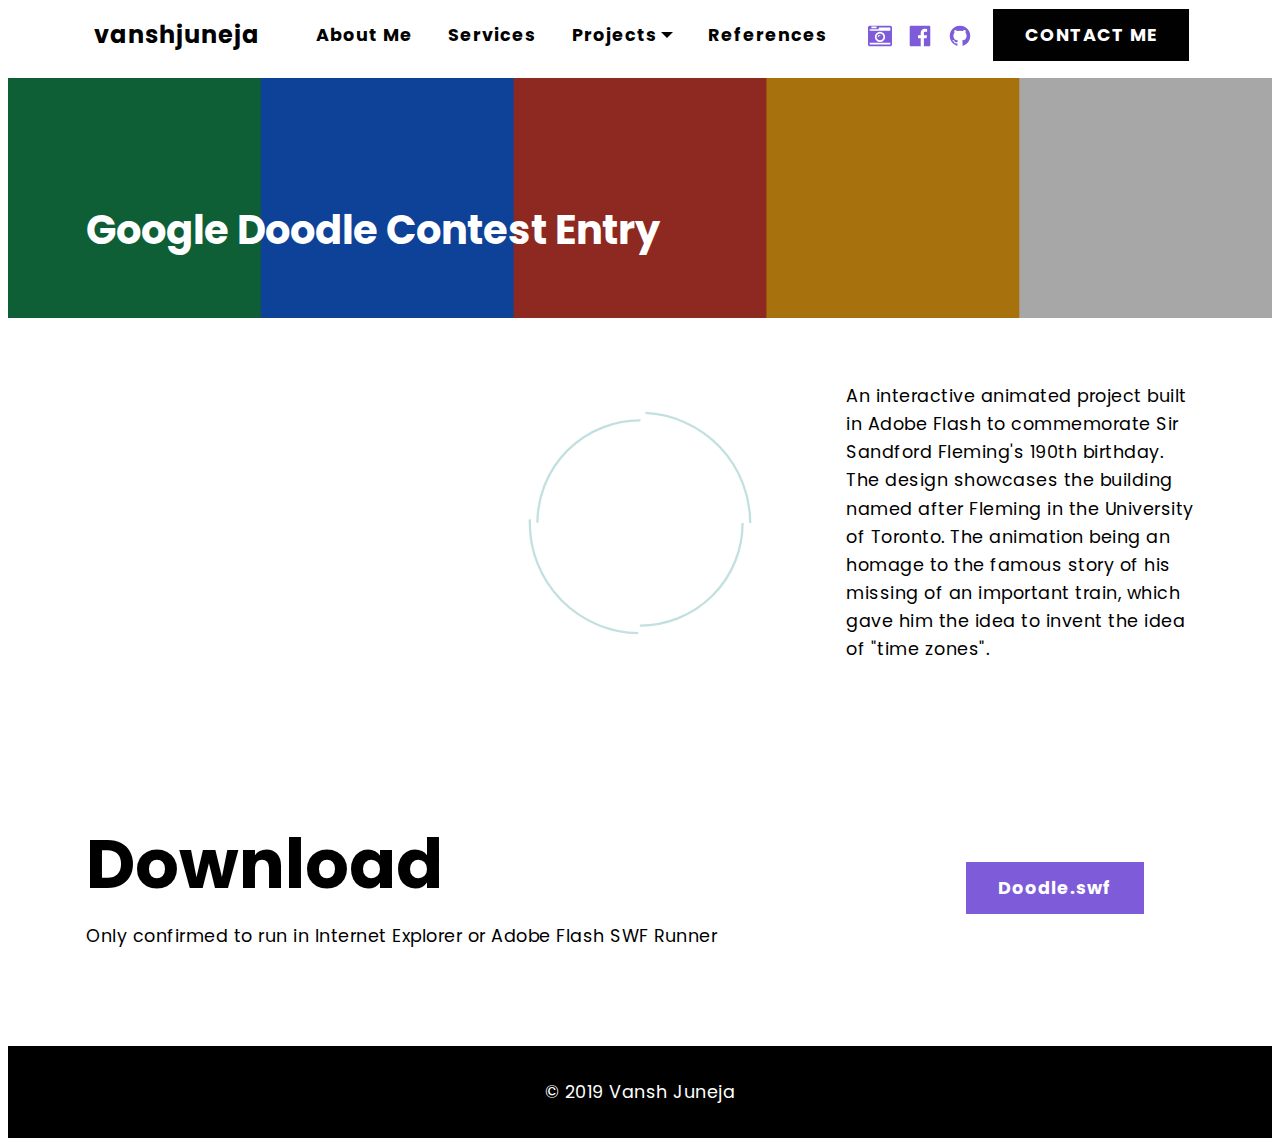
<file: page3.html>
<!DOCTYPE html>
<html amp>
<head>
  <!-- Site made with 8b Website Builder v0.0.0.0, https://8b.com -->
  <meta charset="UTF-8">
  <meta http-equiv="X-UA-Compatible" content="IE=edge">
  <meta name="generator" content="8b v0.0.0.0, 8b.com">
  <meta name="viewport" content="width=device-width, initial-scale=1, minimum-scale=1">
  <link rel="shortcut icon" href="images/logo.png" type="image/x-icon">
  <meta name="description" content="">
  <title>Google Doodle Entry</title>
  
<link rel="canonical" href="page4.html">
 <style amp-boilerplate>body{-webkit-animation:-amp-start 8s steps(1,end) 0s 1 normal both;-moz-animation:-amp-start 8s steps(1,end) 0s 1 normal both;-ms-animation:-amp-start 8s steps(1,end) 0s 1 normal both;animation:-amp-start 8s steps(1,end) 0s 1 normal both}@-webkit-keyframes -amp-start{from{visibility:hidden}to{visibility:visible}}@-moz-keyframes -amp-start{from{visibility:hidden}to{visibility:visible}}@-ms-keyframes -amp-start{from{visibility:hidden}to{visibility:visible}}@-o-keyframes -amp-start{from{visibility:hidden}to{visibility:visible}}@keyframes -amp-start{from{visibility:hidden}to{visibility:visible}}</style>
<noscript><style amp-boilerplate>body{-webkit-animation:none;-moz-animation:none;-ms-animation:none;animation:none}</style></noscript>
<link href="https://fonts.googleapis.com/css?family=Poppins:300,400,500,600,700" rel="stylesheet">
 
 <style amp-custom> 
div,span,h1,h2,h3,h4,h5,h6,p,blockquote,a,ol,ul,li,figcaption,textarea,input{font: inherit;}*{box-sizing: border-box;outline: none;}*:focus{outline: none;}body{position: relative;font-style: normal;line-height: 1.5;color: #000000;}section{background-color: #ffffff;background-position: 50% 50%;background-repeat: no-repeat;background-size: cover;overflow: hidden;padding: 30px 0;}section,.container,.container-fluid{position: relative;word-wrap: break-word;}h1,h2,h3,h4,h5,h6{margin: 0;padding: 0;}p,li,blockquote{letter-spacing: 0.5px;line-height: 1.7;}ul,ol,blockquote,p{margin-bottom: 0;margin-top: 0;}a{cursor: pointer;}a,a:hover{text-decoration: none;}a.mbr-iconfont:hover{text-decoration: none;}h1,h2,h3,h4,h5,h6,.display-1,.display-2,.display-4,.display-5,.display-7{word-break: break-word;word-wrap: break-word;}b,strong{font-weight: bold;}blockquote{padding: 10px 0 10px 20px;position: relative;border-left: 3px solid;}input:-webkit-autofill,input:-webkit-autofill:hover,input:-webkit-autofill:focus,input:-webkit-autofill:active{transition-delay: 9999s;transition-property: background-color,color;}html,body{height: auto;min-height: 100vh;}.mbr-section-title{margin: 0;padding: 0;font-style: normal;line-height: 1.2;width: 100%;}.mbr-section-subtitle{line-height: 1.3;width: 100%;}.mbr-text{font-style: normal;line-height: 1.6;width: 100%;}.mbr-figure{align-self: center;}.btn{text-align: center;position: relative;margin: .4rem .8rem;font-weight: 700;border-width: 2px;border-style: solid;font-style: normal;white-space: normal;transition: all .2s ease-in-out,box-shadow 2s ease-in-out;display: inline-flex;align-items: center;justify-content: center;word-break: break-word;line-height: 1.5;letter-spacing: 1px;}.btn-form{padding: 1rem 2rem;}.btn-form:hover{cursor: pointer;}.note-popover .btn:after{display: none;}.card-title{margin: 0;}.card-img{border-radius: 0;width: auto;flex-shrink: 0;}.card-img img{width: 100%;}.card{position: relative;background-color: transparent;border: none;border-radius: 0;width: 100%;padding-left: 1rem;padding-right: 1rem;}@media (max-width: 767px){.card:not(.last-child){padding-bottom: 2rem;}} .card .card-wrapper{height: 100%;}@media (max-width: 767px){.card .card-wrapper{flex-direction: column;}} .card img{height: 100%;object-fit: cover;object-position: center;}@media (min-width: 992px){.lg-pb{padding-bottom: 3rem;}}@media (max-width: 991px){.md-pb{padding-bottom: 2rem;}}.card-inner,.items-list{display: flex;flex-direction: column;}.items-list{list-style-type: none;padding: 0;}.items-list .list-item{padding: 1rem 2rem;}.card-head{padding: 1.5rem 2rem;}.card-price-wrap{padding: 1rem 2rem;display: flex;flex-direction: column;}.card-button{padding: 1rem;margin: 0;}.gallery-img-wrap{position: relative;height: 100%;}.gallery-img-wrap:hover{cursor: pointer;}.gallery-img-wrap:hover .icon-wrap,.gallery-img-wrap:hover .caption-on-hover{opacity: 1;}.gallery-img-wrap:hover:after{opacity: .5;}.gallery-img-wrap amp-img{height: 100%;}.gallery-img-wrap:after{content: "";position: absolute;top: 0;bottom: 0;left: 0;right: 0;background: #000;opacity: 0;transition: opacity .3s;pointer-events: none;}.gallery-img-wrap .icon-wrap,.gallery-img-wrap .img-caption{position: absolute;z-index: 3;pointer-events: none;}.gallery-img-wrap .icon-wrap,.gallery-img-wrap .caption-on-hover{opacity: 0;transition: opacity .3s;}.gallery-img-wrap .icon-wrap{left: 50%;top: 50%;transform: translate(-50%,-50%);background-color: #fff;padding: .5rem;border-radius: 50%;}.gallery-img-wrap .img-caption{left: 0;right: 0;}.gallery-img-wrap .img-caption.caption-top{top: 0;}.gallery-img-wrap .img-caption.caption-bottom{bottom: 0;}.gallery-img-wrap .img-caption:after{content: "";position: absolute;top: 0;left: 0;right: 0;height: 100%;transition: opacity .3s;z-index: -1;pointer-events: none;}@media (max-width: 767px){.gallery-img-wrap:after,.gallery-img-wrap:hover:after,.gallery-img-wrap .icon-wrap{display: none;}.gallery-img-wrap .caption-on-hover{opacity: 1;}}.is-builder .gallery-img-wrap .icon-wrap{pointer-events: all;}.is-builder .gallery-img-wrap .img-caption > *{pointer-events: all;}.icons-list a{margin-right: 1rem;}.icons-list a:last-child{margin-right: 0;}.counter-container{position: relative;}.counter-container ol li{margin-bottom: 2rem;}.counter-container.stylizedCounters ol{counter-reset: section;}.counter-container.stylizedCounters ol li{z-index: 3;list-style: none;}.counter-container.stylizedCounters ol li:before{z-index: 2;position: absolute;left: 0px;counter-increment: section;content: counters(section,".") " ";text-align: center;margin: 0 10px;line-height: 37px;width: 40px;height: 40px;transition: all .2s;color: #232323;font-size: 25px;border-radius: 50%;font-weight: bold;}.timeline-wrap{position: relative;}.timeline-wrap .iconBackground{position: absolute;left: 50%;width: 20px;height: 20px;line-height: 30px;text-align: center;border-radius: 50%;font-size: 30px;display: inline-block;background-color: #232323;top: 20px;margin-left: -10px;}@media (max-width: 768px){.timeline-wrap .iconBackground{left: 0;}}.separline{position: relative;}@media (max-width: 768px){.separline:not(.last-child){padding-bottom: 2rem;}} .separline:before{position: absolute;content: "";width: 2px;background-color: #232323;left: calc(50% - 1px);height: calc(100% - 20px);top: 40px;}@media (max-width: 768px){.separline:before{left: 0;}}amp-image-lightbox a.control{position: absolute;width: 32px;height: 32px;right: 48px;top: 32px;z-index: 1000;}amp-image-lightbox a.control .close{position: relative;}amp-image-lightbox a.control .close:before,amp-image-lightbox a.control .close:after{position: absolute;left: 15px;content: ' ';height: 33px;width: 2px;background-color: #fff;}amp-image-lightbox a.control .close:before{transform: rotate(45deg);}amp-image-lightbox a.control .close:after{transform: rotate(-45deg);}.iconbox.iconfont-wrapper{cursor: pointer;}.iconbox.iconfont-wrapper svg{pointer-events: none;}.lightbox{background: rgba(0,0,0,0.8);width: 100%;height: 100%;position: absolute;display: flex;flex-direction: column;-webkit-align-items: center;align-items: center;-webkit-justify-content: center;justify-content: center;}.lightbox .video-block{width: 100%;}.hidden{visibility: hidden;}.super-hide{display: none;}.inactive{-webkit-user-select: none;-moz-user-select: none;-ms-user-select: none;user-select: none;pointer-events: none;-webkit-user-drag: none;user-drag: none;}.popover-content ul.show{min-height: 155px;}.mbr-white{color: #ffffff;}.mbr-black{color: #000000;}.align-left{text-align: left;}.align-left .list-item{justify-content: flex-start;}.align-center{text-align: center;}.align-center .list-item{justify-content: center;}.align-right{text-align: right;}.align-right .list-item{justify-content: flex-end;}@media (max-width: 767px){.align-left,.align-center,.align-right{text-align: center;}.align-left .list-item,.align-center .list-item,.align-right .list-item{justify-content: center;}}.mbr-light{font-weight: 300;}.mbr-regular{font-weight: 400;}.mbr-semibold{font-weight: 500;}.mbr-bold{font-weight: 700;}.mbr-section-btn{margin-left: -.8rem;margin-right: -.8rem;font-size: 0;}nav .mbr-section-btn{margin-left: 0rem;margin-right: 0rem;}.btn .mbr-iconfont,.btn.btn-sm .mbr-iconfont{cursor: pointer;margin-right: 0.5rem;}.btn.btn-md .mbr-iconfont,.btn.btn-md .mbr-iconfont{margin-right: 0.8rem;}[type="submit"]{-webkit-appearance: none;}.mbr-fullscreen .mbr-overlay{min-height: 100vh;}.mbr-fullscreen{display: flex;display: -webkit-flex;display: -moz-flex;display: -ms-flex;display: -o-flex;align-items: center;-webkit-align-items: center;min-height: 100vh;padding-top: 3rem;padding-bottom: 3rem;}.mbr-overlay{bottom: 0;left: 0;position: absolute;right: 0;top: 0;z-index: 0;}.mbr-parallax-bg{bottom: 0;left: 0;opacity: .5;position: absolute;right: 0;top: 0;z-index: 0;background-position: 50% 50%;background-repeat: no-repeat;background-size: cover;}section.menu{min-height: 70px;}.menu-container{display: flex;justify-content: space-between;align-items: center;min-height: 70px;}@media (max-width: 991px){.menu-container{max-width: 100%;padding: 0 2rem;}} @media (max-width: 767px){.menu-container{padding: 0 1rem;}}.navbar{z-index: 100;width: 100%;}.navbar-fixed-top{position: fixed;top: 0;}.navbar-brand{display: flex;align-items: center;word-break: break-word;z-index: 1;}.navbar-logo{margin-right: .8rem;}@media (max-width: 767px){.navbar-logo amp-img{max-height: 55px;max-width: 55px;}}.navbar-caption-wrap{display: flex;}.navbar .navbar-collapse{display: flex;flex-basis: auto;align-items: center;justify-content: flex-end;}@media (max-width: 991px){.navbar .navbar-collapse{display: none;position: absolute;top: 0;right: 0;min-height: 100vh;padding: 70px 2rem 1rem;z-index: 1;}}@media (max-width: 991px){.navbar.opened .navbar-collapse.show,.navbar.opened .navbar-collapse.collapsing{display: block;}.is-builder .navbar-collapse{position: fixed;}}.navbar-nav{list-style-type: none;display: flex;flex-wrap: wrap;padding-left: 0;min-width: 10rem;}@media (max-width: 991px){.navbar-nav{flex-direction: column;}} .navbar-nav .mbr-iconfont{margin-right: .2rem;}.nav-item{word-break: break-all;}.nav-link{display: flex;align-items: center;justify-content: center;}.nav-link,.navbar-caption{transition: all 0.2s;letter-spacing: 1px;}.nav-dropdown .dropdown-menu{min-width: 10rem;padding-bottom: 1.25rem;padding-top: 1.25rem;position: absolute;left: 0;}.nav-dropdown .dropdown-menu .dropdown-item{line-height: 2;display: flex;justify-content: center;align-items: center;padding: .25rem 1.5rem;white-space: nowrap;}.nav-dropdown .dropdown-menu .dropdown{position: relative;}.dropdown-menu .dropdown:hover > .dropdown-menu{opacity: 1;pointer-events: all;}.nav-dropdown .dropdown-submenu{top: 0;left: 100%;margin: 0;}.nav-item.dropdown{position: relative;}.nav-item.dropdown .dropdown-menu{opacity: 0;pointer-events: none;}.nav-item.dropdown:hover > .dropdown-menu{opacity: 1;pointer-events: all;}.link.dropdown-toggle:after{content: '';margin-left: .25rem;border-top: 0.35em solid;border-right: 0.35em solid transparent;border-left: 0.35em solid transparent;border-bottom: 0;}.navbar .dropdown.open > .dropdown-menu{display: block;}@media (max-width: 991px){.is-builder .nav-dropdown .dropdown-menu{position: relative;}.nav-dropdown .dropdown-submenu{left: 0;}.dropdown-item{padding: .25rem 1.5rem;margin: 0;justify-content: center;}.dropdown-item:after{right: auto;}.navbar.opened .dropdown-menu{top: 0;}.dropdown-toggle[data-toggle="dropdown-submenu"]:after{content: '';margin-left: .25rem;border-top: .35em solid;border-right: .35em solid transparent;border-left: .35em solid transparent;border-bottom: 0;top: 55%;}}.navbar-buttons{display: flex;flex-wrap: wrap;align-items: center;justify-content: center;}@media (max-width: 991px){.navbar-buttons{flex-direction: column;}}.menu-social-list{display: flex;align-items: center;justify-content: center;flex-wrap: wrap;}.menu-social-list a{margin: 0 .5rem;}button.navbar-toggler{position: absolute;right: 20px;top: 25px;width: 31px;height: 20px;cursor: pointer;transition: all .2s;align-self: center;}.hamburger span{position: absolute;right: 0;width: 30px;height: 2px;border-right: 5px;}.hamburger span:nth-child(1){top: 0;transition: all .2s;}.hamburger span:nth-child(2){top: 8px;transition: all .15s;}.hamburger span:nth-child(3){top: 8px;transition: all .15s;}.hamburger span:nth-child(4){top: 16px;transition: all .2s;}nav.opened .navbar-toggler:not(.hide) .hamburger span:nth-child(1){top: 8px;width: 0;opacity: 0;right: 50%;transition: all .2s;}nav.opened .navbar-toggler:not(.hide) .hamburger span:nth-child(2){-webkit-transform: rotate(45deg);transform: rotate(45deg);transition: all .25s;}nav.opened .navbar-toggler:not(.hide) .hamburger span:nth-child(3){-webkit-transform: rotate(-45deg);transform: rotate(-45deg);transition: all .25s;}nav.opened .navbar-toggler:not(.hide) .hamburger span:nth-child(4){top: 8px;width: 0;opacity: 0;right: 50%;transition: all .2s;}.ampstart-btn.hamburger{position: absolute;top: 25px;right: 15px;margin-left: auto;width: 30px;height: 20px;background: none;border: none;cursor: pointer;z-index: 1000;}@media (min-width: 992px){.ampstart-btn,amp-sidebar{display: none;}.dropdown-menu .dropdown-toggle:after{content: '';border-bottom: 0.35em solid transparent;border-left: 0.35em solid;border-right: 0;border-top: 0.35em solid transparent;margin-left: 0.3rem;margin-top: -0.3077em;position: absolute;right: 1.1538em;top: 50%;}}.close-sidebar{width: 30px;height: 30px;position: relative;cursor: pointer;background-color: transparent;border: none;}.close-sidebar span{position: absolute;left: 0;width: 30px;height: 2px;border-right: 5px;}.close-sidebar span:nth-child(1){transform: rotate(45deg);}.close-sidebar span:nth-child(2){transform: rotate(-45deg);}.builder-sidebar{position: relative;min-height: 100vh;z-index: 1030;padding: 1rem 2rem;max-width: 20rem;}.builder-sidebar .dropdown:hover > .dropdown-menu{position: relative;text-align: center;}section.sidebar-open:before{content: '';position: fixed;top: 0;bottom: 0;right: 0;left: 0;background-color: rgba(0,0,0,0.2);z-index: 1040;}.map-placeholder{display: none;}.map-placeholder h4{padding-top: 5rem;color: #767676;text-align: center;}.google-map{position: relative;width: 100%;}@media (max-width: 992px){.google-map{padding: 0;margin: 0;}} .google-map [data-state-details]{color: #6b6763;font-family: Montserrat;height: 1.5em;margin-top: -0.75em;padding-left: 1.25rem;padding-right: 1.25rem;position: absolute;text-align: center;top: 50%;width: 100%;}.google-map[data-state]{background: #e9e5dc;}.google-map[data-state="loading"] [data-state-details]{display: none;}div[submit-success]{padding: 1rem;margin-bottom: 1rem;}div[submit-error]{padding: 1rem;margin-bottom: 1rem;}textarea[type="hidden"]{display: none;}amp-img{width: 100%;}amp-img img{max-height: 100%;max-width: 100%;}img.mbr-temp{width: 100%;}.rounded{border-radius: 50%;}.is-builder .nodisplay + img[async],.is-builder .nodisplay + img[decoding="async"],.is-builder amp-img > a + img[async],.is-builder amp-img > a + img[decoding="async"]{display: none;}html:not(.is-builder) amp-img > a{position: absolute;top: 0;bottom: 0;left: 0;right: 0;z-index: 1;}.is-builder .temp-amp-sizer{position: absolute;}.is-builder amp-youtube .temp-amp-sizer,.is-builder amp-vimeo .temp-amp-sizer{position: static;}.is-builder section.horizontal-menu .ampstart-btn{display: none;}.is-builder section.horizontal-menu .dropdown-menu{z-index: auto;opacity: 1;pointer-events: auto;}.is-builder section.horizontal-menu .nav-dropdown .link.dropdown-toggle[aria-expanded="true"]{margin-right: 0;padding: 0.667em 1em;}div.placeholder{z-index: 4;background: rgba(255,255,255,0.5);}div.placeholder svg{position: absolute;top: 50%;left: 50%;transform: translate(-50%,-50%);width: 20%;height: auto;}div.placeholder svg circle.big{animation: big-anim 3s linear infinite;}div.placeholder svg circle.small{animation: small-anim 1.5s linear infinite;}@keyframes big-anim{from{stroke-dashoffset: 900;}to{stroke-dashoffset: 0;}}@keyframes small-anim{from{stroke-dashoffset: 850;}to{stroke-dashoffset: 0;}}.placeholder-loader .amp-active > div{display: none;}.container{padding-right: 1rem;padding-left: 1rem;width: 100%;margin-right: auto;margin-left: auto;}@media (max-width: 767px){.container{max-width: 540px;}} @media (min-width: 768px){.container{max-width: 720px;}} @media (min-width: 992px){.container{max-width: 960px;}} @media (min-width: 1200px){.container{max-width: 1140px;}}.container-fluid{width: 100%;margin-right: auto;margin-left: auto;padding-left: 1rem;padding-right: 1rem;}.media-container-row{display: flex;flex-wrap: wrap;}@media (min-width: 992px){.media-container-row{flex-wrap: nowrap;}}.mbr-flex{display: flex;}.flex-wrap{flex-wrap: wrap;}.mbr-jc-s{justify-content: flex-start;}.mbr-jc-c{justify-content: center;}.mbr-jc-e{justify-content: flex-end;}.mbr-row{display: -webkit-box;display: -webkit-flex;display: -ms-flexbox;display: flex;-webkit-flex-wrap: wrap;-ms-flex-wrap: wrap;flex-wrap: wrap;margin-right: -1rem;margin-left: -1rem;}.mbr-row-reverse{flex-direction: row-reverse;}.mbr-column{flex-direction: column;}@media (max-width: 767px){.mbr-col-sm-12{-ms-flex: 0 0 100%;flex: 0 0 100%;max-width: 100%;padding-right: 1rem;padding-left: 1rem;}}@media (min-width: 768px){.mbr-col-md-3{-ms-flex: 0 0 25%;flex: 0 0 25%;max-width: 25%;padding-right: 1rem;padding-left: 1rem;}.mbr-col-md-4{-ms-flex: 0 0 33.333333%;flex: 0 0 33.333333%;max-width: 33.333333%;padding-right: 1rem;padding-left: 1rem;}.mbr-col-md-5{-ms-flex: 0 0 41.666667%;flex: 0 0 41.666667%;max-width: 41.666667%;padding-right: 1rem;padding-left: 1rem;}.mbr-col-md-6{-ms-flex: 0 0 50%;flex: 0 0 50%;max-width: 50%;padding-right: 1rem;padding-left: 1rem;}.mbr-col-md-7{-ms-flex: 0 0 58.333333%;flex: 0 0 58.333333%;max-width: 58.333333%;padding-right: 1rem;padding-left: 1rem;}.mbr-col-md-8{-ms-flex: 0 0 66.666667%;flex: 0 0 66.666667%;max-width: 66.666667%;padding-left: 1rem;padding-right: 1rem;}.mbr-col-md-10{-ms-flex: 0 0 83.333333%;flex: 0 0 83.333333%;max-width: 83.333333%;padding-left: 1rem;padding-right: 1rem;}.mbr-col-md-12{-ms-flex: 0 0 100%;flex: 0 0 100%;max-width: 100%;padding-right: 1rem;padding-left: 1rem;}}@media (min-width: 992px){.mbr-col-lg-2{-ms-flex: 0 0 16.666667%;flex: 0 0 16.666667%;max-width: 16.666667%;padding-right: 1rem;padding-left: 1rem;}.mbr-col-lg-3{-ms-flex: 0 0 25%;flex: 0 0 25%;max-width: 25%;padding-right: 1rem;padding-left: 1rem;}.mbr-col-lg-4{-ms-flex: 0 0 33.33%;flex: 0 0 33.33%;max-width: 33.33%;padding-right: 1rem;padding-left: 1rem;}.mbr-col-lg-5{-ms-flex: 0 0 41.666%;flex: 0 0 41.666%;max-width: 41.666%;padding-right: 1rem;padding-left: 1rem;}.mbr-col-lg-6{-ms-flex: 0 0 50%;flex: 0 0 50%;max-width: 50%;padding-right: 1rem;padding-left: 1rem;}.mbr-col-lg-7{-ms-flex: 0 0 58.333333%;flex: 0 0 58.333333%;max-width: 58.333333%;padding-right: 1rem;padding-left: 1rem;}.mbr-col-lg-8{-ms-flex: 0 0 66.666667%;flex: 0 0 66.666667%;max-width: 66.666667%;padding-left: 1rem;padding-right: 1rem;}.mbr-col-lg-9{-ms-flex: 0 0 75%;flex: 0 0 75%;max-width: 75%;padding-left: 1rem;padding-right: 1rem;}.mbr-col-lg-10{-ms-flex: 0 0 83.3333%;flex: 0 0 83.3333%;max-width: 83.3333%;padding-right: 1rem;padding-left: 1rem;}.mbr-col-lg-12{-ms-flex: 0 0 100%;flex: 0 0 100%;max-width: 100%;padding-right: 1rem;padding-left: 1rem;}}@media (min-width: 1200px){.mbr-col-xl-7{-ms-flex: 0 0 58.333333%;flex: 0 0 58.333333%;max-width: 58.333333%;padding-right: 1rem;padding-left: 1rem;}.mbr-col-xl-4{-ms-flex: 0 0 33.333333%;flex: 0 0 33.333333%;max-width: 33.333333%;padding-right: 1rem;padding-left: 1rem;}.mbr-col-xl-8{-ms-flex: 0 0 66.666667%;flex: 0 0 66.666667%;max-width: 66.666667%;padding-left: 1rem;padding-right: 1rem;}.mbr-col-xl-5{-ms-flex: 0 0 41.666667%;flex: 0 0 41.666667%;max-width: 41.666667%;}}.mbr-pt-1{padding-top: .5rem;}.mbr-pt-2{padding-top: 1rem;}.mbr-pt-3{padding-top: 1.5rem;}.mbr-pt-4{padding-top: 2rem;}.mbr-pt-5{padding-top: 3rem;}.mbr-pb-1{padding-bottom: .5rem;}.mbr-pb-2{padding-bottom: 1rem;}.mbr-pb-3{padding-bottom: 1.5rem;}.mbr-pb-4{padding-bottom: 2rem;}.mbr-pb-5{padding-bottom: 3rem;}.mbr-px-1{padding-left: .5rem;padding-right: .5rem;}.mbr-px-2{padding-left: 1rem;padding-right: 1rem;}.mbr-px-3{padding-left: 1.5rem;padding-right: 1.5rem;}.mbr-px-4{padding-left: 2rem;padding-right: 2rem;}@media (max-width: 991px){.mbr-px-4{padding-left: 1rem;padding-right: 1rem;}}.mbr-px-5{padding-left: 3rem;padding-right: 3rem;}@media (max-width: 991px){.mbr-px-5{padding-left: 1rem;padding-right: 1rem;}}.mbr-m-sub-1{margin-left: -1rem;margin-right: -1rem;}@media (max-width: 768px){.mbr-m-sub-1{margin-left: 0;margin-right: 0;}}.mbr-py-1{padding-top: .5rem;padding-bottom: .5rem;}.mbr-py-2{padding-top: 1rem;padding-bottom: 1rem;}@media (max-width: 767px){.mbr-py-2{padding-top: 0rem;padding-bottom: 0rem;}}.mbr-py-3{padding-top: 1.5rem;padding-bottom: 1.5rem;}@media (max-width: 991px){.mbr-py-3{padding-top: 1rem;padding-bottom: 1rem;}}.mbr-py-4{padding-top: 2rem;padding-bottom: 2rem;}@media (max-width: 991px){.mbr-py-4{padding-top: 1rem;padding-bottom: 1rem;}}.mbr-py-5{padding-top: 3rem;padding-bottom: 3rem;}@media (max-width: 991px){.mbr-py-5{padding-top: 1rem;padding-bottom: 1rem;}}.mbr-p-1{padding: .5rem;}.mbr-p-2{padding: 1rem;}.mbr-p-3{padding: 1.5rem;}@media (max-width: 991px){.mbr-p-3{padding: 1rem;}}.mbr-p-4{padding: 2rem;}@media (max-width: 991px){.mbr-p-4{padding: 1rem;}}.mbr-p-5{padding: 3rem;}@media (max-width: 991px){.mbr-p-5{padding: 1rem;}}.mbr-ml-auto{margin-left: auto;}.mbr-mr-auto{margin-right: auto;}.mbr-m-auto{margin: auto;}.form-block{z-index: 1;background-color: transparent;padding: 3rem;position: relative;overflow: visible;}.form-block .mbr-overlay{z-index: -1;}@media (max-width: 992px){.form-block{padding: 1rem;}} .form-block input,.form-block textarea{border-radius: 0;background-color: #ffffff;margin: 0;transition: 0.4s;width: 100%;border: 1px solid #e0e0e0;padding: 11px 1rem;}form .fieldset{display: flex;justify-content: center;flex-wrap: wrap;align-items: center;}.field{flex-basis: auto;flex-grow: 1;flex-shrink: 1;padding: 0.5rem;}@media (max-width: 768px){.field{flex-basis: 100%;}}textarea{width: 100%;margin-right: 0;}.text-field{flex-basis: 100%;flex-grow: 1rem;flex-shrink: 1;padding: 0.5rem;}amp-img,img{height: 100%;width: 100%;}amp-sidebar{background: transparent;}.is-builder .menu{overflow: visible;}.is-builder .preview button{opacity: 0.5;position: relative;pointer-events: none;}.is-builder .preview button:before{display: block;position: absolute;content: '';background-color: #efefef;left: 0;right: 0;top: 0;bottom: 0;z-index: 2;}.hidden-slide{display: none;}.visible-slide{display: flex;}.dots-wrapper .dots{margin: 4px 8px;}.dots-wrapper .dots span{cursor: pointer;border-radius: 12px;display: block;height: 24px;width: 24px;transition: 0.4s;border: 10px solid #cccccc;}.dots-wrapper .dots span:hover{opacity: 1;}.dots-wrapper .dots span.current{outline: none;width: 40px;opacity: 1;}.amp-carousel-button{outline: none;border-radius: 50%;border: 10px transparent solid;transform: scale(1.5) translateY(-50%);height: 45px;width: 45px;transition: 0.4s;cursor: pointer;}.amp-carousel-button:hover{opacity: 1;}.amp-carousel-button-next{background-position: 75% 50%;}.amp-carousel-button-prev{background-position: 25% 50%;}button.btn-img{cursor: pointer;}.iconfont-wrapper{display: inline-block;width: 1.5rem;height: 1.5rem;}.amp-iconfont{vertical-align: middle;width: 1.5rem;height: 100%;font-size: 1.5rem;}#freeversion-wrapper{position: relative;z-index: 1000;}@media (max-width: 767px){#freeversion-wrapper{position: sticky;bottom: 0;}}#freeversion{text-align: center;display: flex;background-color: #fff;border-top: 2px solid #efefef;border-left: 1px solid #efefef;bottom: 0;right: 0;justify-content: center;padding: 1rem;}@media (min-width: 768px){#freeversion{position: fixed;}} #freeversion > *{display: flex;align-self: center;}@media (max-width: 767px){#freeversion{width: 100%;}} #freeversion .freeversion{color: #000;}@media (min-width: 768px){#freeversion .freeversion{max-width: 160px;}} #freeversion .btn-wrap .btn{padding: 5px;white-space: nowrap;}@media (max-width: 992px){#freeversion .btn-wrap .btn{margin: 0;white-space: normal;}} @media (max-width: 992px){#freeversion > *,#freeversion .btn-wrap .btn{padding: 5px;}}
body{font-family: Didact Gothic;}blockquote{border-color: #7d5bd9;}div[submit-success]{background: #f6f6f6;}div[submit-error]{background: #b2ccd2;}.display-1{font-family: 'Poppins',sans-serif;font-size: 4.3rem;line-height: 1.2;}.display-2{font-family: 'Poppins',sans-serif;font-size: 2.5rem;line-height: 1.2;}.display-4{font-family: 'Poppins',sans-serif;font-size: 1rem;line-height: 1.4;}.display-5{font-family: 'Poppins',sans-serif;font-size: 1.5rem;line-height: 1.2;}.display-7{font-family: 'Poppins',sans-serif;font-size: 1.1rem;line-height: 1.6;}.form-block input,.form-block textarea{font-family: 'Poppins',sans-serif;font-size: 1.1rem;line-height: 1;}@media (max-width: 768px){.display-1{font-size: 3.44rem;font-size: calc( 2.155rem + (4.3 - 2.155) * ((100vw - 20rem) / (48 - 20)));line-height: calc( 1.4 * (2.155rem + (4.3 - 2.155) * ((100vw - 20rem) / (48 - 20))));}.display-2{font-size: 2rem;font-size: calc( 1.525rem + (2.5 - 1.525) * ((100vw - 20rem) / (48 - 20)));line-height: calc( 1.4 * (1.525rem + (2.5 - 1.525) * ((100vw - 20rem) / (48 - 20))));}.display-4{font-size: 0.8rem;font-size: calc( 1rem + (1 - 1) * ((100vw - 20rem) / (48 - 20)));line-height: calc( 1.4 * (1rem + (1 - 1) * ((100vw - 20rem) / (48 - 20))));}.display-5{font-size: 1.2rem;font-size: calc( 1.175rem + (1.5 - 1.175) * ((100vw - 20rem) / (48 - 20)));line-height: calc( 1.4 * (1.175rem + (1.5 - 1.175) * ((100vw - 20rem) / (48 - 20))));}.display-7{font-size: 0.88rem;font-size: calc( 1.0350000000000001rem + (1.1 - 1.0350000000000001) * ((100vw - 20rem) / (48 - 20)));line-height: calc( 1.4 * (1.0350000000000001rem + (1.1 - 1.0350000000000001) * ((100vw - 20rem) / (48 - 20))));}}.display-1 .mbr-iconfont-btn{font-size: 4.3rem;width: 4.3rem;}.display-2 .mbr-iconfont-btn{font-size: 2.5rem;width: 2.5rem;}.display-4 .mbr-iconfont-btn{font-size: 1rem;width: 1rem;}.display-5 .mbr-iconfont-btn{font-size: 1.5rem;width: 1.5rem;}.display-7 .mbr-iconfont-btn{font-size: 1.1rem;width: 1.1rem;}.btn{padding: 10px 30px;border-radius: 0px;}.btn-sm{padding: 10px 30px;border-radius: 0px;}.btn-md{padding: 10px 30px;border-radius: 0px;}.btn-lg{padding: 10px 30px;border-radius: 0;}.bg-primary{background-color: #7d5bd9;}.bg-success{background-color: #f6f6f6;}.bg-info{background-color: #e96188;}.bg-warning{background-color: #fac769;}.bg-danger{background-color: #b2ccd2;}.btn-secondary{position: relative;z-index: 1;}.btn-secondary:after{z-index: -1;content: '';position: absolute;top: 0;left: 0;right: 0;bottom: 0;height: 100%;transition: 0.2s;width: 0;}.btn-secondary,.btn-secondary:active,.btn-secondary.active{background-color: #222222;border-color: #222222;color: #ffffff;}.btn-secondary:hover,.btn-secondary:focus,.btn-secondary.focus{background-color: #222222;border-color: #222222;color: #222222;}.btn-secondary:hover:after{width: 100%;background-color: #fff;}.btn-secondary.disabled,.btn-secondary:disabled{color: #ffffff;background-color: #222222;border-color: #222222;}.btn-info{position: relative;z-index: 1;}.btn-info:after{z-index: -1;content: '';position: absolute;top: 0;left: 0;right: 0;bottom: 0;height: 100%;transition: 0.2s;width: 0;}.btn-info,.btn-info:active,.btn-info.active{background-color: #e96188;border-color: #e96188;color: #ffffff;}.btn-info:hover,.btn-info:focus,.btn-info.focus{background-color: #e96188;border-color: #e96188;color: #e96188;}.btn-info:hover:after{width: 100%;background-color: #fff;}.btn-info.disabled,.btn-info:disabled{color: #ffffff;background-color: #e96188;border-color: #e96188;}.btn-success{position: relative;z-index: 1;}.btn-success:after{z-index: -1;content: '';position: absolute;top: 0;left: 0;right: 0;bottom: 0;height: 100%;transition: 0.2s;width: 0;}.btn-success,.btn-success:active,.btn-success.active{background-color: #f6f6f6;border-color: #f6f6f6;color: #777777;}.btn-success:hover,.btn-success:focus,.btn-success.focus{background-color: #f6f6f6;border-color: #f6f6f6;color: #f6f6f6;}.btn-success:hover:after{width: 100%;background-color: #fff;}.btn-success.disabled,.btn-success:disabled{color: #777777;background-color: #f6f6f6;border-color: #f6f6f6;}.btn-warning{position: relative;z-index: 1;}.btn-warning:after{z-index: -1;content: '';position: absolute;top: 0;left: 0;right: 0;bottom: 0;height: 100%;transition: 0.2s;width: 0;}.btn-warning,.btn-warning:active,.btn-warning.active{background-color: #fac769;border-color: #fac769;color: #614003;}.btn-warning:hover,.btn-warning:focus,.btn-warning.focus{background-color: #fac769;border-color: #fac769;color: #fac769;}.btn-warning:hover:after{width: 100%;background-color: #fff;}.btn-warning.disabled,.btn-warning:disabled{color: #614003;background-color: #fac769;border-color: #fac769;}.btn-danger{position: relative;z-index: 1;}.btn-danger:after{z-index: -1;content: '';position: absolute;top: 0;left: 0;right: 0;bottom: 0;height: 100%;transition: 0.2s;width: 0;}.btn-danger,.btn-danger:active,.btn-danger.active{background-color: #b2ccd2;border-color: #b2ccd2;color: #ffffff;}.btn-danger:hover,.btn-danger:focus,.btn-danger.focus{background-color: #b2ccd2;border-color: #b2ccd2;color: #b2ccd2;}.btn-danger:hover:after{width: 100%;background-color: #fff;}.btn-danger.disabled,.btn-danger:disabled{color: #ffffff;background-color: #b2ccd2;border-color: #b2ccd2;}.btn-primary{position: relative;z-index: 1;}.btn-primary:after{z-index: -1;content: '';position: absolute;top: 0;left: 0;right: 0;bottom: 0;height: 100%;transition: 0.2s;width: 0;}.btn-primary,.btn-primary:active,.btn-primary.active{background-color: #7d5bd9;border-color: #7d5bd9;color: #ffffff;}.btn-primary:hover,.btn-primary:focus,.btn-primary.focus{background-color: #7d5bd9;border-color: #7d5bd9;color: #7d5bd9;}.btn-primary:hover:after{width: 100%;background-color: #fff;}.btn-primary.disabled,.btn-primary:disabled{color: #ffffff;background-color: #7d5bd9;border-color: #7d5bd9;}.btn-black{position: relative;z-index: 1;}.btn-black:after{z-index: -1;content: '';position: absolute;top: 0;left: 0;right: 0;bottom: 0;height: 100%;transition: 0.2s;width: 0;}.btn-black,.btn-black:active,.btn-black.active{background-color: #010101;border-color: #010101;color: #ffffff;}.btn-black:hover,.btn-black:focus,.btn-black.focus{background-color: #010101;border-color: #010101;color: #010101;}.btn-black:hover:after{width: 100%;background-color: #fff;}.btn-black.disabled,.btn-black:disabled{color: #ffffff;background-color: #010101;border-color: #010101;}.btn-white{position: relative;z-index: 1;}.btn-white:after{z-index: -1;content: '';position: absolute;top: 0;left: 0;right: 0;bottom: 0;height: 100%;transition: 0.2s;width: 0;}.btn-white,.btn-white:active,.btn-white.active{background-color: #fcfcfc;border-color: #fcfcfc;color: #7d7d7d;}.btn-white:hover,.btn-white:focus,.btn-white.focus{background-color: #fcfcfc;border-color: #fcfcfc;color: #fcfcfc;}.btn-white:hover:after{width: 100%;background-color: #fff;}.btn-white.disabled,.btn-white:disabled{color: #7d7d7d;background-color: #fcfcfc;border-color: #fcfcfc;}.btn-primary-outline{position: relative;z-index: 1;}.btn-primary-outline:after{z-index: -1;content: '';position: absolute;top: 0;left: 0;right: 0;bottom: 0;height: 100%;transition: 0.2s;width: 0;}.btn-primary-outline,.btn-primary-outline:active,.btn-primary-outline.active{background: none;border-color: #7d5bd9;color: #7d5bd9;}.btn-primary-outline:hover,.btn-primary-outline:focus,.btn-primary-outline.focus{color: #ffffff;background-color: transparent;border-color: #7d5bd9;}.btn-primary-outline:hover:after{width: 100%;background-color: #7d5bd9;color: #fff;}.btn-primary-outline.disabled,.btn-primary-outline:disabled{color: #ffffff;background-color: #7d5bd9;border-color: #7d5bd9;}.btn-secondary-outline{position: relative;z-index: 1;}.btn-secondary-outline:after{z-index: -1;content: '';position: absolute;top: 0;left: 0;right: 0;bottom: 0;height: 100%;transition: 0.2s;width: 0;}.btn-secondary-outline,.btn-secondary-outline:active,.btn-secondary-outline.active{background: none;border-color: #222222;color: #222222;}.btn-secondary-outline:hover,.btn-secondary-outline:focus,.btn-secondary-outline.focus{color: #ffffff;background-color: transparent;border-color: #222222;}.btn-secondary-outline:hover:after{width: 100%;background-color: #222222;color: #fff;}.btn-secondary-outline.disabled,.btn-secondary-outline:disabled{color: #ffffff;background-color: #222222;border-color: #222222;}.btn-info-outline{position: relative;z-index: 1;}.btn-info-outline:after{z-index: -1;content: '';position: absolute;top: 0;left: 0;right: 0;bottom: 0;height: 100%;transition: 0.2s;width: 0;}.btn-info-outline,.btn-info-outline:active,.btn-info-outline.active{background: none;border-color: #e96188;color: #e96188;}.btn-info-outline:hover,.btn-info-outline:focus,.btn-info-outline.focus{color: #ffffff;background-color: transparent;border-color: #e96188;}.btn-info-outline:hover:after{width: 100%;background-color: #e96188;color: #fff;}.btn-info-outline.disabled,.btn-info-outline:disabled{color: #ffffff;background-color: #e96188;border-color: #e96188;}.btn-success-outline{position: relative;z-index: 1;}.btn-success-outline:after{z-index: -1;content: '';position: absolute;top: 0;left: 0;right: 0;bottom: 0;height: 100%;transition: 0.2s;width: 0;}.btn-success-outline,.btn-success-outline:active,.btn-success-outline.active{background: none;border-color: #f6f6f6;color: #f6f6f6;}.btn-success-outline:hover,.btn-success-outline:focus,.btn-success-outline.focus{color: #777777;background-color: transparent;border-color: #f6f6f6;}.btn-success-outline:hover:after{width: 100%;background-color: #f6f6f6;color: #fff;}.btn-success-outline.disabled,.btn-success-outline:disabled{color: #777777;background-color: #f6f6f6;border-color: #f6f6f6;}.btn-warning-outline{position: relative;z-index: 1;}.btn-warning-outline:after{z-index: -1;content: '';position: absolute;top: 0;left: 0;right: 0;bottom: 0;height: 100%;transition: 0.2s;width: 0;}.btn-warning-outline,.btn-warning-outline:active,.btn-warning-outline.active{background: none;border-color: #fac769;color: #fac769;}.btn-warning-outline:hover,.btn-warning-outline:focus,.btn-warning-outline.focus{color: #614003;background-color: transparent;border-color: #fac769;}.btn-warning-outline:hover:after{width: 100%;background-color: #fac769;color: #fff;}.btn-warning-outline.disabled,.btn-warning-outline:disabled{color: #614003;background-color: #fac769;border-color: #fac769;}.btn-danger-outline{position: relative;z-index: 1;}.btn-danger-outline:after{z-index: -1;content: '';position: absolute;top: 0;left: 0;right: 0;bottom: 0;height: 100%;transition: 0.2s;width: 0;}.btn-danger-outline,.btn-danger-outline:active,.btn-danger-outline.active{background: none;border-color: #b2ccd2;color: #b2ccd2;}.btn-danger-outline:hover,.btn-danger-outline:focus,.btn-danger-outline.focus{color: #ffffff;background-color: transparent;border-color: #b2ccd2;}.btn-danger-outline:hover:after{width: 100%;background-color: #b2ccd2;color: #fff;}.btn-danger-outline.disabled,.btn-danger-outline:disabled{color: #ffffff;background-color: #b2ccd2;border-color: #b2ccd2;}.btn-black-outline{position: relative;z-index: 1;}.btn-black-outline:after{z-index: -1;content: '';position: absolute;top: 0;left: 0;right: 0;bottom: 0;height: 100%;transition: 0.2s;width: 0;}.btn-black-outline,.btn-black-outline:active,.btn-black-outline.active{background: none;border-color: #010101;color: #010101;}.btn-black-outline:hover,.btn-black-outline:focus,.btn-black-outline.focus{color: #ffffff;background-color: transparent;border-color: #010101;}.btn-black-outline:hover:after{width: 100%;background-color: #010101;color: #fff;}.btn-black-outline.disabled,.btn-black-outline:disabled{color: #ffffff;background-color: #010101;border-color: #010101;}.btn-white-outline{position: relative;z-index: 1;}.btn-white-outline:after{z-index: -1;content: '';position: absolute;top: 0;left: 0;right: 0;bottom: 0;height: 100%;transition: 0.2s;width: 0;}.btn-white-outline,.btn-white-outline:active,.btn-white-outline.active{background: none;border-color: #fcfcfc;color: #fcfcfc;}.btn-white-outline:hover,.btn-white-outline:focus,.btn-white-outline.focus{color: #7d7d7d;background-color: transparent;border-color: #fcfcfc;}.btn-white-outline:hover:after{width: 100%;background-color: #fcfcfc;color: #fff;}.btn-white-outline.disabled,.btn-white-outline:disabled{color: #7d7d7d;background-color: #fcfcfc;border-color: #fcfcfc;}.text-primary{color: #7d5bd9;}.text-secondary{color: #222222;}.text-success{color: #f6f6f6;}.text-info{color: #e96188;}.text-warning{color: #fac769;}.text-danger{color: #b2ccd2;}.text-white{color: #fcfcfc;}.text-black{color: #010101;}a[class*="text-"],.amp-iconfont{transition: 0.2s ease-in-out;}.amp-iconfont{color: #7d5bd9;}a.text-primary:hover,a.text-primary:focus{color: #371d7e;}a.text-secondary:hover,a.text-secondary:focus{color: #000000;}a.text-success:hover,a.text-success:focus{color: #aaaaaa;}a.text-info:hover,a.text-info:focus{color: #9b163c;}a.text-warning:hover,a.text-warning:focus{color: #c38107;}a.text-danger:hover,a.text-danger:focus{color: #578994;}a.text-white:hover,a.text-white:focus{color: #e6e6e6;}a.text-black:hover,a.text-black:focus{color: #cccccc;}.alert-success{background-color: #f6f6f6;}.alert-info{background-color: #e96188;}.alert-warning{background-color: #fac769;}.alert-danger{background-color: #b2ccd2;}.mbr-plan-header.bg-primary .mbr-plan-subtitle,.mbr-plan-header.bg-primary .mbr-plan-price-desc{color: #ffffff;}.mbr-plan-header.bg-success .mbr-plan-subtitle,.mbr-plan-header.bg-success .mbr-plan-price-desc{color: #ffffff;}.mbr-plan-header.bg-info .mbr-plan-subtitle,.mbr-plan-header.bg-info .mbr-plan-price-desc{color: #ffffff;}.mbr-plan-header.bg-warning .mbr-plan-subtitle,.mbr-plan-header.bg-warning .mbr-plan-price-desc{color: #ffffff;}.mbr-plan-header.bg-danger .mbr-plan-subtitle,.mbr-plan-header.bg-danger .mbr-plan-price-desc{color: #ffffff;}.features1 .card-wrapper,.features1 .card-title,.features1 .card-subtitle,.features1 .card-text,.features1 span.amp-iconfont{transition: 0.3s;}.features1 .card:hover .card-wrapper:after{background-color: #222222;}.features1 .card:hover .card-title,.features1 .card:hover .card-subtitle,.features1 .card:hover .card-text,.features1 .card:hover span.amp-iconfont{color: #f6f6f6;}.gallery2 .caption-text{color: #f6f6f6;}.gallery2 .img-caption{top: 0;bottom: 0;justify-content: center;align-items: center;text-align: center;}.team1 .card .card-box,.team1 .card .card-title,.team1 .card .card-subtitle,.team1 .card .card-text,.team1 .card .amp-iconfont{transition: 0.2s ease-in-out;}.team1 .card .card-box{display: flex;text-align: center;align-content: center;flex-direction: column;justify-content: center;opacity: 0;}@media (max-width: 767px){.team1 .card .card-box{background-color: #7d5bd9;opacity: 1;}.team1 .card .card-box .card-title,.team1 .card .card-box .card-subtitle,.team1 .card .card-box .card-text,.team1 .card .card-box .amp-iconfont{color: #f6f6f6;}}.team1 .card:hover .card-box{background-color: #7d5bd9;opacity: 1;}.team1 .card:hover .card-title,.team1 .card:hover .card-subtitle,.team1 .card:hover .card-text,.team1 .card:hover .amp-iconfont{color: #f6f6f6;}.team1 .card-wrapper{position: relative;}.team1 .card-wrapper .card-box{pointer-events: none;}@media (min-width: 768px){.team1 .card-wrapper .card-box{position: absolute;top: 0;bottom: 0;left: 0;right: 0;padding: 1.5rem 2rem;}}@media (max-width: 767px){.team1 .card-wrapper .card-box{position: relative;padding: 2rem 1rem;}}.team1 .card-wrapper .card-box > *{pointer-events: all;}.cid-r1Dtil7YY5{background-color: #ffffff;}.cid-r1Dtil7YY5 .navbar{background: #ffffff;}.cid-r1Dtil7YY5 .navbar-caption{line-height: inherit;}@media (max-width: 991px){.cid-r1Dtil7YY5 .navbar .navbar-collapse{background: #ffffff;}}.cid-r1Dtil7YY5 .nav-link{margin: .667em 1em;padding: 0;}.cid-r1Dtil7YY5 .dropdown-item.active,.cid-r1Dtil7YY5 .dropdown-item:active{background-color: transparent;}.cid-r1Dtil7YY5 .dropdown-menu{background: #ffffff;}.cid-r1Dtil7YY5 .hamburger span{background-color: #232323;}.cid-r1Dtil7YY5 .builder-sidebar{background-color: #ffffff;}.cid-r1Dtil7YY5 .close-sidebar:focus{outline: 2px auto #7d5bd9;}.cid-r1Dtil7YY5 .close-sidebar span{background-color: #232323;}@media (min-width: 992px){.cid-r1Dtil7YY5 .menu-social-list{padding-left: 1rem;}}@media (max-width: 991px){.cid-r1Dtil7YY5 .menu-social-list{padding-top: .5rem;}}@media (max-width: 991px){.cid-r1Dtil7YY5 .menu-social-list{padding-bottom: .5rem;}}.cid-ruOta6QM47{padding-top: 8rem;padding-bottom: 4rem;background-image: url("images/1872-h_jxhwxml2-900x600.png");}.cid-ruOta6QM47 .mbr-overlay{background-color: #222222;opacity: 0.4;}@media (max-width: 768px){.cid-ruOta6QM47 .title-wrap{padding-bottom: 2rem;}}.cid-ruOta6QM47 .mbr-section-title{color: #ffffff;}.cid-ruOta6QM47 .mbr-text{color: #ffffff;}.cid-ruOtbxF7iZ{padding-top: 4rem;padding-bottom: 4rem;background-color: #ffffff;}@media (min-width: 992px){.cid-ruOtbxF7iZ .image{padding-left: 1rem;padding-right: 3rem;}}@media (max-width: 991px){.cid-ruOtbxF7iZ .image{padding-bottom: 1rem;}}.cid-ruOtbxF7iZ .mbr-text{color: #000000;}.cid-ruOtL2tHdw{padding-top: 6rem;padding-bottom: 6rem;background-color: #ffffff;align-items: center;display: flex;}@media (max-width: 767px){.cid-ruOtL2tHdw .title-wrap,.cid-ruOtL2tHdw .title-block{padding-left: 0;padding-right: 0;}}.cid-r1xXaOCx6M{padding-top: 2rem;padding-bottom: 2rem;background-color: #000000;}.cid-r1xXaOCx6M .link-items .fLink{width: auto;line-height: 2;}.cid-r1xXaOCx6M .mbr-row{margin: 0;}.cid-r1xXaOCx6M .mbr-row:nth-child(1){margin-bottom: 1rem;}
[class*="-iconfont"]{display: inline-flex;}</style>
 
  <script async  src="https://cdn.ampproject.org/v0.js"></script>
  <script async custom-template="amp-mustache" src="https://cdn.ampproject.org/v0/amp-mustache-0.2.js"></script>
  <script async custom-element="amp-analytics" src="https://cdn.ampproject.org/v0/amp-analytics-0.1.js"></script>
  <script async custom-element="amp-sidebar" src="https://cdn.ampproject.org/v0/amp-sidebar-0.1.js"></script>
  
  
</head>
<body><amp-sidebar id="sidebar" class="cid-r1Dtil7YY5" layout="nodisplay" side="right">
		<div class="builder-sidebar" id="builder-sidebar">
			<button on="tap:sidebar.close" class="close-sidebar">
			<span></span>
			<span></span>
			</button>
		
				
				<!-- NAVBAR ITEMS -->
				<ul class="navbar-nav nav-dropdown" data-app-modern-menu="true"><li class="nav-item">
						<a class="nav-link mbr-bold link text-black display-7" href="#header2-8">About Me</a>
					</li><li class="nav-item"><a class="nav-link mbr-bold link text-black display-7" href="#features1-l">Services</a></li><li class="nav-item dropdown open"><a class="nav-link mbr-bold link text-black dropdown-toggle display-7" data-toggle="dropdown-submenu" aria-expanded="true">Projects</a><div class="dropdown-menu"><a class="mbr-bold text-black dropdown-item display-7" href="page1.html" aria-expanded="false">Waterworks</a><a class="mbr-bold text-black dropdown-item display-7" href="#gallery2-3">ML Stock Market Prediction<br></a><a class="mbr-bold text-black dropdown-item display-7" href="#gallery2-3">ML Language Processing<br></a><a class="mbr-bold text-black dropdown-item display-7" href="#gallery2-3">ML Image Classification<br></a><a class="mbr-bold text-black dropdown-item display-7" href="page3.html">Everything Morse Code<br></a><a class="mbr-bold text-black dropdown-item display-7" href="page4.html">Google Doodle Entry<br></a></div></li><li class="nav-item">
						<a class="nav-link mbr-bold link text-black display-7" href="#team1-k">
							References</a>
					</li></ul>
				<!-- NAVBAR ITEMS END -->
				<!-- SOCIAL ICON -->
				<div class="menu-social-list">
					
					
					
					
				<a href="https://unsplash.com/@toasteronyourleft" target="_blank" class="iconfont-wrapper">
						<span class="amp-iconfont animation-normal fa-camera-retro fa"><svg width="100%" height="100%" viewBox="0 0 1792 1792" xmlns="http://www.w3.org/2000/svg" fill="currentColor"><path d="M928 832q0-14-9-23t-23-9q-66 0-113 47t-47 113q0 14 9 23t23 9 23-9 9-23q0-40 28-68t68-28q14 0 23-9t9-23zm224 130q0 106-75 181t-181 75-181-75-75-181 75-181 181-75 181 75 75 181zm-1024 574h1536v-128h-1536v128zm1152-574q0-159-112.5-271.5t-271.5-112.5-271.5 112.5-112.5 271.5 112.5 271.5 271.5 112.5 271.5-112.5 112.5-271.5zm-1024-642h384v-128h-384v128zm-128 192h1536v-256h-828l-64 128h-644v128zm1664-256v1280q0 53-37.5 90.5t-90.5 37.5h-1536q-53 0-90.5-37.5t-37.5-90.5v-1280q0-53 37.5-90.5t90.5-37.5h1536q53 0 90.5 37.5t37.5 90.5z"></path></svg></span>
					</a><a href="https://www.facebook.com/toasteronyourleft" target="_blank" class="iconfont-wrapper">
						<span class="amp-iconfont animation-normal fa-facebook-official fa"><svg width="100%" height="100%" viewBox="0 0 1792 1792" xmlns="http://www.w3.org/2000/svg" fill="currentColor"><path d="M1579 128q35 0 60 25t25 60v1366q0 35-25 60t-60 25h-391v-595h199l30-232h-229v-148q0-56 23.5-84t91.5-28l122-1v-207q-63-9-178-9-136 0-217.5 80t-81.5 226v171h-200v232h200v595h-735q-35 0-60-25t-25-60v-1366q0-35 25-60t60-25h1366z"></path></svg></span>
					</a><a href="https://github.com/vanshjuneja" target="_blank" class="iconfont-wrapper">
						<span class="amp-iconfont animation-normal fa-github fa"><svg width="100%" height="100%" viewBox="0 0 1792 1792" xmlns="http://www.w3.org/2000/svg" fill="currentColor"><path d="M896 128q209 0 385.5 103t279.5 279.5 103 385.5q0 251-146.5 451.5t-378.5 277.5q-27 5-40-7t-13-30q0-3 .5-76.5t.5-134.5q0-97-52-142 57-6 102.5-18t94-39 81-66.5 53-105 20.5-150.5q0-119-79-206 37-91-8-204-28-9-81 11t-92 44l-38 24q-93-26-192-26t-192 26q-16-11-42.5-27t-83.5-38.5-85-13.5q-45 113-8 204-79 87-79 206 0 85 20.5 150t52.5 105 80.5 67 94 39 102.5 18q-39 36-49 103-21 10-45 15t-57 5-65.5-21.5-55.5-62.5q-19-32-48.5-52t-49.5-24l-20-3q-21 0-29 4.5t-5 11.5 9 14 13 12l7 5q22 10 43.5 38t31.5 51l10 23q13 38 44 61.5t67 30 69.5 7 55.5-3.5l23-4q0 38 .5 88.5t.5 54.5q0 18-13 30t-40 7q-232-77-378.5-277.5t-146.5-451.5q0-209 103-385.5t279.5-279.5 385.5-103zm-477 1103q3-7-7-12-10-3-13 2-3 7 7 12 9 6 13-2zm31 34q7-5-2-16-10-9-16-3-7 5 2 16 10 10 16 3zm30 45q9-7 0-19-8-13-17-6-9 5 0 18t17 7zm42 42q8-8-4-19-12-12-20-3-9 8 4 19 12 12 20 3zm57 25q3-11-13-16-15-4-19 7t13 15q15 6 19-6zm63 5q0-13-17-11-16 0-16 11 0 13 17 11 16 0 16-11zm58-10q-2-11-18-9-16 3-14 15t18 8 14-14z"></path></svg></span>
					</a></div>
				<!-- SOCIAL ICON END -->
				<!-- SHOW BUTTON -->
				<div class="navbar-buttons mbr-section-btn"><a class="btn btn-md btn-black mbr-bold display-7" href="#contacts7-p">
						CONTACT ME</a></div>
				<!-- SHOW BUTTON END -->
			</div>
	</amp-sidebar>
  <section class="menu1 menu horizontal-menu cid-r1Dtil7YY5" id="menu1-1p">
	
	<!-- <div class="menu-wrapper"> -->
	<nav class="navbar navbar-dropdown navbar-expand-lg navbar-fixed-top">
		<div class="menu-container container">
			<!-- SHOW LOGO -->
			<div class="navbar-brand">
				
				<span class="navbar-caption-wrap"><a class="navbar-caption mbr-bold text-black display-5" href="index.html">vanshjuneja</a></span>
			</div>
			<!-- SHOW LOGO END -->
			<!-- COLLAPSED MENU -->
			<div class="collapse navbar-collapse" id="navbarSupportedContent">
				
				<!-- NAVBAR ITEMS -->
				<ul class="navbar-nav nav-dropdown" data-app-modern-menu="true"><li class="nav-item">
						<a class="nav-link mbr-bold link text-black display-7" href="#header2-8">About Me</a>
					</li><li class="nav-item"><a class="nav-link mbr-bold link text-black display-7" href="#features1-l">Services</a></li><li class="nav-item dropdown open"><a class="nav-link mbr-bold link text-black dropdown-toggle display-7" data-toggle="dropdown-submenu" aria-expanded="true">Projects</a><div class="dropdown-menu"><a class="mbr-bold text-black dropdown-item display-7" href="page1.html" aria-expanded="false">Waterworks</a><a class="mbr-bold text-black dropdown-item display-7" href="#gallery2-3">ML Stock Market Prediction<br></a><a class="mbr-bold text-black dropdown-item display-7" href="#gallery2-3">ML Language Processing<br></a><a class="mbr-bold text-black dropdown-item display-7" href="#gallery2-3">ML Image Classification<br></a><a class="mbr-bold text-black dropdown-item display-7" href="page3.html">Everything Morse Code<br></a><a class="mbr-bold text-black dropdown-item display-7" href="page4.html">Google Doodle Entry<br></a></div></li><li class="nav-item">
						<a class="nav-link mbr-bold link text-black display-7" href="#team1-k">
							References</a>
					</li></ul>
				<!-- NAVBAR ITEMS END -->
				<!-- SOCIAL ICON -->
				<div class="menu-social-list">
					
					
					
					
				<a href="https://unsplash.com/@toasteronyourleft" target="_blank" class="iconfont-wrapper">
						<span class="amp-iconfont animation-normal fa-camera-retro fa"><svg width="100%" height="100%" viewBox="0 0 1792 1792" xmlns="http://www.w3.org/2000/svg" fill="currentColor"><path d="M928 832q0-14-9-23t-23-9q-66 0-113 47t-47 113q0 14 9 23t23 9 23-9 9-23q0-40 28-68t68-28q14 0 23-9t9-23zm224 130q0 106-75 181t-181 75-181-75-75-181 75-181 181-75 181 75 75 181zm-1024 574h1536v-128h-1536v128zm1152-574q0-159-112.5-271.5t-271.5-112.5-271.5 112.5-112.5 271.5 112.5 271.5 271.5 112.5 271.5-112.5 112.5-271.5zm-1024-642h384v-128h-384v128zm-128 192h1536v-256h-828l-64 128h-644v128zm1664-256v1280q0 53-37.5 90.5t-90.5 37.5h-1536q-53 0-90.5-37.5t-37.5-90.5v-1280q0-53 37.5-90.5t90.5-37.5h1536q53 0 90.5 37.5t37.5 90.5z"></path></svg></span>
					</a><a href="https://www.facebook.com/toasteronyourleft" target="_blank" class="iconfont-wrapper">
						<span class="amp-iconfont animation-normal fa-facebook-official fa"><svg width="100%" height="100%" viewBox="0 0 1792 1792" xmlns="http://www.w3.org/2000/svg" fill="currentColor"><path d="M1579 128q35 0 60 25t25 60v1366q0 35-25 60t-60 25h-391v-595h199l30-232h-229v-148q0-56 23.5-84t91.5-28l122-1v-207q-63-9-178-9-136 0-217.5 80t-81.5 226v171h-200v232h200v595h-735q-35 0-60-25t-25-60v-1366q0-35 25-60t60-25h1366z"></path></svg></span>
					</a><a href="https://github.com/vanshjuneja" target="_blank" class="iconfont-wrapper">
						<span class="amp-iconfont animation-normal fa-github fa"><svg width="100%" height="100%" viewBox="0 0 1792 1792" xmlns="http://www.w3.org/2000/svg" fill="currentColor"><path d="M896 128q209 0 385.5 103t279.5 279.5 103 385.5q0 251-146.5 451.5t-378.5 277.5q-27 5-40-7t-13-30q0-3 .5-76.5t.5-134.5q0-97-52-142 57-6 102.5-18t94-39 81-66.5 53-105 20.5-150.5q0-119-79-206 37-91-8-204-28-9-81 11t-92 44l-38 24q-93-26-192-26t-192 26q-16-11-42.5-27t-83.5-38.5-85-13.5q-45 113-8 204-79 87-79 206 0 85 20.5 150t52.5 105 80.5 67 94 39 102.5 18q-39 36-49 103-21 10-45 15t-57 5-65.5-21.5-55.5-62.5q-19-32-48.5-52t-49.5-24l-20-3q-21 0-29 4.5t-5 11.5 9 14 13 12l7 5q22 10 43.5 38t31.5 51l10 23q13 38 44 61.5t67 30 69.5 7 55.5-3.5l23-4q0 38 .5 88.5t.5 54.5q0 18-13 30t-40 7q-232-77-378.5-277.5t-146.5-451.5q0-209 103-385.5t279.5-279.5 385.5-103zm-477 1103q3-7-7-12-10-3-13 2-3 7 7 12 9 6 13-2zm31 34q7-5-2-16-10-9-16-3-7 5 2 16 10 10 16 3zm30 45q9-7 0-19-8-13-17-6-9 5 0 18t17 7zm42 42q8-8-4-19-12-12-20-3-9 8 4 19 12 12 20 3zm57 25q3-11-13-16-15-4-19 7t13 15q15 6 19-6zm63 5q0-13-17-11-16 0-16 11 0 13 17 11 16 0 16-11zm58-10q-2-11-18-9-16 3-14 15t18 8 14-14z"></path></svg></span>
					</a></div>
				<!-- SOCIAL ICON END -->
				<!-- SHOW BUTTON -->
				<div class="navbar-buttons mbr-section-btn"><a class="btn btn-md btn-black mbr-bold display-7" href="#contacts7-p">
						CONTACT ME</a></div>
				<!-- SHOW BUTTON END -->
			</div>
			<!-- COLLAPSED MENU END -->
			
			<button on="tap:sidebar.toggle" class="ampstart-btn hamburger">
				<span></span>
				<span></span>
				<span></span>
				<span></span>
			</button>
		</div>
	</nav>
	<!-- AMP plug -->
	
	<!-- </div> -->
</section>

<section class="title1 cid-ruOta6QM47" id="title1-1r">
    
    <!--Block parameters controls (Blue "Gear" panel) -->
    <div class="mbr-overlay"></div>
    <div class="container">
        <div class="title">
            <h3 class="mbr-section-title mbr-fonts-style mbr-bold display-2">Google Doodle Contest Entry</h3>
        </div>
    </div>
</section>

<section class="content2 cid-ruOtbxF7iZ" id="content2-1s">
    
    
    <div class="container">
        <div class="mbr-row">
            <div class="image mbr-col-sm-12 mbr-col-md-12 mbr-col-lg-8">
                <amp-img src="images/Annotation322019-06-2932152602-h_jxhx1ut2-1908x803.png" layout="responsive" width="506.107098381071" height="213" alt="" class="placeholder-loader">
                    <div placeholder="" class="placeholder">
                                <svg version="1.1" xmlns="http://www.w3.org/2000/svg" viewBox="0 0 300 300">
                                    <circle class="big" fill="none" stroke="#c2e0e0" stroke-width="3" stroke-dasharray="230" stroke-dashoffset="230" cx="150" cy="150" r="145"></circle>
                                    <circle class="small" fill="none" stroke="#c2e0e0" stroke-width="3" stroke-dasharray="212" cx="150" cy="150" r="135"></circle>
                                </svg></div>
                    
                </amp-img>
            </div>
            <div class="text-wrap mbr-col-sm-12 mbr-col-md-12 mbr-col-lg-4">
                <p class="mbr-text mbr-fonts-style display-7">An interactive animated project built in Adobe Flash to commemorate&nbsp;Sir Sandford Fleming's 190th birthday. The design showcases the building named after Fleming in the University of Toronto. The animation being an homage to the famous story of his missing of an important train, which gave him the idea to invent the idea of "time zones".</p>
            </div>
        </div>
    </div>
</section>

<section class="info3 cid-ruOtL2tHdw" id="info3-1t">
    
    
    <div class="container">
        <div class="mbr-row align-left">
            <div class="title-block mbr-col-sm-12 mbr-col-md-12 mbr-col-lg-9">
                <h3 class="mbr-section-title mbr-fonts-style mbr-bold display-1">Download</h3>
                
                <p class="mbr-text mbr-fonts-style mbr-pt-2 display-7">Only confirmed to run in Internet Explorer or Adobe Flash SWF Runner</p>
            </div>
            <div class="mbr-section-btn mbr-col-md-12 mbr-col-sm-12 mbr-pt-4 mbr-col-lg-3 align-center"><a class="btn-primary btn display-7" href="downloads/Doodle.swf" download>Doodle.swf</a></div>
        </div>
    </div>
</section>

<section class="footer1 cid-r1xXaOCx6M" id="footer1-1q">
    
    
    <div class="footer-container container">
        
        <div class="copyright mbr-px-2 mbr-flex mbr-jc-c">
            <p class="mbr-text mbr-fonts-style mbr-white align-center display-7">
                © <span>2019</span> <span>Vansh Juneja</span></p>
        </div>
    </div>
</section>


  
  
</body>
</html>
</file>
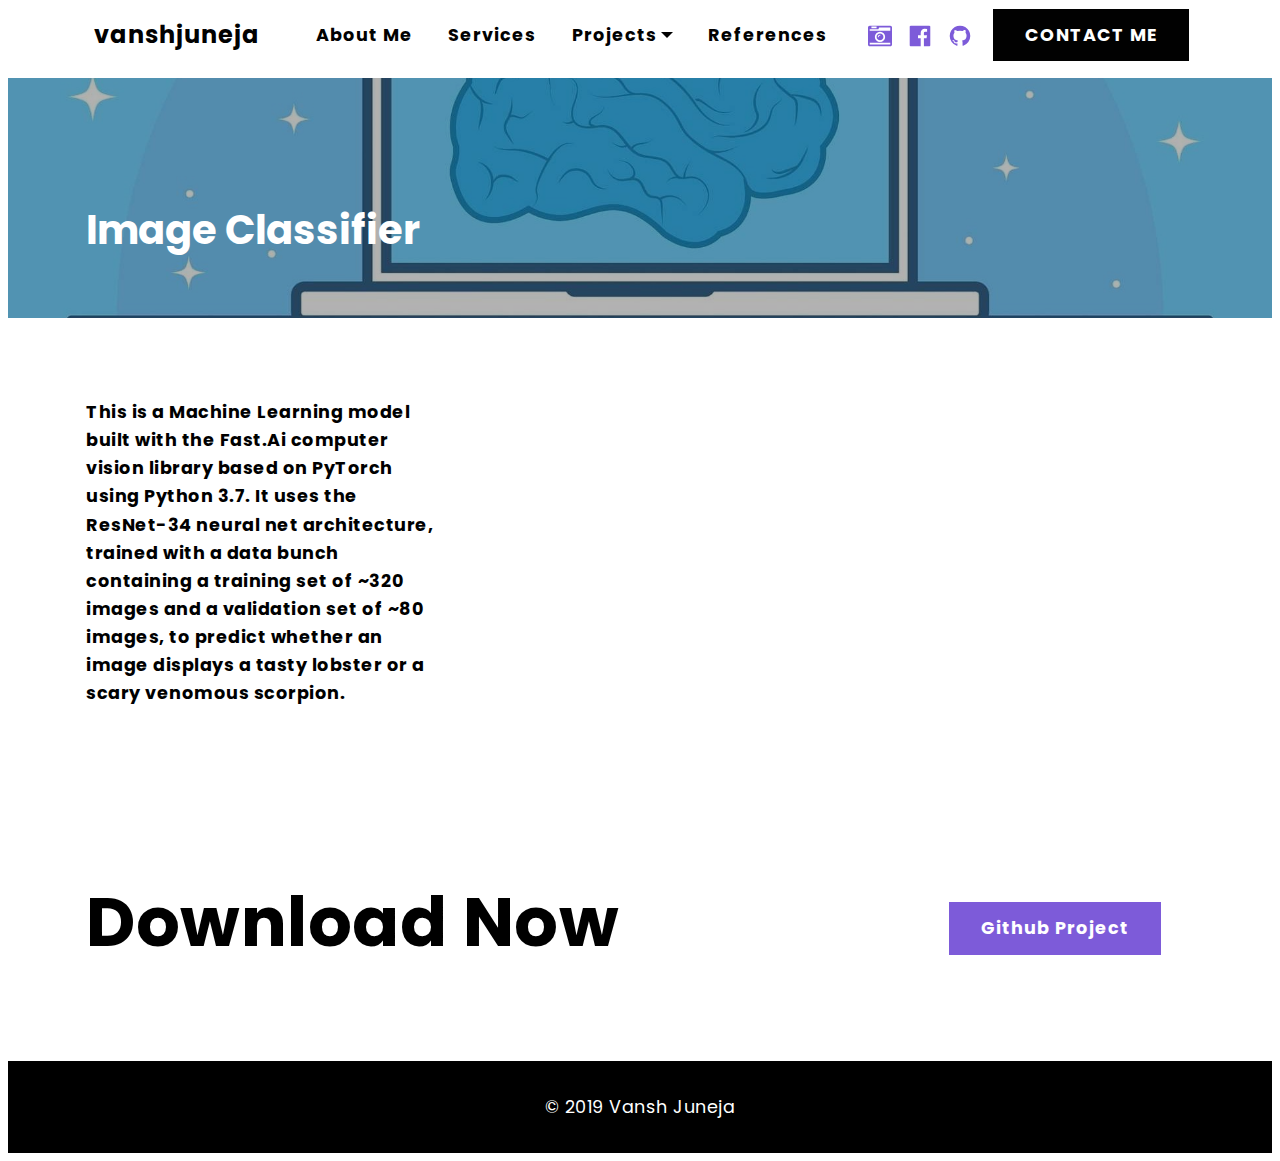
<file: page5.html>
<!DOCTYPE html>
<html amp>
<head>
  <!-- Site made with 8b Website Builder v0.0.0.0, https://8b.com -->
  <meta charset="UTF-8">
  <meta http-equiv="X-UA-Compatible" content="IE=edge">
  <meta name="generator" content="8b v0.0.0.0, 8b.com">
  <meta name="viewport" content="width=device-width, initial-scale=1, minimum-scale=1">
  <link rel="shortcut icon" href="images/logo.png" type="image/x-icon">
  <meta name="description" content="">
  <title>Image Classifier</title>
  
<link rel="canonical" href="page5.html">
 <style amp-boilerplate>body{-webkit-animation:-amp-start 8s steps(1,end) 0s 1 normal both;-moz-animation:-amp-start 8s steps(1,end) 0s 1 normal both;-ms-animation:-amp-start 8s steps(1,end) 0s 1 normal both;animation:-amp-start 8s steps(1,end) 0s 1 normal both}@-webkit-keyframes -amp-start{from{visibility:hidden}to{visibility:visible}}@-moz-keyframes -amp-start{from{visibility:hidden}to{visibility:visible}}@-ms-keyframes -amp-start{from{visibility:hidden}to{visibility:visible}}@-o-keyframes -amp-start{from{visibility:hidden}to{visibility:visible}}@keyframes -amp-start{from{visibility:hidden}to{visibility:visible}}</style>
<noscript><style amp-boilerplate>body{-webkit-animation:none;-moz-animation:none;-ms-animation:none;animation:none}</style></noscript>
<link href="https://fonts.googleapis.com/css?family=Poppins:300,400,500,600,700" rel="stylesheet">
 
 <style amp-custom> 
div,span,h1,h2,h3,h4,h5,h6,p,blockquote,a,ol,ul,li,figcaption,textarea,input{font: inherit;}*{box-sizing: border-box;outline: none;}*:focus{outline: none;}body{position: relative;font-style: normal;line-height: 1.5;color: #000000;}section{background-color: #ffffff;background-position: 50% 50%;background-repeat: no-repeat;background-size: cover;overflow: hidden;padding: 30px 0;}section,.container,.container-fluid{position: relative;word-wrap: break-word;}h1,h2,h3,h4,h5,h6{margin: 0;padding: 0;}p,li,blockquote{letter-spacing: 0.5px;line-height: 1.7;}ul,ol,blockquote,p{margin-bottom: 0;margin-top: 0;}a{cursor: pointer;}a,a:hover{text-decoration: none;}a.mbr-iconfont:hover{text-decoration: none;}h1,h2,h3,h4,h5,h6,.display-1,.display-2,.display-4,.display-5,.display-7{word-break: break-word;word-wrap: break-word;}b,strong{font-weight: bold;}blockquote{padding: 10px 0 10px 20px;position: relative;border-left: 3px solid;}input:-webkit-autofill,input:-webkit-autofill:hover,input:-webkit-autofill:focus,input:-webkit-autofill:active{transition-delay: 9999s;transition-property: background-color,color;}html,body{height: auto;min-height: 100vh;}.mbr-section-title{margin: 0;padding: 0;font-style: normal;line-height: 1.2;width: 100%;}.mbr-section-subtitle{line-height: 1.3;width: 100%;}.mbr-text{font-style: normal;line-height: 1.6;width: 100%;}.mbr-figure{align-self: center;}.btn{text-align: center;position: relative;margin: .4rem .8rem;font-weight: 700;border-width: 2px;border-style: solid;font-style: normal;white-space: normal;transition: all .2s ease-in-out,box-shadow 2s ease-in-out;display: inline-flex;align-items: center;justify-content: center;word-break: break-word;line-height: 1.5;letter-spacing: 1px;}.btn-form{padding: 1rem 2rem;}.btn-form:hover{cursor: pointer;}.note-popover .btn:after{display: none;}.card-title{margin: 0;}.card-img{border-radius: 0;width: auto;flex-shrink: 0;}.card-img img{width: 100%;}.card{position: relative;background-color: transparent;border: none;border-radius: 0;width: 100%;padding-left: 1rem;padding-right: 1rem;}@media (max-width: 767px){.card:not(.last-child){padding-bottom: 2rem;}} .card .card-wrapper{height: 100%;}@media (max-width: 767px){.card .card-wrapper{flex-direction: column;}} .card img{height: 100%;object-fit: cover;object-position: center;}@media (min-width: 992px){.lg-pb{padding-bottom: 3rem;}}@media (max-width: 991px){.md-pb{padding-bottom: 2rem;}}.card-inner,.items-list{display: flex;flex-direction: column;}.items-list{list-style-type: none;padding: 0;}.items-list .list-item{padding: 1rem 2rem;}.card-head{padding: 1.5rem 2rem;}.card-price-wrap{padding: 1rem 2rem;display: flex;flex-direction: column;}.card-button{padding: 1rem;margin: 0;}.gallery-img-wrap{position: relative;height: 100%;}.gallery-img-wrap:hover{cursor: pointer;}.gallery-img-wrap:hover .icon-wrap,.gallery-img-wrap:hover .caption-on-hover{opacity: 1;}.gallery-img-wrap:hover:after{opacity: .5;}.gallery-img-wrap amp-img{height: 100%;}.gallery-img-wrap:after{content: "";position: absolute;top: 0;bottom: 0;left: 0;right: 0;background: #000;opacity: 0;transition: opacity .3s;pointer-events: none;}.gallery-img-wrap .icon-wrap,.gallery-img-wrap .img-caption{position: absolute;z-index: 3;pointer-events: none;}.gallery-img-wrap .icon-wrap,.gallery-img-wrap .caption-on-hover{opacity: 0;transition: opacity .3s;}.gallery-img-wrap .icon-wrap{left: 50%;top: 50%;transform: translate(-50%,-50%);background-color: #fff;padding: .5rem;border-radius: 50%;}.gallery-img-wrap .img-caption{left: 0;right: 0;}.gallery-img-wrap .img-caption.caption-top{top: 0;}.gallery-img-wrap .img-caption.caption-bottom{bottom: 0;}.gallery-img-wrap .img-caption:after{content: "";position: absolute;top: 0;left: 0;right: 0;height: 100%;transition: opacity .3s;z-index: -1;pointer-events: none;}@media (max-width: 767px){.gallery-img-wrap:after,.gallery-img-wrap:hover:after,.gallery-img-wrap .icon-wrap{display: none;}.gallery-img-wrap .caption-on-hover{opacity: 1;}}.is-builder .gallery-img-wrap .icon-wrap{pointer-events: all;}.is-builder .gallery-img-wrap .img-caption > *{pointer-events: all;}.icons-list a{margin-right: 1rem;}.icons-list a:last-child{margin-right: 0;}.counter-container{position: relative;}.counter-container ol li{margin-bottom: 2rem;}.counter-container.stylizedCounters ol{counter-reset: section;}.counter-container.stylizedCounters ol li{z-index: 3;list-style: none;}.counter-container.stylizedCounters ol li:before{z-index: 2;position: absolute;left: 0px;counter-increment: section;content: counters(section,".") " ";text-align: center;margin: 0 10px;line-height: 37px;width: 40px;height: 40px;transition: all .2s;color: #232323;font-size: 25px;border-radius: 50%;font-weight: bold;}.timeline-wrap{position: relative;}.timeline-wrap .iconBackground{position: absolute;left: 50%;width: 20px;height: 20px;line-height: 30px;text-align: center;border-radius: 50%;font-size: 30px;display: inline-block;background-color: #232323;top: 20px;margin-left: -10px;}@media (max-width: 768px){.timeline-wrap .iconBackground{left: 0;}}.separline{position: relative;}@media (max-width: 768px){.separline:not(.last-child){padding-bottom: 2rem;}} .separline:before{position: absolute;content: "";width: 2px;background-color: #232323;left: calc(50% - 1px);height: calc(100% - 20px);top: 40px;}@media (max-width: 768px){.separline:before{left: 0;}}amp-image-lightbox a.control{position: absolute;width: 32px;height: 32px;right: 48px;top: 32px;z-index: 1000;}amp-image-lightbox a.control .close{position: relative;}amp-image-lightbox a.control .close:before,amp-image-lightbox a.control .close:after{position: absolute;left: 15px;content: ' ';height: 33px;width: 2px;background-color: #fff;}amp-image-lightbox a.control .close:before{transform: rotate(45deg);}amp-image-lightbox a.control .close:after{transform: rotate(-45deg);}.iconbox.iconfont-wrapper{cursor: pointer;}.iconbox.iconfont-wrapper svg{pointer-events: none;}.lightbox{background: rgba(0,0,0,0.8);width: 100%;height: 100%;position: absolute;display: flex;flex-direction: column;-webkit-align-items: center;align-items: center;-webkit-justify-content: center;justify-content: center;}.lightbox .video-block{width: 100%;}.hidden{visibility: hidden;}.super-hide{display: none;}.inactive{-webkit-user-select: none;-moz-user-select: none;-ms-user-select: none;user-select: none;pointer-events: none;-webkit-user-drag: none;user-drag: none;}.popover-content ul.show{min-height: 155px;}.mbr-white{color: #ffffff;}.mbr-black{color: #000000;}.align-left{text-align: left;}.align-left .list-item{justify-content: flex-start;}.align-center{text-align: center;}.align-center .list-item{justify-content: center;}.align-right{text-align: right;}.align-right .list-item{justify-content: flex-end;}@media (max-width: 767px){.align-left,.align-center,.align-right{text-align: center;}.align-left .list-item,.align-center .list-item,.align-right .list-item{justify-content: center;}}.mbr-light{font-weight: 300;}.mbr-regular{font-weight: 400;}.mbr-semibold{font-weight: 500;}.mbr-bold{font-weight: 700;}.mbr-section-btn{margin-left: -.8rem;margin-right: -.8rem;font-size: 0;}nav .mbr-section-btn{margin-left: 0rem;margin-right: 0rem;}.btn .mbr-iconfont,.btn.btn-sm .mbr-iconfont{cursor: pointer;margin-right: 0.5rem;}.btn.btn-md .mbr-iconfont,.btn.btn-md .mbr-iconfont{margin-right: 0.8rem;}[type="submit"]{-webkit-appearance: none;}.mbr-fullscreen .mbr-overlay{min-height: 100vh;}.mbr-fullscreen{display: flex;display: -webkit-flex;display: -moz-flex;display: -ms-flex;display: -o-flex;align-items: center;-webkit-align-items: center;min-height: 100vh;padding-top: 3rem;padding-bottom: 3rem;}.mbr-overlay{bottom: 0;left: 0;position: absolute;right: 0;top: 0;z-index: 0;}.mbr-parallax-bg{bottom: 0;left: 0;opacity: .5;position: absolute;right: 0;top: 0;z-index: 0;background-position: 50% 50%;background-repeat: no-repeat;background-size: cover;}section.menu{min-height: 70px;}.menu-container{display: flex;justify-content: space-between;align-items: center;min-height: 70px;}@media (max-width: 991px){.menu-container{max-width: 100%;padding: 0 2rem;}} @media (max-width: 767px){.menu-container{padding: 0 1rem;}}.navbar{z-index: 100;width: 100%;}.navbar-fixed-top{position: fixed;top: 0;}.navbar-brand{display: flex;align-items: center;word-break: break-word;z-index: 1;}.navbar-logo{margin-right: .8rem;}@media (max-width: 767px){.navbar-logo amp-img{max-height: 55px;max-width: 55px;}}.navbar-caption-wrap{display: flex;}.navbar .navbar-collapse{display: flex;flex-basis: auto;align-items: center;justify-content: flex-end;}@media (max-width: 991px){.navbar .navbar-collapse{display: none;position: absolute;top: 0;right: 0;min-height: 100vh;padding: 70px 2rem 1rem;z-index: 1;}}@media (max-width: 991px){.navbar.opened .navbar-collapse.show,.navbar.opened .navbar-collapse.collapsing{display: block;}.is-builder .navbar-collapse{position: fixed;}}.navbar-nav{list-style-type: none;display: flex;flex-wrap: wrap;padding-left: 0;min-width: 10rem;}@media (max-width: 991px){.navbar-nav{flex-direction: column;}} .navbar-nav .mbr-iconfont{margin-right: .2rem;}.nav-item{word-break: break-all;}.nav-link{display: flex;align-items: center;justify-content: center;}.nav-link,.navbar-caption{transition: all 0.2s;letter-spacing: 1px;}.nav-dropdown .dropdown-menu{min-width: 10rem;padding-bottom: 1.25rem;padding-top: 1.25rem;position: absolute;left: 0;}.nav-dropdown .dropdown-menu .dropdown-item{line-height: 2;display: flex;justify-content: center;align-items: center;padding: .25rem 1.5rem;white-space: nowrap;}.nav-dropdown .dropdown-menu .dropdown{position: relative;}.dropdown-menu .dropdown:hover > .dropdown-menu{opacity: 1;pointer-events: all;}.nav-dropdown .dropdown-submenu{top: 0;left: 100%;margin: 0;}.nav-item.dropdown{position: relative;}.nav-item.dropdown .dropdown-menu{opacity: 0;pointer-events: none;}.nav-item.dropdown:hover > .dropdown-menu{opacity: 1;pointer-events: all;}.link.dropdown-toggle:after{content: '';margin-left: .25rem;border-top: 0.35em solid;border-right: 0.35em solid transparent;border-left: 0.35em solid transparent;border-bottom: 0;}.navbar .dropdown.open > .dropdown-menu{display: block;}@media (max-width: 991px){.is-builder .nav-dropdown .dropdown-menu{position: relative;}.nav-dropdown .dropdown-submenu{left: 0;}.dropdown-item{padding: .25rem 1.5rem;margin: 0;justify-content: center;}.dropdown-item:after{right: auto;}.navbar.opened .dropdown-menu{top: 0;}.dropdown-toggle[data-toggle="dropdown-submenu"]:after{content: '';margin-left: .25rem;border-top: .35em solid;border-right: .35em solid transparent;border-left: .35em solid transparent;border-bottom: 0;top: 55%;}}.navbar-buttons{display: flex;flex-wrap: wrap;align-items: center;justify-content: center;}@media (max-width: 991px){.navbar-buttons{flex-direction: column;}}.menu-social-list{display: flex;align-items: center;justify-content: center;flex-wrap: wrap;}.menu-social-list a{margin: 0 .5rem;}button.navbar-toggler{position: absolute;right: 20px;top: 25px;width: 31px;height: 20px;cursor: pointer;transition: all .2s;align-self: center;}.hamburger span{position: absolute;right: 0;width: 30px;height: 2px;border-right: 5px;}.hamburger span:nth-child(1){top: 0;transition: all .2s;}.hamburger span:nth-child(2){top: 8px;transition: all .15s;}.hamburger span:nth-child(3){top: 8px;transition: all .15s;}.hamburger span:nth-child(4){top: 16px;transition: all .2s;}nav.opened .navbar-toggler:not(.hide) .hamburger span:nth-child(1){top: 8px;width: 0;opacity: 0;right: 50%;transition: all .2s;}nav.opened .navbar-toggler:not(.hide) .hamburger span:nth-child(2){-webkit-transform: rotate(45deg);transform: rotate(45deg);transition: all .25s;}nav.opened .navbar-toggler:not(.hide) .hamburger span:nth-child(3){-webkit-transform: rotate(-45deg);transform: rotate(-45deg);transition: all .25s;}nav.opened .navbar-toggler:not(.hide) .hamburger span:nth-child(4){top: 8px;width: 0;opacity: 0;right: 50%;transition: all .2s;}.ampstart-btn.hamburger{position: absolute;top: 25px;right: 15px;margin-left: auto;width: 30px;height: 20px;background: none;border: none;cursor: pointer;z-index: 1000;}@media (min-width: 992px){.ampstart-btn,amp-sidebar{display: none;}.dropdown-menu .dropdown-toggle:after{content: '';border-bottom: 0.35em solid transparent;border-left: 0.35em solid;border-right: 0;border-top: 0.35em solid transparent;margin-left: 0.3rem;margin-top: -0.3077em;position: absolute;right: 1.1538em;top: 50%;}}.close-sidebar{width: 30px;height: 30px;position: relative;cursor: pointer;background-color: transparent;border: none;}.close-sidebar span{position: absolute;left: 0;width: 30px;height: 2px;border-right: 5px;}.close-sidebar span:nth-child(1){transform: rotate(45deg);}.close-sidebar span:nth-child(2){transform: rotate(-45deg);}.builder-sidebar{position: relative;min-height: 100vh;z-index: 1030;padding: 1rem 2rem;max-width: 20rem;}.builder-sidebar .dropdown:hover > .dropdown-menu{position: relative;text-align: center;}section.sidebar-open:before{content: '';position: fixed;top: 0;bottom: 0;right: 0;left: 0;background-color: rgba(0,0,0,0.2);z-index: 1040;}.map-placeholder{display: none;}.map-placeholder h4{padding-top: 5rem;color: #767676;text-align: center;}.google-map{position: relative;width: 100%;}@media (max-width: 992px){.google-map{padding: 0;margin: 0;}} .google-map [data-state-details]{color: #6b6763;font-family: Montserrat;height: 1.5em;margin-top: -0.75em;padding-left: 1.25rem;padding-right: 1.25rem;position: absolute;text-align: center;top: 50%;width: 100%;}.google-map[data-state]{background: #e9e5dc;}.google-map[data-state="loading"] [data-state-details]{display: none;}div[submit-success]{padding: 1rem;margin-bottom: 1rem;}div[submit-error]{padding: 1rem;margin-bottom: 1rem;}textarea[type="hidden"]{display: none;}amp-img{width: 100%;}amp-img img{max-height: 100%;max-width: 100%;}img.mbr-temp{width: 100%;}.rounded{border-radius: 50%;}.is-builder .nodisplay + img[async],.is-builder .nodisplay + img[decoding="async"],.is-builder amp-img > a + img[async],.is-builder amp-img > a + img[decoding="async"]{display: none;}html:not(.is-builder) amp-img > a{position: absolute;top: 0;bottom: 0;left: 0;right: 0;z-index: 1;}.is-builder .temp-amp-sizer{position: absolute;}.is-builder amp-youtube .temp-amp-sizer,.is-builder amp-vimeo .temp-amp-sizer{position: static;}.is-builder section.horizontal-menu .ampstart-btn{display: none;}.is-builder section.horizontal-menu .dropdown-menu{z-index: auto;opacity: 1;pointer-events: auto;}.is-builder section.horizontal-menu .nav-dropdown .link.dropdown-toggle[aria-expanded="true"]{margin-right: 0;padding: 0.667em 1em;}div.placeholder{z-index: 4;background: rgba(255,255,255,0.5);}div.placeholder svg{position: absolute;top: 50%;left: 50%;transform: translate(-50%,-50%);width: 20%;height: auto;}div.placeholder svg circle.big{animation: big-anim 3s linear infinite;}div.placeholder svg circle.small{animation: small-anim 1.5s linear infinite;}@keyframes big-anim{from{stroke-dashoffset: 900;}to{stroke-dashoffset: 0;}}@keyframes small-anim{from{stroke-dashoffset: 850;}to{stroke-dashoffset: 0;}}.placeholder-loader .amp-active > div{display: none;}.container{padding-right: 1rem;padding-left: 1rem;width: 100%;margin-right: auto;margin-left: auto;}@media (max-width: 767px){.container{max-width: 540px;}} @media (min-width: 768px){.container{max-width: 720px;}} @media (min-width: 992px){.container{max-width: 960px;}} @media (min-width: 1200px){.container{max-width: 1140px;}}.container-fluid{width: 100%;margin-right: auto;margin-left: auto;padding-left: 1rem;padding-right: 1rem;}.media-container-row{display: flex;flex-wrap: wrap;}@media (min-width: 992px){.media-container-row{flex-wrap: nowrap;}}.mbr-flex{display: flex;}.flex-wrap{flex-wrap: wrap;}.mbr-jc-s{justify-content: flex-start;}.mbr-jc-c{justify-content: center;}.mbr-jc-e{justify-content: flex-end;}.mbr-row{display: -webkit-box;display: -webkit-flex;display: -ms-flexbox;display: flex;-webkit-flex-wrap: wrap;-ms-flex-wrap: wrap;flex-wrap: wrap;margin-right: -1rem;margin-left: -1rem;}.mbr-row-reverse{flex-direction: row-reverse;}.mbr-column{flex-direction: column;}@media (max-width: 767px){.mbr-col-sm-12{-ms-flex: 0 0 100%;flex: 0 0 100%;max-width: 100%;padding-right: 1rem;padding-left: 1rem;}}@media (min-width: 768px){.mbr-col-md-3{-ms-flex: 0 0 25%;flex: 0 0 25%;max-width: 25%;padding-right: 1rem;padding-left: 1rem;}.mbr-col-md-4{-ms-flex: 0 0 33.333333%;flex: 0 0 33.333333%;max-width: 33.333333%;padding-right: 1rem;padding-left: 1rem;}.mbr-col-md-5{-ms-flex: 0 0 41.666667%;flex: 0 0 41.666667%;max-width: 41.666667%;padding-right: 1rem;padding-left: 1rem;}.mbr-col-md-6{-ms-flex: 0 0 50%;flex: 0 0 50%;max-width: 50%;padding-right: 1rem;padding-left: 1rem;}.mbr-col-md-7{-ms-flex: 0 0 58.333333%;flex: 0 0 58.333333%;max-width: 58.333333%;padding-right: 1rem;padding-left: 1rem;}.mbr-col-md-8{-ms-flex: 0 0 66.666667%;flex: 0 0 66.666667%;max-width: 66.666667%;padding-left: 1rem;padding-right: 1rem;}.mbr-col-md-10{-ms-flex: 0 0 83.333333%;flex: 0 0 83.333333%;max-width: 83.333333%;padding-left: 1rem;padding-right: 1rem;}.mbr-col-md-12{-ms-flex: 0 0 100%;flex: 0 0 100%;max-width: 100%;padding-right: 1rem;padding-left: 1rem;}}@media (min-width: 992px){.mbr-col-lg-2{-ms-flex: 0 0 16.666667%;flex: 0 0 16.666667%;max-width: 16.666667%;padding-right: 1rem;padding-left: 1rem;}.mbr-col-lg-3{-ms-flex: 0 0 25%;flex: 0 0 25%;max-width: 25%;padding-right: 1rem;padding-left: 1rem;}.mbr-col-lg-4{-ms-flex: 0 0 33.33%;flex: 0 0 33.33%;max-width: 33.33%;padding-right: 1rem;padding-left: 1rem;}.mbr-col-lg-5{-ms-flex: 0 0 41.666%;flex: 0 0 41.666%;max-width: 41.666%;padding-right: 1rem;padding-left: 1rem;}.mbr-col-lg-6{-ms-flex: 0 0 50%;flex: 0 0 50%;max-width: 50%;padding-right: 1rem;padding-left: 1rem;}.mbr-col-lg-7{-ms-flex: 0 0 58.333333%;flex: 0 0 58.333333%;max-width: 58.333333%;padding-right: 1rem;padding-left: 1rem;}.mbr-col-lg-8{-ms-flex: 0 0 66.666667%;flex: 0 0 66.666667%;max-width: 66.666667%;padding-left: 1rem;padding-right: 1rem;}.mbr-col-lg-9{-ms-flex: 0 0 75%;flex: 0 0 75%;max-width: 75%;padding-left: 1rem;padding-right: 1rem;}.mbr-col-lg-10{-ms-flex: 0 0 83.3333%;flex: 0 0 83.3333%;max-width: 83.3333%;padding-right: 1rem;padding-left: 1rem;}.mbr-col-lg-12{-ms-flex: 0 0 100%;flex: 0 0 100%;max-width: 100%;padding-right: 1rem;padding-left: 1rem;}}@media (min-width: 1200px){.mbr-col-xl-7{-ms-flex: 0 0 58.333333%;flex: 0 0 58.333333%;max-width: 58.333333%;padding-right: 1rem;padding-left: 1rem;}.mbr-col-xl-4{-ms-flex: 0 0 33.333333%;flex: 0 0 33.333333%;max-width: 33.333333%;padding-right: 1rem;padding-left: 1rem;}.mbr-col-xl-8{-ms-flex: 0 0 66.666667%;flex: 0 0 66.666667%;max-width: 66.666667%;padding-left: 1rem;padding-right: 1rem;}.mbr-col-xl-5{-ms-flex: 0 0 41.666667%;flex: 0 0 41.666667%;max-width: 41.666667%;}}.mbr-pt-1{padding-top: .5rem;}.mbr-pt-2{padding-top: 1rem;}.mbr-pt-3{padding-top: 1.5rem;}.mbr-pt-4{padding-top: 2rem;}.mbr-pt-5{padding-top: 3rem;}.mbr-pb-1{padding-bottom: .5rem;}.mbr-pb-2{padding-bottom: 1rem;}.mbr-pb-3{padding-bottom: 1.5rem;}.mbr-pb-4{padding-bottom: 2rem;}.mbr-pb-5{padding-bottom: 3rem;}.mbr-px-1{padding-left: .5rem;padding-right: .5rem;}.mbr-px-2{padding-left: 1rem;padding-right: 1rem;}.mbr-px-3{padding-left: 1.5rem;padding-right: 1.5rem;}.mbr-px-4{padding-left: 2rem;padding-right: 2rem;}@media (max-width: 991px){.mbr-px-4{padding-left: 1rem;padding-right: 1rem;}}.mbr-px-5{padding-left: 3rem;padding-right: 3rem;}@media (max-width: 991px){.mbr-px-5{padding-left: 1rem;padding-right: 1rem;}}.mbr-m-sub-1{margin-left: -1rem;margin-right: -1rem;}@media (max-width: 768px){.mbr-m-sub-1{margin-left: 0;margin-right: 0;}}.mbr-py-1{padding-top: .5rem;padding-bottom: .5rem;}.mbr-py-2{padding-top: 1rem;padding-bottom: 1rem;}@media (max-width: 767px){.mbr-py-2{padding-top: 0rem;padding-bottom: 0rem;}}.mbr-py-3{padding-top: 1.5rem;padding-bottom: 1.5rem;}@media (max-width: 991px){.mbr-py-3{padding-top: 1rem;padding-bottom: 1rem;}}.mbr-py-4{padding-top: 2rem;padding-bottom: 2rem;}@media (max-width: 991px){.mbr-py-4{padding-top: 1rem;padding-bottom: 1rem;}}.mbr-py-5{padding-top: 3rem;padding-bottom: 3rem;}@media (max-width: 991px){.mbr-py-5{padding-top: 1rem;padding-bottom: 1rem;}}.mbr-p-1{padding: .5rem;}.mbr-p-2{padding: 1rem;}.mbr-p-3{padding: 1.5rem;}@media (max-width: 991px){.mbr-p-3{padding: 1rem;}}.mbr-p-4{padding: 2rem;}@media (max-width: 991px){.mbr-p-4{padding: 1rem;}}.mbr-p-5{padding: 3rem;}@media (max-width: 991px){.mbr-p-5{padding: 1rem;}}.mbr-ml-auto{margin-left: auto;}.mbr-mr-auto{margin-right: auto;}.mbr-m-auto{margin: auto;}.form-block{z-index: 1;background-color: transparent;padding: 3rem;position: relative;overflow: visible;}.form-block .mbr-overlay{z-index: -1;}@media (max-width: 992px){.form-block{padding: 1rem;}} .form-block input,.form-block textarea{border-radius: 0;background-color: #ffffff;margin: 0;transition: 0.4s;width: 100%;border: 1px solid #e0e0e0;padding: 11px 1rem;}form .fieldset{display: flex;justify-content: center;flex-wrap: wrap;align-items: center;}.field{flex-basis: auto;flex-grow: 1;flex-shrink: 1;padding: 0.5rem;}@media (max-width: 768px){.field{flex-basis: 100%;}}textarea{width: 100%;margin-right: 0;}.text-field{flex-basis: 100%;flex-grow: 1rem;flex-shrink: 1;padding: 0.5rem;}amp-img,img{height: 100%;width: 100%;}amp-sidebar{background: transparent;}.is-builder .menu{overflow: visible;}.is-builder .preview button{opacity: 0.5;position: relative;pointer-events: none;}.is-builder .preview button:before{display: block;position: absolute;content: '';background-color: #efefef;left: 0;right: 0;top: 0;bottom: 0;z-index: 2;}.hidden-slide{display: none;}.visible-slide{display: flex;}.dots-wrapper .dots{margin: 4px 8px;}.dots-wrapper .dots span{cursor: pointer;border-radius: 12px;display: block;height: 24px;width: 24px;transition: 0.4s;border: 10px solid #cccccc;}.dots-wrapper .dots span:hover{opacity: 1;}.dots-wrapper .dots span.current{outline: none;width: 40px;opacity: 1;}.amp-carousel-button{outline: none;border-radius: 50%;border: 10px transparent solid;transform: scale(1.5) translateY(-50%);height: 45px;width: 45px;transition: 0.4s;cursor: pointer;}.amp-carousel-button:hover{opacity: 1;}.amp-carousel-button-next{background-position: 75% 50%;}.amp-carousel-button-prev{background-position: 25% 50%;}button.btn-img{cursor: pointer;}.iconfont-wrapper{display: inline-block;width: 1.5rem;height: 1.5rem;}.amp-iconfont{vertical-align: middle;width: 1.5rem;height: 100%;font-size: 1.5rem;}#freeversion-wrapper{position: relative;z-index: 1000;}@media (max-width: 767px){#freeversion-wrapper{position: sticky;bottom: 0;}}#freeversion{text-align: center;display: flex;background-color: #fff;border-top: 2px solid #efefef;border-left: 1px solid #efefef;bottom: 0;right: 0;justify-content: center;padding: 1rem;}@media (min-width: 768px){#freeversion{position: fixed;}} #freeversion > *{display: flex;align-self: center;}@media (max-width: 767px){#freeversion{width: 100%;}} #freeversion .freeversion{color: #000;}@media (min-width: 768px){#freeversion .freeversion{max-width: 160px;}} #freeversion .btn-wrap .btn{padding: 5px;white-space: nowrap;}@media (max-width: 992px){#freeversion .btn-wrap .btn{margin: 0;white-space: normal;}} @media (max-width: 992px){#freeversion > *,#freeversion .btn-wrap .btn{padding: 5px;}}
body{font-family: Didact Gothic;}blockquote{border-color: #7d5bd9;}div[submit-success]{background: #f6f6f6;}div[submit-error]{background: #b2ccd2;}.display-1{font-family: 'Poppins',sans-serif;font-size: 4.3rem;line-height: 1.2;}.display-2{font-family: 'Poppins',sans-serif;font-size: 2.5rem;line-height: 1.2;}.display-4{font-family: 'Poppins',sans-serif;font-size: 1rem;line-height: 1.4;}.display-5{font-family: 'Poppins',sans-serif;font-size: 1.5rem;line-height: 1.2;}.display-7{font-family: 'Poppins',sans-serif;font-size: 1.1rem;line-height: 1.6;}.form-block input,.form-block textarea{font-family: 'Poppins',sans-serif;font-size: 1.1rem;line-height: 1;}@media (max-width: 768px){.display-1{font-size: 3.44rem;font-size: calc( 2.155rem + (4.3 - 2.155) * ((100vw - 20rem) / (48 - 20)));line-height: calc( 1.4 * (2.155rem + (4.3 - 2.155) * ((100vw - 20rem) / (48 - 20))));}.display-2{font-size: 2rem;font-size: calc( 1.525rem + (2.5 - 1.525) * ((100vw - 20rem) / (48 - 20)));line-height: calc( 1.4 * (1.525rem + (2.5 - 1.525) * ((100vw - 20rem) / (48 - 20))));}.display-4{font-size: 0.8rem;font-size: calc( 1rem + (1 - 1) * ((100vw - 20rem) / (48 - 20)));line-height: calc( 1.4 * (1rem + (1 - 1) * ((100vw - 20rem) / (48 - 20))));}.display-5{font-size: 1.2rem;font-size: calc( 1.175rem + (1.5 - 1.175) * ((100vw - 20rem) / (48 - 20)));line-height: calc( 1.4 * (1.175rem + (1.5 - 1.175) * ((100vw - 20rem) / (48 - 20))));}.display-7{font-size: 0.88rem;font-size: calc( 1.0350000000000001rem + (1.1 - 1.0350000000000001) * ((100vw - 20rem) / (48 - 20)));line-height: calc( 1.4 * (1.0350000000000001rem + (1.1 - 1.0350000000000001) * ((100vw - 20rem) / (48 - 20))));}}.display-1 .mbr-iconfont-btn{font-size: 4.3rem;width: 4.3rem;}.display-2 .mbr-iconfont-btn{font-size: 2.5rem;width: 2.5rem;}.display-4 .mbr-iconfont-btn{font-size: 1rem;width: 1rem;}.display-5 .mbr-iconfont-btn{font-size: 1.5rem;width: 1.5rem;}.display-7 .mbr-iconfont-btn{font-size: 1.1rem;width: 1.1rem;}.btn{padding: 10px 30px;border-radius: 0px;}.btn-sm{padding: 10px 30px;border-radius: 0px;}.btn-md{padding: 10px 30px;border-radius: 0px;}.btn-lg{padding: 10px 30px;border-radius: 0;}.bg-primary{background-color: #7d5bd9;}.bg-success{background-color: #f6f6f6;}.bg-info{background-color: #e96188;}.bg-warning{background-color: #fac769;}.bg-danger{background-color: #b2ccd2;}.btn-secondary{position: relative;z-index: 1;}.btn-secondary:after{z-index: -1;content: '';position: absolute;top: 0;left: 0;right: 0;bottom: 0;height: 100%;transition: 0.2s;width: 0;}.btn-secondary,.btn-secondary:active,.btn-secondary.active{background-color: #222222;border-color: #222222;color: #ffffff;}.btn-secondary:hover,.btn-secondary:focus,.btn-secondary.focus{background-color: #222222;border-color: #222222;color: #222222;}.btn-secondary:hover:after{width: 100%;background-color: #fff;}.btn-secondary.disabled,.btn-secondary:disabled{color: #ffffff;background-color: #222222;border-color: #222222;}.btn-info{position: relative;z-index: 1;}.btn-info:after{z-index: -1;content: '';position: absolute;top: 0;left: 0;right: 0;bottom: 0;height: 100%;transition: 0.2s;width: 0;}.btn-info,.btn-info:active,.btn-info.active{background-color: #e96188;border-color: #e96188;color: #ffffff;}.btn-info:hover,.btn-info:focus,.btn-info.focus{background-color: #e96188;border-color: #e96188;color: #e96188;}.btn-info:hover:after{width: 100%;background-color: #fff;}.btn-info.disabled,.btn-info:disabled{color: #ffffff;background-color: #e96188;border-color: #e96188;}.btn-success{position: relative;z-index: 1;}.btn-success:after{z-index: -1;content: '';position: absolute;top: 0;left: 0;right: 0;bottom: 0;height: 100%;transition: 0.2s;width: 0;}.btn-success,.btn-success:active,.btn-success.active{background-color: #f6f6f6;border-color: #f6f6f6;color: #777777;}.btn-success:hover,.btn-success:focus,.btn-success.focus{background-color: #f6f6f6;border-color: #f6f6f6;color: #f6f6f6;}.btn-success:hover:after{width: 100%;background-color: #fff;}.btn-success.disabled,.btn-success:disabled{color: #777777;background-color: #f6f6f6;border-color: #f6f6f6;}.btn-warning{position: relative;z-index: 1;}.btn-warning:after{z-index: -1;content: '';position: absolute;top: 0;left: 0;right: 0;bottom: 0;height: 100%;transition: 0.2s;width: 0;}.btn-warning,.btn-warning:active,.btn-warning.active{background-color: #fac769;border-color: #fac769;color: #614003;}.btn-warning:hover,.btn-warning:focus,.btn-warning.focus{background-color: #fac769;border-color: #fac769;color: #fac769;}.btn-warning:hover:after{width: 100%;background-color: #fff;}.btn-warning.disabled,.btn-warning:disabled{color: #614003;background-color: #fac769;border-color: #fac769;}.btn-danger{position: relative;z-index: 1;}.btn-danger:after{z-index: -1;content: '';position: absolute;top: 0;left: 0;right: 0;bottom: 0;height: 100%;transition: 0.2s;width: 0;}.btn-danger,.btn-danger:active,.btn-danger.active{background-color: #b2ccd2;border-color: #b2ccd2;color: #ffffff;}.btn-danger:hover,.btn-danger:focus,.btn-danger.focus{background-color: #b2ccd2;border-color: #b2ccd2;color: #b2ccd2;}.btn-danger:hover:after{width: 100%;background-color: #fff;}.btn-danger.disabled,.btn-danger:disabled{color: #ffffff;background-color: #b2ccd2;border-color: #b2ccd2;}.btn-primary{position: relative;z-index: 1;}.btn-primary:after{z-index: -1;content: '';position: absolute;top: 0;left: 0;right: 0;bottom: 0;height: 100%;transition: 0.2s;width: 0;}.btn-primary,.btn-primary:active,.btn-primary.active{background-color: #7d5bd9;border-color: #7d5bd9;color: #ffffff;}.btn-primary:hover,.btn-primary:focus,.btn-primary.focus{background-color: #7d5bd9;border-color: #7d5bd9;color: #7d5bd9;}.btn-primary:hover:after{width: 100%;background-color: #fff;}.btn-primary.disabled,.btn-primary:disabled{color: #ffffff;background-color: #7d5bd9;border-color: #7d5bd9;}.btn-black{position: relative;z-index: 1;}.btn-black:after{z-index: -1;content: '';position: absolute;top: 0;left: 0;right: 0;bottom: 0;height: 100%;transition: 0.2s;width: 0;}.btn-black,.btn-black:active,.btn-black.active{background-color: #010101;border-color: #010101;color: #ffffff;}.btn-black:hover,.btn-black:focus,.btn-black.focus{background-color: #010101;border-color: #010101;color: #010101;}.btn-black:hover:after{width: 100%;background-color: #fff;}.btn-black.disabled,.btn-black:disabled{color: #ffffff;background-color: #010101;border-color: #010101;}.btn-white{position: relative;z-index: 1;}.btn-white:after{z-index: -1;content: '';position: absolute;top: 0;left: 0;right: 0;bottom: 0;height: 100%;transition: 0.2s;width: 0;}.btn-white,.btn-white:active,.btn-white.active{background-color: #fcfcfc;border-color: #fcfcfc;color: #7d7d7d;}.btn-white:hover,.btn-white:focus,.btn-white.focus{background-color: #fcfcfc;border-color: #fcfcfc;color: #fcfcfc;}.btn-white:hover:after{width: 100%;background-color: #fff;}.btn-white.disabled,.btn-white:disabled{color: #7d7d7d;background-color: #fcfcfc;border-color: #fcfcfc;}.btn-primary-outline{position: relative;z-index: 1;}.btn-primary-outline:after{z-index: -1;content: '';position: absolute;top: 0;left: 0;right: 0;bottom: 0;height: 100%;transition: 0.2s;width: 0;}.btn-primary-outline,.btn-primary-outline:active,.btn-primary-outline.active{background: none;border-color: #7d5bd9;color: #7d5bd9;}.btn-primary-outline:hover,.btn-primary-outline:focus,.btn-primary-outline.focus{color: #ffffff;background-color: transparent;border-color: #7d5bd9;}.btn-primary-outline:hover:after{width: 100%;background-color: #7d5bd9;color: #fff;}.btn-primary-outline.disabled,.btn-primary-outline:disabled{color: #ffffff;background-color: #7d5bd9;border-color: #7d5bd9;}.btn-secondary-outline{position: relative;z-index: 1;}.btn-secondary-outline:after{z-index: -1;content: '';position: absolute;top: 0;left: 0;right: 0;bottom: 0;height: 100%;transition: 0.2s;width: 0;}.btn-secondary-outline,.btn-secondary-outline:active,.btn-secondary-outline.active{background: none;border-color: #222222;color: #222222;}.btn-secondary-outline:hover,.btn-secondary-outline:focus,.btn-secondary-outline.focus{color: #ffffff;background-color: transparent;border-color: #222222;}.btn-secondary-outline:hover:after{width: 100%;background-color: #222222;color: #fff;}.btn-secondary-outline.disabled,.btn-secondary-outline:disabled{color: #ffffff;background-color: #222222;border-color: #222222;}.btn-info-outline{position: relative;z-index: 1;}.btn-info-outline:after{z-index: -1;content: '';position: absolute;top: 0;left: 0;right: 0;bottom: 0;height: 100%;transition: 0.2s;width: 0;}.btn-info-outline,.btn-info-outline:active,.btn-info-outline.active{background: none;border-color: #e96188;color: #e96188;}.btn-info-outline:hover,.btn-info-outline:focus,.btn-info-outline.focus{color: #ffffff;background-color: transparent;border-color: #e96188;}.btn-info-outline:hover:after{width: 100%;background-color: #e96188;color: #fff;}.btn-info-outline.disabled,.btn-info-outline:disabled{color: #ffffff;background-color: #e96188;border-color: #e96188;}.btn-success-outline{position: relative;z-index: 1;}.btn-success-outline:after{z-index: -1;content: '';position: absolute;top: 0;left: 0;right: 0;bottom: 0;height: 100%;transition: 0.2s;width: 0;}.btn-success-outline,.btn-success-outline:active,.btn-success-outline.active{background: none;border-color: #f6f6f6;color: #f6f6f6;}.btn-success-outline:hover,.btn-success-outline:focus,.btn-success-outline.focus{color: #777777;background-color: transparent;border-color: #f6f6f6;}.btn-success-outline:hover:after{width: 100%;background-color: #f6f6f6;color: #fff;}.btn-success-outline.disabled,.btn-success-outline:disabled{color: #777777;background-color: #f6f6f6;border-color: #f6f6f6;}.btn-warning-outline{position: relative;z-index: 1;}.btn-warning-outline:after{z-index: -1;content: '';position: absolute;top: 0;left: 0;right: 0;bottom: 0;height: 100%;transition: 0.2s;width: 0;}.btn-warning-outline,.btn-warning-outline:active,.btn-warning-outline.active{background: none;border-color: #fac769;color: #fac769;}.btn-warning-outline:hover,.btn-warning-outline:focus,.btn-warning-outline.focus{color: #614003;background-color: transparent;border-color: #fac769;}.btn-warning-outline:hover:after{width: 100%;background-color: #fac769;color: #fff;}.btn-warning-outline.disabled,.btn-warning-outline:disabled{color: #614003;background-color: #fac769;border-color: #fac769;}.btn-danger-outline{position: relative;z-index: 1;}.btn-danger-outline:after{z-index: -1;content: '';position: absolute;top: 0;left: 0;right: 0;bottom: 0;height: 100%;transition: 0.2s;width: 0;}.btn-danger-outline,.btn-danger-outline:active,.btn-danger-outline.active{background: none;border-color: #b2ccd2;color: #b2ccd2;}.btn-danger-outline:hover,.btn-danger-outline:focus,.btn-danger-outline.focus{color: #ffffff;background-color: transparent;border-color: #b2ccd2;}.btn-danger-outline:hover:after{width: 100%;background-color: #b2ccd2;color: #fff;}.btn-danger-outline.disabled,.btn-danger-outline:disabled{color: #ffffff;background-color: #b2ccd2;border-color: #b2ccd2;}.btn-black-outline{position: relative;z-index: 1;}.btn-black-outline:after{z-index: -1;content: '';position: absolute;top: 0;left: 0;right: 0;bottom: 0;height: 100%;transition: 0.2s;width: 0;}.btn-black-outline,.btn-black-outline:active,.btn-black-outline.active{background: none;border-color: #010101;color: #010101;}.btn-black-outline:hover,.btn-black-outline:focus,.btn-black-outline.focus{color: #ffffff;background-color: transparent;border-color: #010101;}.btn-black-outline:hover:after{width: 100%;background-color: #010101;color: #fff;}.btn-black-outline.disabled,.btn-black-outline:disabled{color: #ffffff;background-color: #010101;border-color: #010101;}.btn-white-outline{position: relative;z-index: 1;}.btn-white-outline:after{z-index: -1;content: '';position: absolute;top: 0;left: 0;right: 0;bottom: 0;height: 100%;transition: 0.2s;width: 0;}.btn-white-outline,.btn-white-outline:active,.btn-white-outline.active{background: none;border-color: #fcfcfc;color: #fcfcfc;}.btn-white-outline:hover,.btn-white-outline:focus,.btn-white-outline.focus{color: #7d7d7d;background-color: transparent;border-color: #fcfcfc;}.btn-white-outline:hover:after{width: 100%;background-color: #fcfcfc;color: #fff;}.btn-white-outline.disabled,.btn-white-outline:disabled{color: #7d7d7d;background-color: #fcfcfc;border-color: #fcfcfc;}.text-primary{color: #7d5bd9;}.text-secondary{color: #222222;}.text-success{color: #f6f6f6;}.text-info{color: #e96188;}.text-warning{color: #fac769;}.text-danger{color: #b2ccd2;}.text-white{color: #fcfcfc;}.text-black{color: #010101;}a[class*="text-"],.amp-iconfont{transition: 0.2s ease-in-out;}.amp-iconfont{color: #7d5bd9;}a.text-primary:hover,a.text-primary:focus{color: #371d7e;}a.text-secondary:hover,a.text-secondary:focus{color: #000000;}a.text-success:hover,a.text-success:focus{color: #aaaaaa;}a.text-info:hover,a.text-info:focus{color: #9b163c;}a.text-warning:hover,a.text-warning:focus{color: #c38107;}a.text-danger:hover,a.text-danger:focus{color: #578994;}a.text-white:hover,a.text-white:focus{color: #e6e6e6;}a.text-black:hover,a.text-black:focus{color: #cccccc;}.alert-success{background-color: #f6f6f6;}.alert-info{background-color: #e96188;}.alert-warning{background-color: #fac769;}.alert-danger{background-color: #b2ccd2;}.mbr-plan-header.bg-primary .mbr-plan-subtitle,.mbr-plan-header.bg-primary .mbr-plan-price-desc{color: #ffffff;}.mbr-plan-header.bg-success .mbr-plan-subtitle,.mbr-plan-header.bg-success .mbr-plan-price-desc{color: #ffffff;}.mbr-plan-header.bg-info .mbr-plan-subtitle,.mbr-plan-header.bg-info .mbr-plan-price-desc{color: #ffffff;}.mbr-plan-header.bg-warning .mbr-plan-subtitle,.mbr-plan-header.bg-warning .mbr-plan-price-desc{color: #ffffff;}.mbr-plan-header.bg-danger .mbr-plan-subtitle,.mbr-plan-header.bg-danger .mbr-plan-price-desc{color: #ffffff;}.features1 .card-wrapper,.features1 .card-title,.features1 .card-subtitle,.features1 .card-text,.features1 span.amp-iconfont{transition: 0.3s;}.features1 .card:hover .card-wrapper:after{background-color: #222222;}.features1 .card:hover .card-title,.features1 .card:hover .card-subtitle,.features1 .card:hover .card-text,.features1 .card:hover span.amp-iconfont{color: #f6f6f6;}.gallery2 .caption-text{color: #f6f6f6;}.gallery2 .img-caption{top: 0;bottom: 0;justify-content: center;align-items: center;text-align: center;}.team1 .card .card-box,.team1 .card .card-title,.team1 .card .card-subtitle,.team1 .card .card-text,.team1 .card .amp-iconfont{transition: 0.2s ease-in-out;}.team1 .card .card-box{display: flex;text-align: center;align-content: center;flex-direction: column;justify-content: center;opacity: 0;}@media (max-width: 767px){.team1 .card .card-box{background-color: #7d5bd9;opacity: 1;}.team1 .card .card-box .card-title,.team1 .card .card-box .card-subtitle,.team1 .card .card-box .card-text,.team1 .card .card-box .amp-iconfont{color: #f6f6f6;}}.team1 .card:hover .card-box{background-color: #7d5bd9;opacity: 1;}.team1 .card:hover .card-title,.team1 .card:hover .card-subtitle,.team1 .card:hover .card-text,.team1 .card:hover .amp-iconfont{color: #f6f6f6;}.team1 .card-wrapper{position: relative;}.team1 .card-wrapper .card-box{pointer-events: none;}@media (min-width: 768px){.team1 .card-wrapper .card-box{position: absolute;top: 0;bottom: 0;left: 0;right: 0;padding: 1.5rem 2rem;}}@media (max-width: 767px){.team1 .card-wrapper .card-box{position: relative;padding: 2rem 1rem;}}.team1 .card-wrapper .card-box > *{pointer-events: all;}.cid-rvaKGe3ZNF{background-color: #ffffff;}.cid-rvaKGe3ZNF .navbar{background: #ffffff;}.cid-rvaKGe3ZNF .navbar-caption{line-height: inherit;}@media (max-width: 991px){.cid-rvaKGe3ZNF .navbar .navbar-collapse{background: #ffffff;}}.cid-rvaKGe3ZNF .nav-link{margin: .667em 1em;padding: 0;}.cid-rvaKGe3ZNF .dropdown-item.active,.cid-rvaKGe3ZNF .dropdown-item:active{background-color: transparent;}.cid-rvaKGe3ZNF .dropdown-menu{background: #ffffff;}.cid-rvaKGe3ZNF .hamburger span{background-color: #232323;}.cid-rvaKGe3ZNF .builder-sidebar{background-color: #ffffff;}.cid-rvaKGe3ZNF .close-sidebar:focus{outline: 2px auto #7d5bd9;}.cid-rvaKGe3ZNF .close-sidebar span{background-color: #232323;}@media (min-width: 992px){.cid-rvaKGe3ZNF .menu-social-list{padding-left: 1rem;}}@media (max-width: 991px){.cid-rvaKGe3ZNF .menu-social-list{padding-top: .5rem;}}@media (max-width: 991px){.cid-rvaKGe3ZNF .menu-social-list{padding-bottom: .5rem;}}.cid-rvaKGer6lT{padding-top: 8rem;padding-bottom: 4rem;background-image: url("images/52e0dd414953a814ea89857dc22e3-h_jxnczv99-1920x833.jpg");}.cid-rvaKGer6lT .mbr-overlay{background-color: #000000;opacity: 0.3;}@media (max-width: 768px){.cid-rvaKGer6lT .title-wrap{padding-bottom: 2rem;}}.cid-rvaKGer6lT .mbr-section-title{color: #ffffff;}.cid-rvaKGer6lT .mbr-text{color: #ffffff;}.cid-rvaLgAfQDT{padding-top: 5rem;padding-bottom: 5rem;background-color: #ffffff;}@media (min-width: 992px){.cid-rvaLgAfQDT .video-block{padding-left: 3rem;padding-right: 1rem;}}@media (max-width: 991px){.cid-rvaLgAfQDT .video-block{padding-bottom: 1rem;}}.cid-rvaLgAfQDT .mbr-text{color: #000000;}.cid-rvaKGePoZv{padding-top: 4rem;padding-bottom: 5rem;background-color: #ffffff;align-items: center;display: flex;}@media (max-width: 767px){.cid-rvaKGePoZv .title-wrap,.cid-rvaKGePoZv .title-block{padding-left: 0;padding-right: 0;}}.cid-rvaKGf6W01{padding-top: 2rem;padding-bottom: 2rem;background-color: #000000;}.cid-rvaKGf6W01 .link-items .fLink{width: auto;line-height: 2;}.cid-rvaKGf6W01 .mbr-row{margin: 0;}.cid-rvaKGf6W01 .mbr-row:nth-child(1){margin-bottom: 1rem;}
[class*="-iconfont"]{display: inline-flex;}</style>
 
  <script async  src="https://cdn.ampproject.org/v0.js"></script>
  <script async custom-template="amp-mustache" src="https://cdn.ampproject.org/v0/amp-mustache-0.2.js"></script>
  <script async custom-element="amp-analytics" src="https://cdn.ampproject.org/v0/amp-analytics-0.1.js"></script>
  <script async custom-element="amp-sidebar" src="https://cdn.ampproject.org/v0/amp-sidebar-0.1.js"></script>
  
  
</head>
<body><amp-sidebar id="sidebar" class="cid-rvaKGe3ZNF" layout="nodisplay" side="right">
		<div class="builder-sidebar" id="builder-sidebar">
			<button on="tap:sidebar.close" class="close-sidebar">
			<span></span>
			<span></span>
			</button>
		
				
				<!-- NAVBAR ITEMS -->
				<ul class="navbar-nav nav-dropdown" data-app-modern-menu="true"><li class="nav-item">
						<a class="nav-link mbr-bold link text-black display-7" href="#header2-8">About Me</a>
					</li><li class="nav-item"><a class="nav-link mbr-bold link text-black display-7" href="#features1-l">Services</a></li><li class="nav-item dropdown"><a class="nav-link mbr-bold link text-black dropdown-toggle display-7" data-toggle="dropdown-submenu" aria-expanded="false">Projects</a><div class="dropdown-menu"><a class="mbr-bold text-black dropdown-item display-7" href="page1.html" aria-expanded="false">Waterworks</a><a class="mbr-bold text-black dropdown-item display-7" href="#gallery2-3">ML Stock Market Prediction<br></a><a class="mbr-bold text-black dropdown-item display-7" href="#gallery2-3">ML Language Processing<br></a><a class="mbr-bold text-black dropdown-item display-7" href="#gallery2-3">ML Image Classification<br></a> <a class="mbr-bold text-black dropdown-item display-7" href="page5.html">ML Image Classification<br></a><a class="mbr-bold text-black dropdown-item display-7" href="page3.html">Everything Morse Code<br></a><a class="mbr-bold text-black dropdown-item display-7" href="page4.html">Google Doodle Entry<br></a></div></li><li class="nav-item">
						<a class="nav-link mbr-bold link text-black display-7" href="#team1-k">
							References</a>
					</li></ul>
				<!-- NAVBAR ITEMS END -->
				<!-- SOCIAL ICON -->
				<div class="menu-social-list">
					
					
					
					
				<a href="https://unsplash.com/@toasteronyourleft" target="_blank" class="iconfont-wrapper">
						<span class="amp-iconfont animation-normal fa-camera-retro fa"><svg width="100%" height="100%" viewBox="0 0 1792 1792" xmlns="http://www.w3.org/2000/svg" fill="currentColor"><path d="M928 832q0-14-9-23t-23-9q-66 0-113 47t-47 113q0 14 9 23t23 9 23-9 9-23q0-40 28-68t68-28q14 0 23-9t9-23zm224 130q0 106-75 181t-181 75-181-75-75-181 75-181 181-75 181 75 75 181zm-1024 574h1536v-128h-1536v128zm1152-574q0-159-112.5-271.5t-271.5-112.5-271.5 112.5-112.5 271.5 112.5 271.5 271.5 112.5 271.5-112.5 112.5-271.5zm-1024-642h384v-128h-384v128zm-128 192h1536v-256h-828l-64 128h-644v128zm1664-256v1280q0 53-37.5 90.5t-90.5 37.5h-1536q-53 0-90.5-37.5t-37.5-90.5v-1280q0-53 37.5-90.5t90.5-37.5h1536q53 0 90.5 37.5t37.5 90.5z"></path></svg></span>
					</a><a href="https://www.facebook.com/toasteronyourleft" target="_blank" class="iconfont-wrapper">
						<span class="amp-iconfont animation-normal fa-facebook-official fa"><svg width="100%" height="100%" viewBox="0 0 1792 1792" xmlns="http://www.w3.org/2000/svg" fill="currentColor"><path d="M1579 128q35 0 60 25t25 60v1366q0 35-25 60t-60 25h-391v-595h199l30-232h-229v-148q0-56 23.5-84t91.5-28l122-1v-207q-63-9-178-9-136 0-217.5 80t-81.5 226v171h-200v232h200v595h-735q-35 0-60-25t-25-60v-1366q0-35 25-60t60-25h1366z"></path></svg></span>
					</a><a href="https://github.com/vanshjuneja" target="_blank" class="iconfont-wrapper">
						<span class="amp-iconfont animation-normal fa-github fa"><svg width="100%" height="100%" viewBox="0 0 1792 1792" xmlns="http://www.w3.org/2000/svg" fill="currentColor"><path d="M896 128q209 0 385.5 103t279.5 279.5 103 385.5q0 251-146.5 451.5t-378.5 277.5q-27 5-40-7t-13-30q0-3 .5-76.5t.5-134.5q0-97-52-142 57-6 102.5-18t94-39 81-66.5 53-105 20.5-150.5q0-119-79-206 37-91-8-204-28-9-81 11t-92 44l-38 24q-93-26-192-26t-192 26q-16-11-42.5-27t-83.5-38.5-85-13.5q-45 113-8 204-79 87-79 206 0 85 20.5 150t52.5 105 80.5 67 94 39 102.5 18q-39 36-49 103-21 10-45 15t-57 5-65.5-21.5-55.5-62.5q-19-32-48.5-52t-49.5-24l-20-3q-21 0-29 4.5t-5 11.5 9 14 13 12l7 5q22 10 43.5 38t31.5 51l10 23q13 38 44 61.5t67 30 69.5 7 55.5-3.5l23-4q0 38 .5 88.5t.5 54.5q0 18-13 30t-40 7q-232-77-378.5-277.5t-146.5-451.5q0-209 103-385.5t279.5-279.5 385.5-103zm-477 1103q3-7-7-12-10-3-13 2-3 7 7 12 9 6 13-2zm31 34q7-5-2-16-10-9-16-3-7 5 2 16 10 10 16 3zm30 45q9-7 0-19-8-13-17-6-9 5 0 18t17 7zm42 42q8-8-4-19-12-12-20-3-9 8 4 19 12 12 20 3zm57 25q3-11-13-16-15-4-19 7t13 15q15 6 19-6zm63 5q0-13-17-11-16 0-16 11 0 13 17 11 16 0 16-11zm58-10q-2-11-18-9-16 3-14 15t18 8 14-14z"></path></svg></span>
					</a></div>
				<!-- SOCIAL ICON END -->
				<!-- SHOW BUTTON -->
				<div class="navbar-buttons mbr-section-btn"><a class="btn btn-md btn-black mbr-bold display-7" href="#contacts7-p">
						CONTACT ME</a></div>
				<!-- SHOW BUTTON END -->
			</div>
	</amp-sidebar>
  <section class="menu1 menu horizontal-menu cid-rvaKGe3ZNF" id="menu1-1w">
	
	<!-- <div class="menu-wrapper"> -->
	<nav class="navbar navbar-dropdown navbar-expand-lg navbar-fixed-top">
		<div class="menu-container container">
			<!-- SHOW LOGO -->
			<div class="navbar-brand">
				
				<span class="navbar-caption-wrap"><a class="navbar-caption mbr-bold text-black display-5" href="index.html">vanshjuneja</a></span>
			</div>
			<!-- SHOW LOGO END -->
			<!-- COLLAPSED MENU -->
			<div class="collapse navbar-collapse" id="navbarSupportedContent">
				
				<!-- NAVBAR ITEMS -->
				<ul class="navbar-nav nav-dropdown" data-app-modern-menu="true"><li class="nav-item">
						<a class="nav-link mbr-bold link text-black display-7" href="#header2-8">About Me</a>
					</li><li class="nav-item"><a class="nav-link mbr-bold link text-black display-7" href="#features1-l">Services</a></li><li class="nav-item dropdown"><a class="nav-link mbr-bold link text-black dropdown-toggle display-7" data-toggle="dropdown-submenu" aria-expanded="false">Projects</a><div class="dropdown-menu"><a class="mbr-bold text-black dropdown-item display-7" href="page1.html" aria-expanded="false">Waterworks</a><a class="mbr-bold text-black dropdown-item display-7" href="#gallery2-3">ML Stock Market Prediction<br></a><a class="mbr-bold text-black dropdown-item display-7" href="#gallery2-3">ML Language Processing<br></a><a class="mbr-bold text-black dropdown-item display-7" href="#gallery2-3">ML Image Classification<br></a> <a class="mbr-bold text-black dropdown-item display-7" href="page5.html">ML Image Classification<br></a><a class="mbr-bold text-black dropdown-item display-7" href="page3.html">Everything Morse Code<br></a><a class="mbr-bold text-black dropdown-item display-7" href="page4.html">Google Doodle Entry<br></a></div></li><li class="nav-item">
						<a class="nav-link mbr-bold link text-black display-7" href="#team1-k">
							References</a>
					</li></ul>
				<!-- NAVBAR ITEMS END -->
				<!-- SOCIAL ICON -->
				<div class="menu-social-list">
					
					
					
					
				<a href="https://unsplash.com/@toasteronyourleft" target="_blank" class="iconfont-wrapper">
						<span class="amp-iconfont animation-normal fa-camera-retro fa"><svg width="100%" height="100%" viewBox="0 0 1792 1792" xmlns="http://www.w3.org/2000/svg" fill="currentColor"><path d="M928 832q0-14-9-23t-23-9q-66 0-113 47t-47 113q0 14 9 23t23 9 23-9 9-23q0-40 28-68t68-28q14 0 23-9t9-23zm224 130q0 106-75 181t-181 75-181-75-75-181 75-181 181-75 181 75 75 181zm-1024 574h1536v-128h-1536v128zm1152-574q0-159-112.5-271.5t-271.5-112.5-271.5 112.5-112.5 271.5 112.5 271.5 271.5 112.5 271.5-112.5 112.5-271.5zm-1024-642h384v-128h-384v128zm-128 192h1536v-256h-828l-64 128h-644v128zm1664-256v1280q0 53-37.5 90.5t-90.5 37.5h-1536q-53 0-90.5-37.5t-37.5-90.5v-1280q0-53 37.5-90.5t90.5-37.5h1536q53 0 90.5 37.5t37.5 90.5z"></path></svg></span>
					</a><a href="https://www.facebook.com/toasteronyourleft" target="_blank" class="iconfont-wrapper">
						<span class="amp-iconfont animation-normal fa-facebook-official fa"><svg width="100%" height="100%" viewBox="0 0 1792 1792" xmlns="http://www.w3.org/2000/svg" fill="currentColor"><path d="M1579 128q35 0 60 25t25 60v1366q0 35-25 60t-60 25h-391v-595h199l30-232h-229v-148q0-56 23.5-84t91.5-28l122-1v-207q-63-9-178-9-136 0-217.5 80t-81.5 226v171h-200v232h200v595h-735q-35 0-60-25t-25-60v-1366q0-35 25-60t60-25h1366z"></path></svg></span>
					</a><a href="https://github.com/vanshjuneja" target="_blank" class="iconfont-wrapper">
						<span class="amp-iconfont animation-normal fa-github fa"><svg width="100%" height="100%" viewBox="0 0 1792 1792" xmlns="http://www.w3.org/2000/svg" fill="currentColor"><path d="M896 128q209 0 385.5 103t279.5 279.5 103 385.5q0 251-146.5 451.5t-378.5 277.5q-27 5-40-7t-13-30q0-3 .5-76.5t.5-134.5q0-97-52-142 57-6 102.5-18t94-39 81-66.5 53-105 20.5-150.5q0-119-79-206 37-91-8-204-28-9-81 11t-92 44l-38 24q-93-26-192-26t-192 26q-16-11-42.5-27t-83.5-38.5-85-13.5q-45 113-8 204-79 87-79 206 0 85 20.5 150t52.5 105 80.5 67 94 39 102.5 18q-39 36-49 103-21 10-45 15t-57 5-65.5-21.5-55.5-62.5q-19-32-48.5-52t-49.5-24l-20-3q-21 0-29 4.5t-5 11.5 9 14 13 12l7 5q22 10 43.5 38t31.5 51l10 23q13 38 44 61.5t67 30 69.5 7 55.5-3.5l23-4q0 38 .5 88.5t.5 54.5q0 18-13 30t-40 7q-232-77-378.5-277.5t-146.5-451.5q0-209 103-385.5t279.5-279.5 385.5-103zm-477 1103q3-7-7-12-10-3-13 2-3 7 7 12 9 6 13-2zm31 34q7-5-2-16-10-9-16-3-7 5 2 16 10 10 16 3zm30 45q9-7 0-19-8-13-17-6-9 5 0 18t17 7zm42 42q8-8-4-19-12-12-20-3-9 8 4 19 12 12 20 3zm57 25q3-11-13-16-15-4-19 7t13 15q15 6 19-6zm63 5q0-13-17-11-16 0-16 11 0 13 17 11 16 0 16-11zm58-10q-2-11-18-9-16 3-14 15t18 8 14-14z"></path></svg></span>
					</a></div>
				<!-- SOCIAL ICON END -->
				<!-- SHOW BUTTON -->
				<div class="navbar-buttons mbr-section-btn"><a class="btn btn-md btn-black mbr-bold display-7" href="#contacts7-p">
						CONTACT ME</a></div>
				<!-- SHOW BUTTON END -->
			</div>
			<!-- COLLAPSED MENU END -->
			
			<button on="tap:sidebar.toggle" class="ampstart-btn hamburger">
				<span></span>
				<span></span>
				<span></span>
				<span></span>
			</button>
		</div>
	</nav>
	<!-- AMP plug -->
	
	<!-- </div> -->
</section>

<section class="title1 cid-rvaKGer6lT" id="title1-1x">
    
    <!--Block parameters controls (Blue "Gear" panel) -->
    <div class="mbr-overlay"></div>
    <div class="container">
        <div class="title">
            <h3 class="mbr-section-title mbr-fonts-style mbr-bold display-2">Image Classifier</h3>
            
        </div>
    </div>
</section>

<section class="content3 cid-rvaLgAfQDT" id="content3-21">
    
    <div class="container">
        <div class="mbr-row mbr-row-reverse">
                <div class="video-block mbr-col-sm-12 mbr-col-md-12 mbr-col-lg-8"><amp-youtube width="16" height="9" layout="responsive" data-videoid="OCr9Rw7jBEE" class="placeholder-loader"></amp-youtube>
                    <iframe width="560" height="315" src="https://www.youtube.com/embed/OCr9Rw7jBEE" frameborder="0" allow="accelerometer; autoplay; encrypted-media; gyroscope; picture-in-picture" allowfullscreen></iframe>
                </div>
                <div class="text-wrap mbr-col-sm-12 mbr-col-sm-12 mbr-col-md-12 mbr-col-lg-4">
                    <p class="mbr-text mbr-fonts-style display-7"><strong>This is a Machine Learning model built with the Fast.Ai computer vision library based on PyTorch using Python 3.7. It uses the ResNet-34 neural net architecture, trained with a data bunch&nbsp; containing a training set of ~320 images and a validation set of ~80 images, to predict whether an image displays a tasty lobster or a scary venomous&nbsp;scorpion.</strong></p>
                </div>
            </div>
        </div>
    
</section>

<section class="info3 cid-rvaKGePoZv" id="info3-1z">
    
    
    <div class="container">
        <div class="mbr-row align-left">
            <div class="title-block mbr-col-sm-12 mbr-col-md-12 mbr-col-lg-9">
                <h3 class="mbr-section-title mbr-fonts-style mbr-bold display-1"><p>Download Now</p></h3>
                
                
            </div>
            <div class="mbr-section-btn mbr-col-md-12 mbr-col-sm-12 mbr-pt-4 mbr-col-lg-3 align-center"><a class="btn-primary btn display-7" href="https://github.com/vanshjuneja/LobsterScorpion-Image-Classifier" target="_blank">Github Project</a></div>
        </div>
    </div>
</section>

<section class="footer1 cid-rvaKGf6W01" id="footer1-20">
    
    
    <div class="footer-container container">
        
        <div class="copyright mbr-px-2 mbr-flex mbr-jc-c">
            <p class="mbr-text mbr-fonts-style mbr-white align-center display-7">
                © <span>2019</span> <span>Vansh Juneja</span></p>
        </div>
    </div>
</section>


  
  
</body>
</html>
</file>
